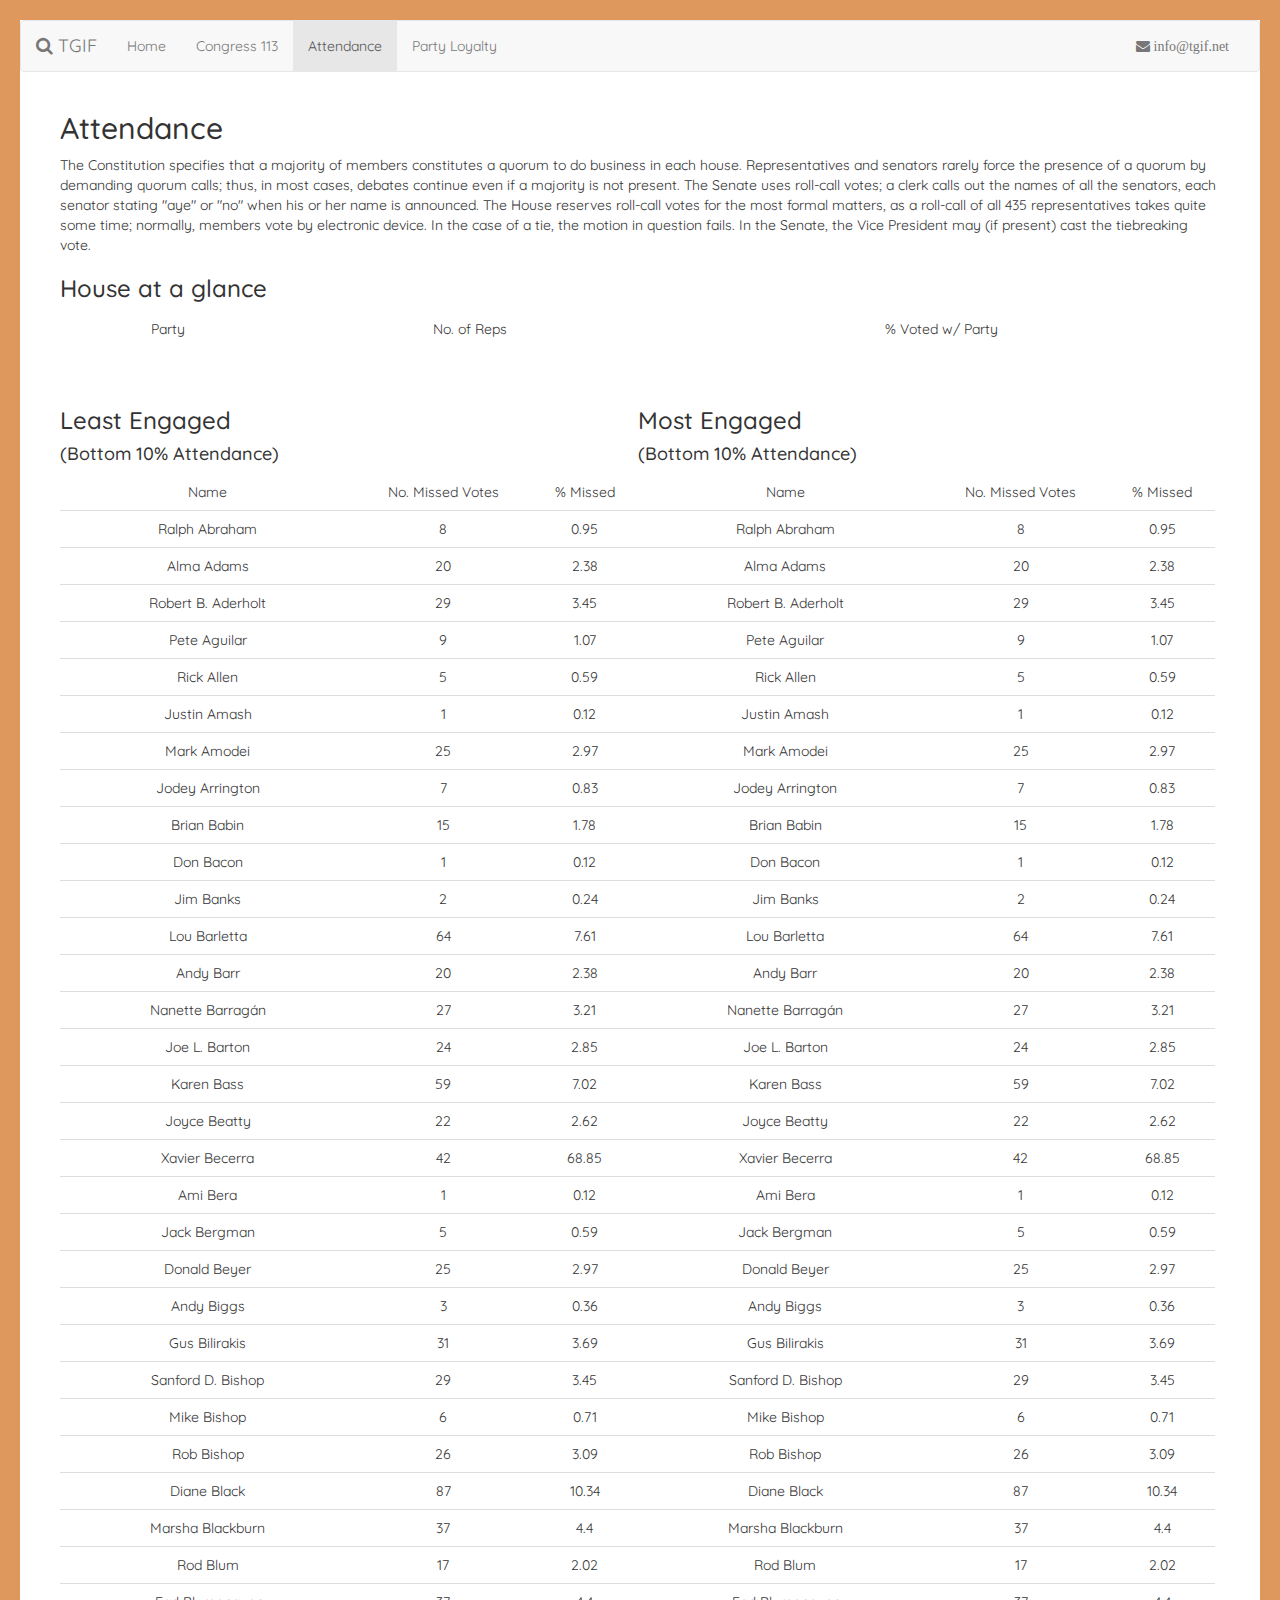
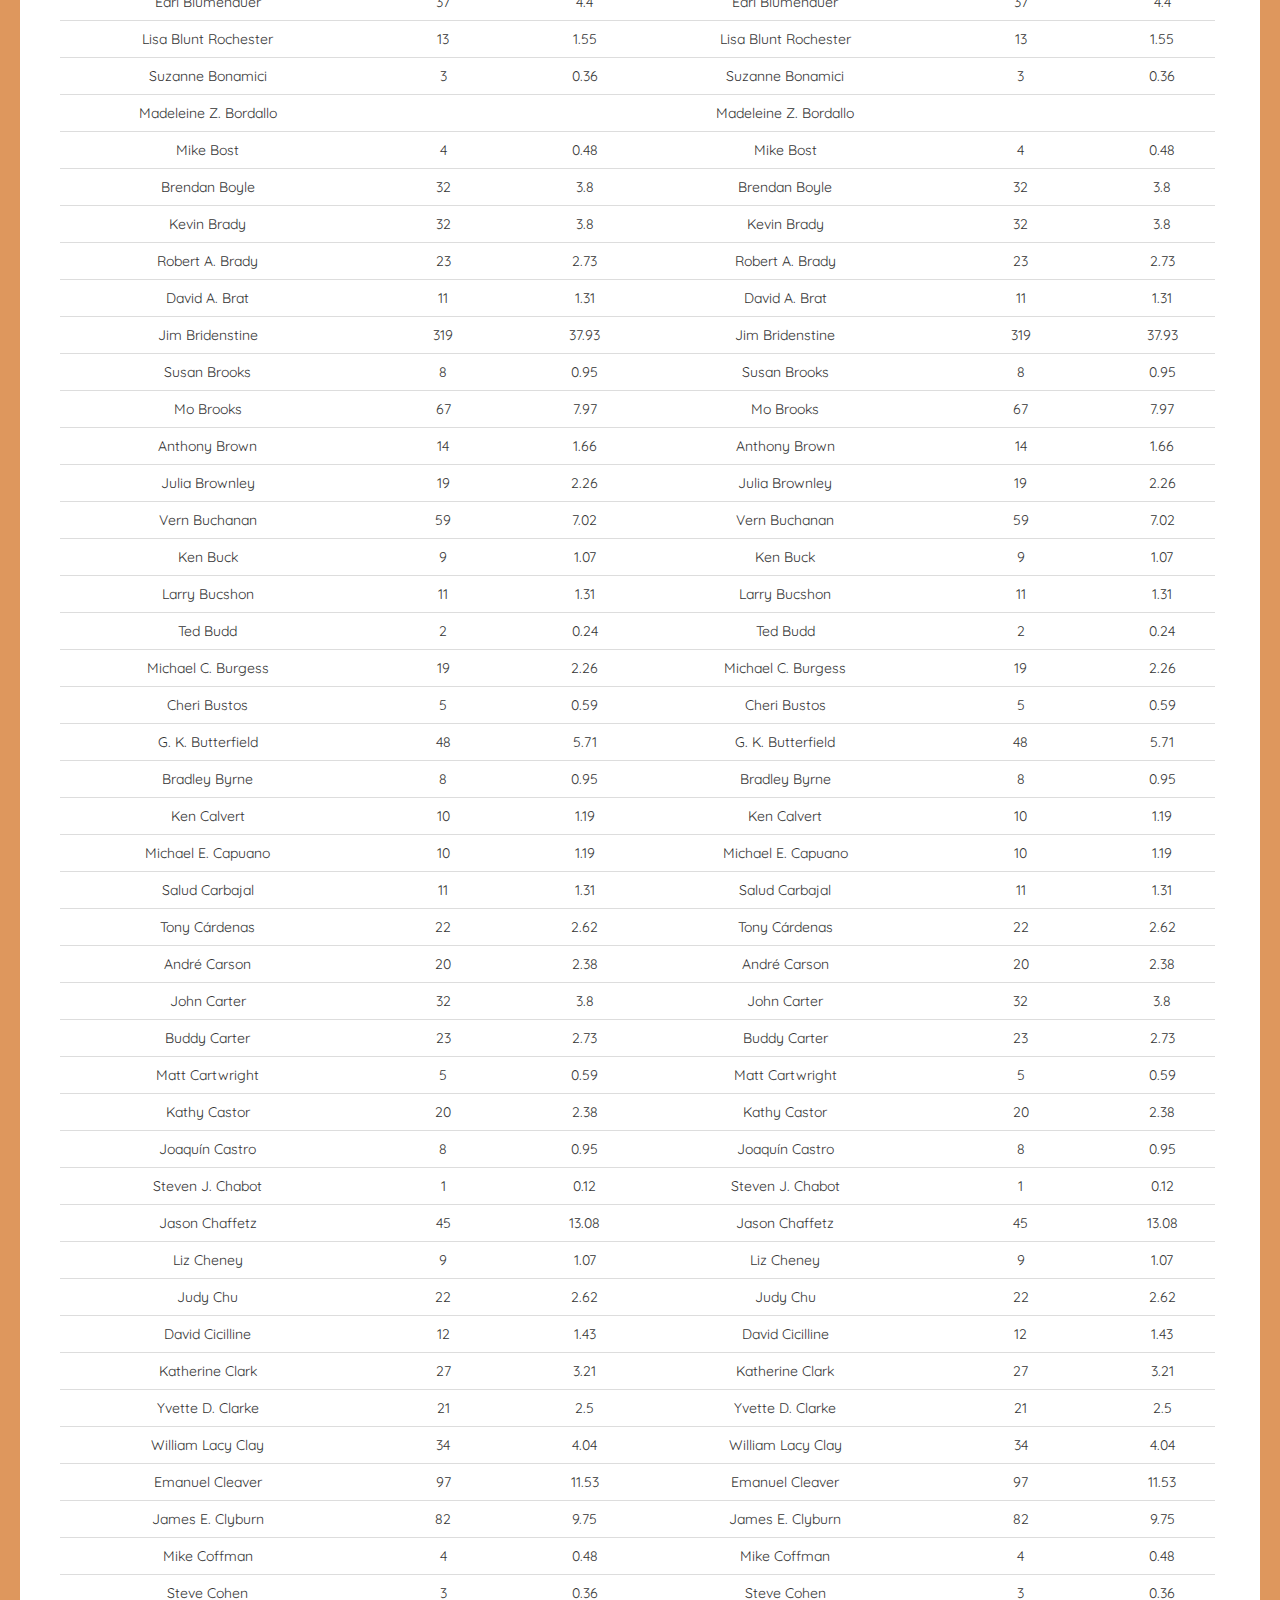
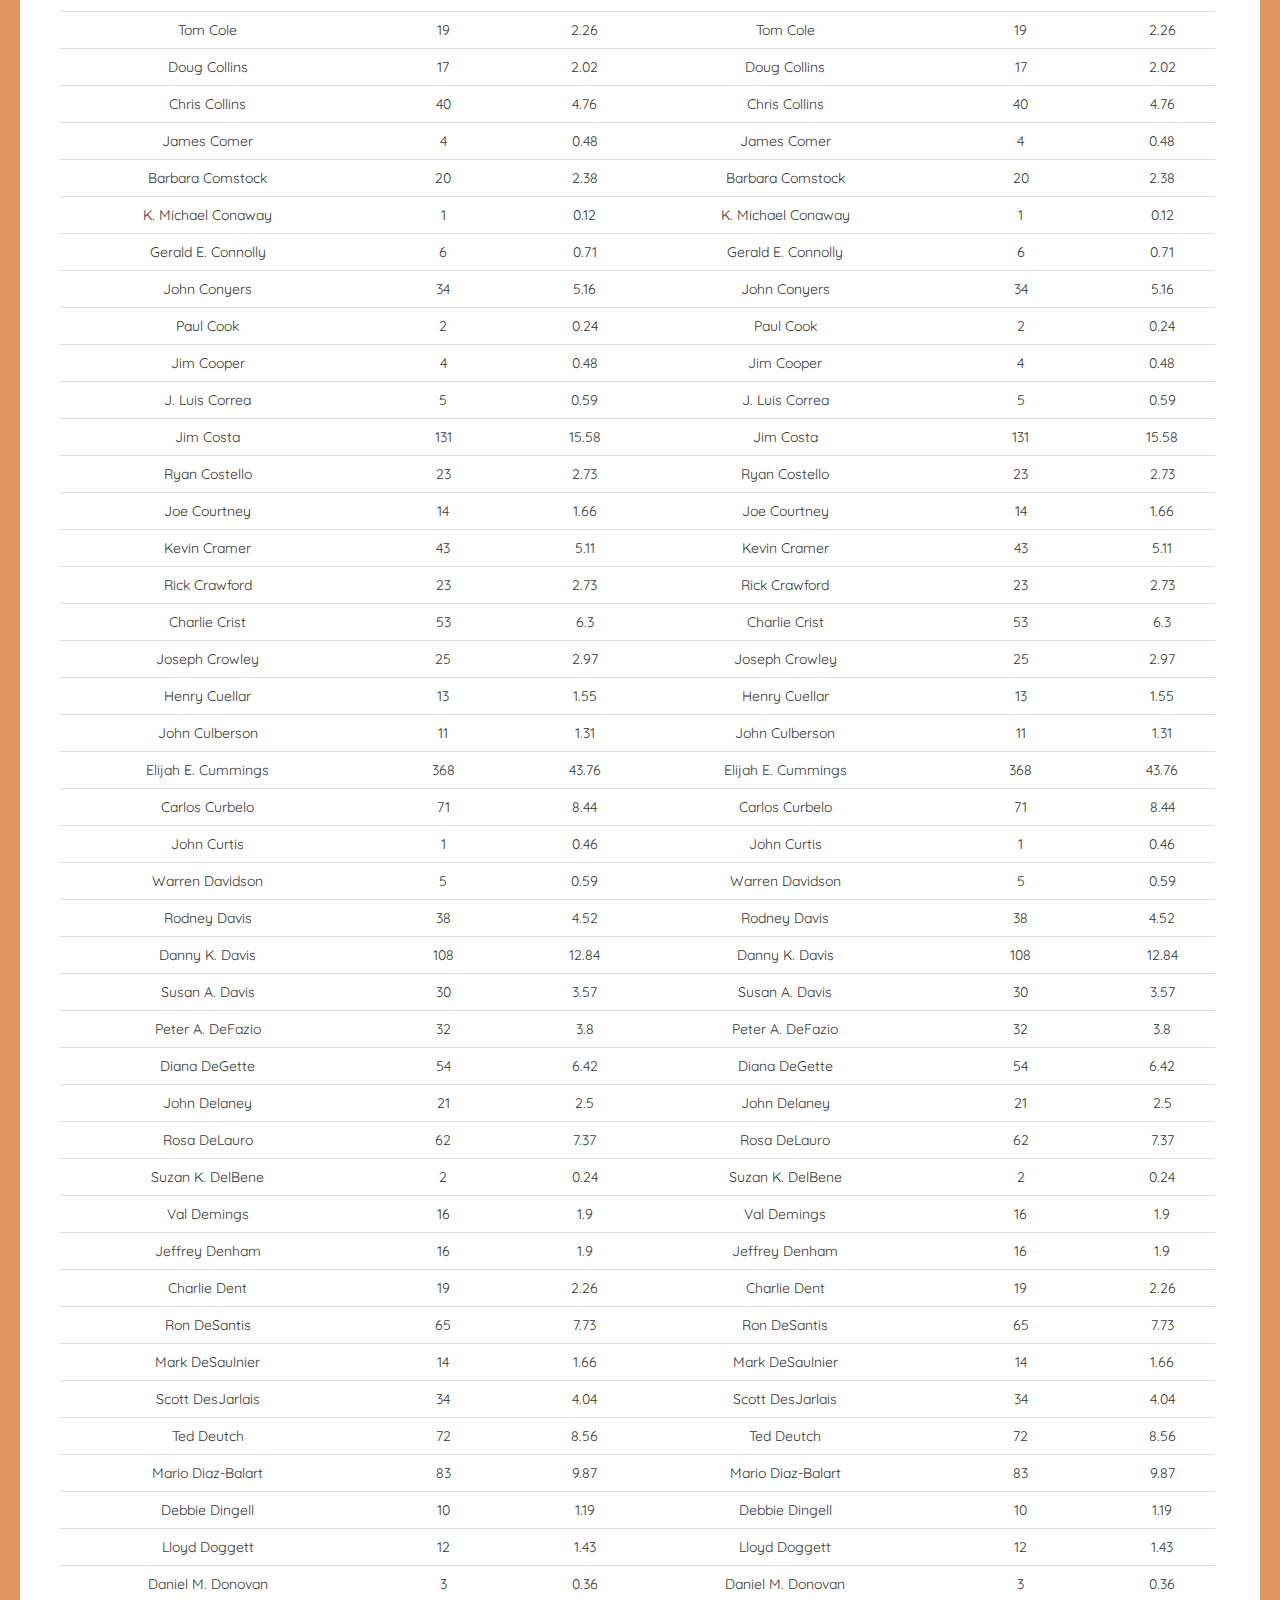
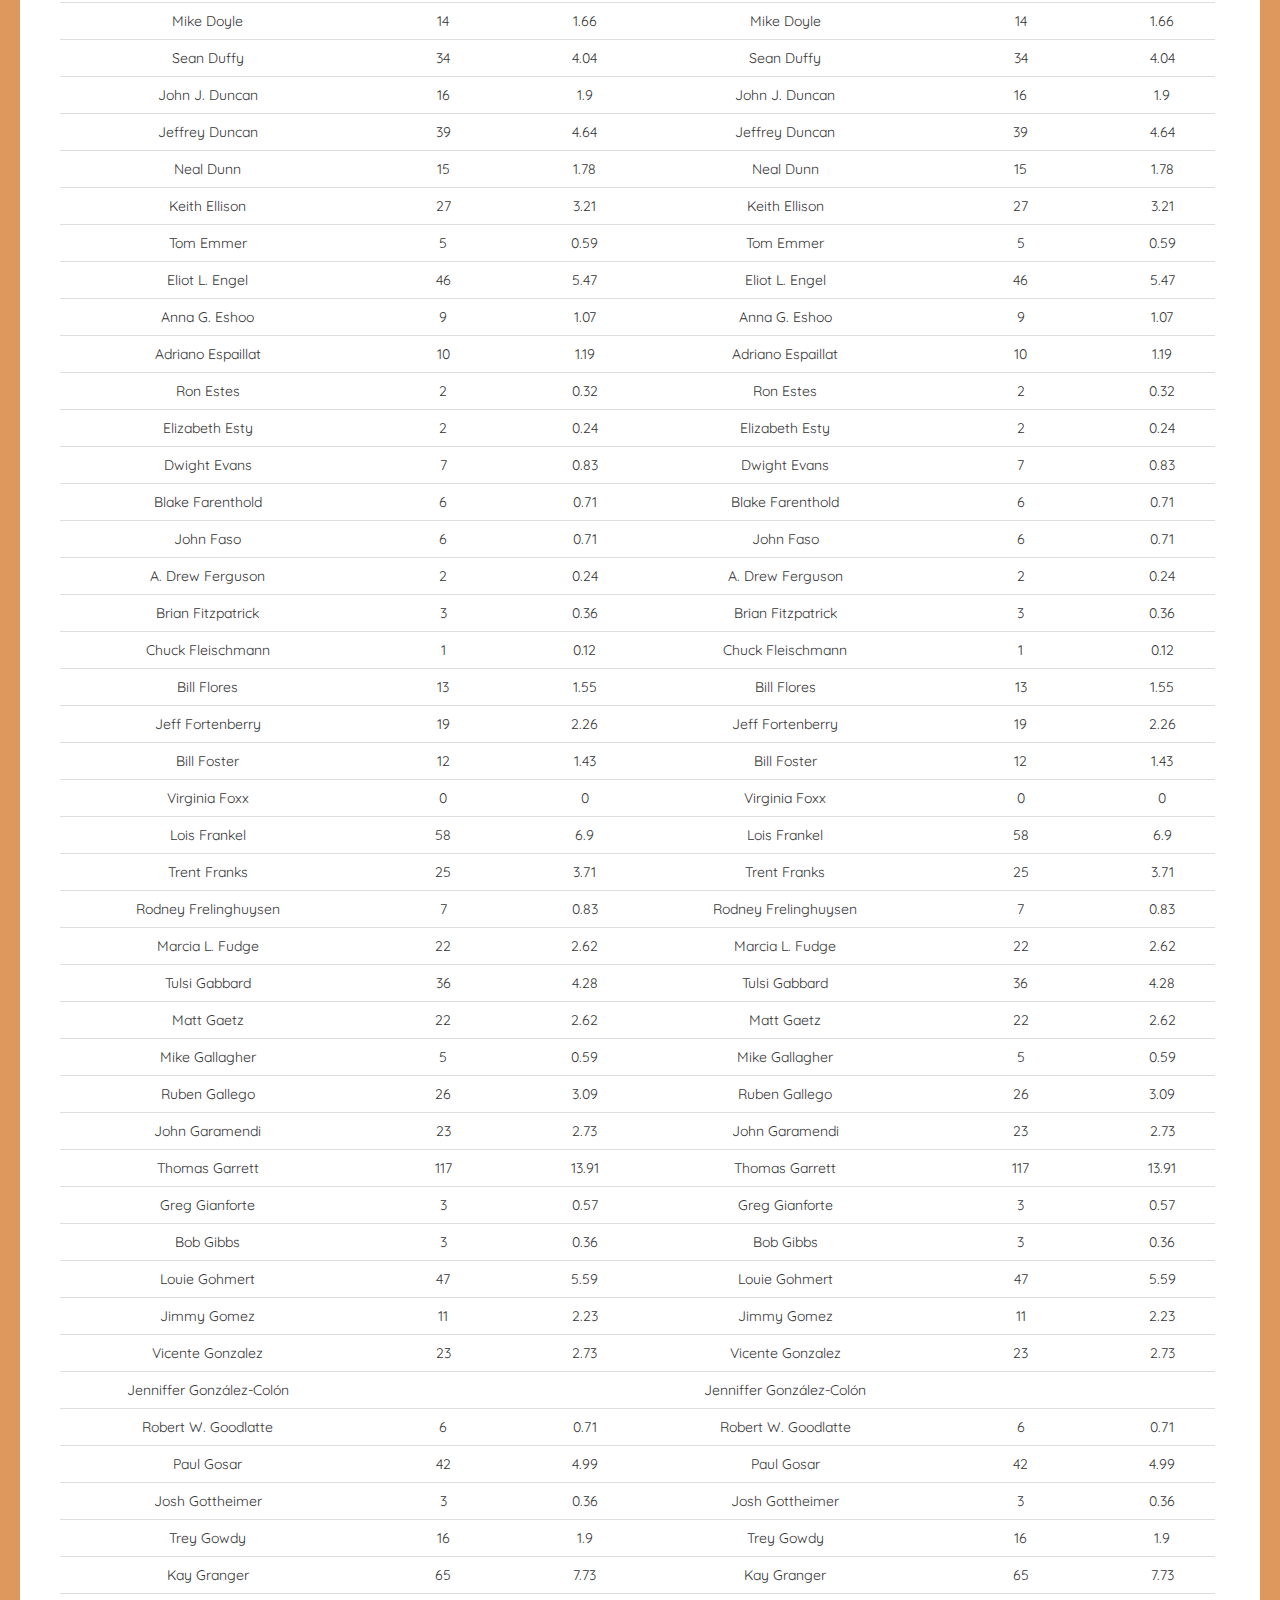
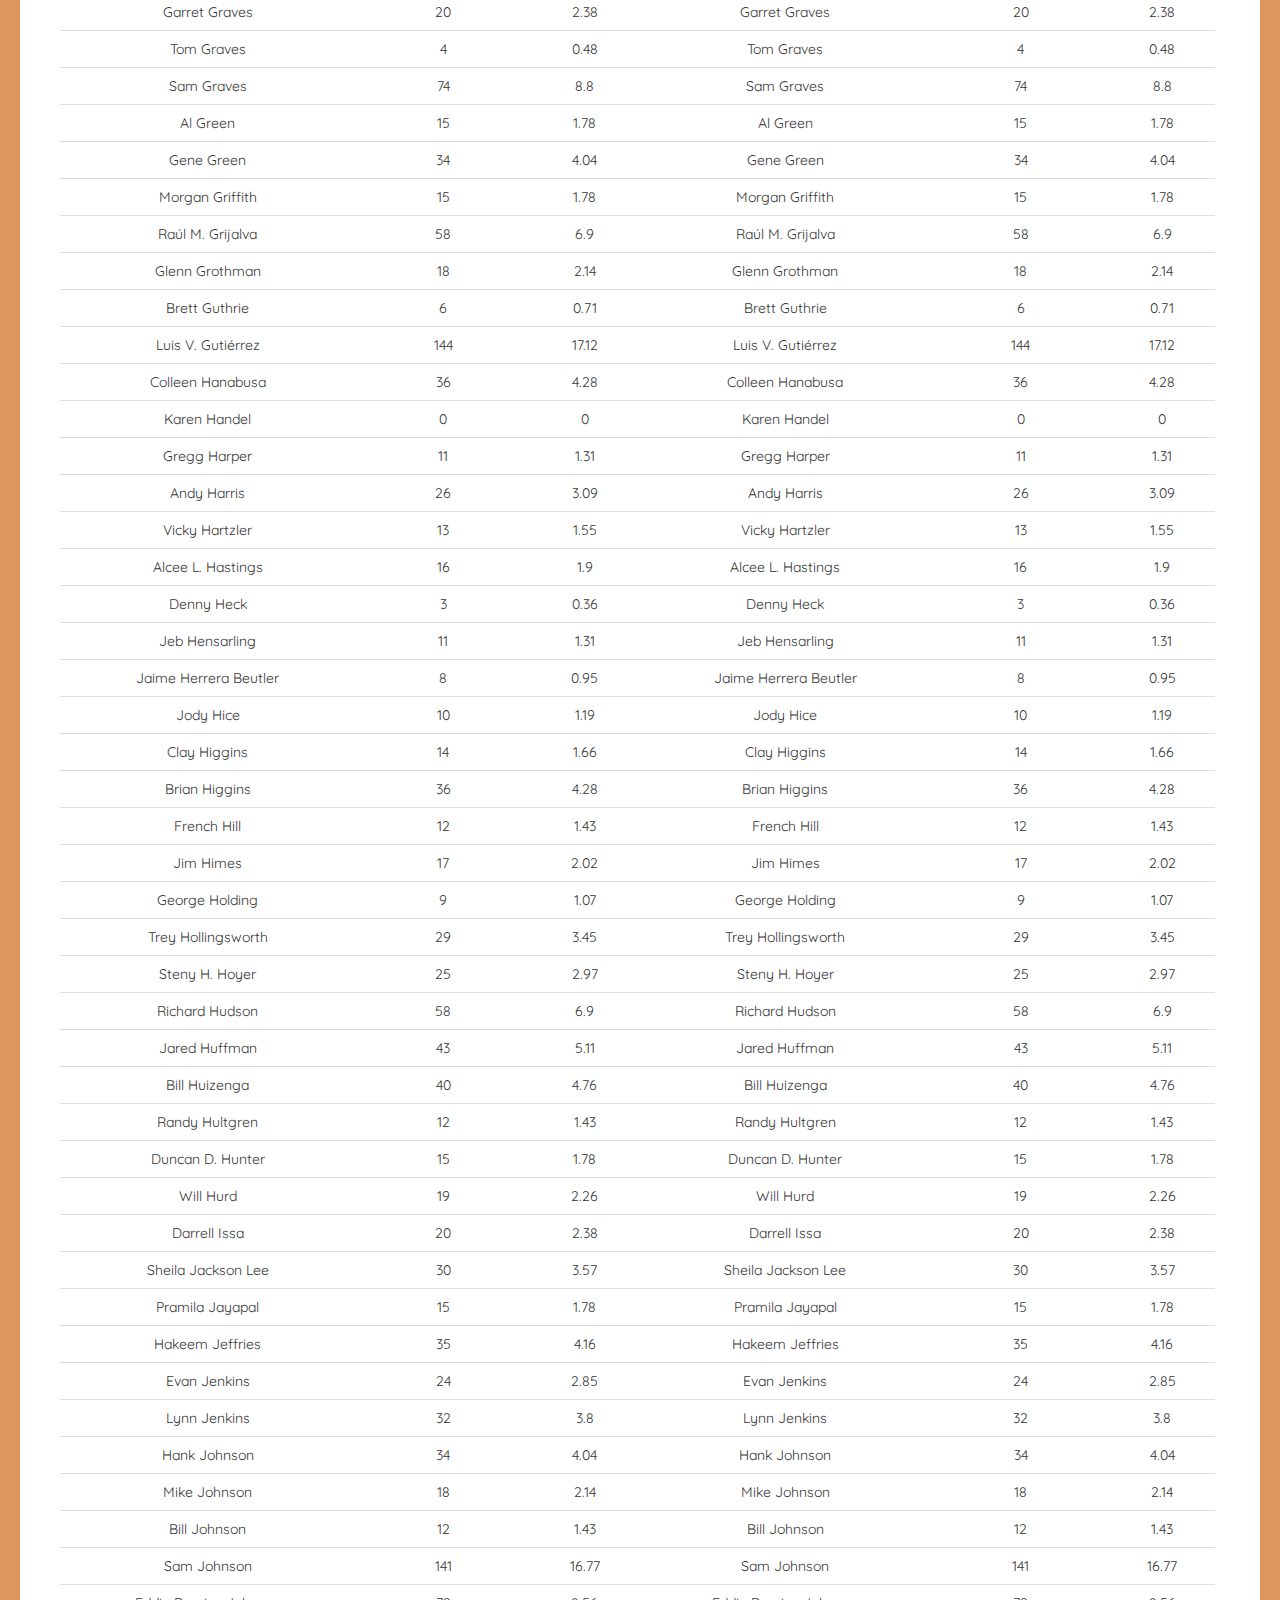
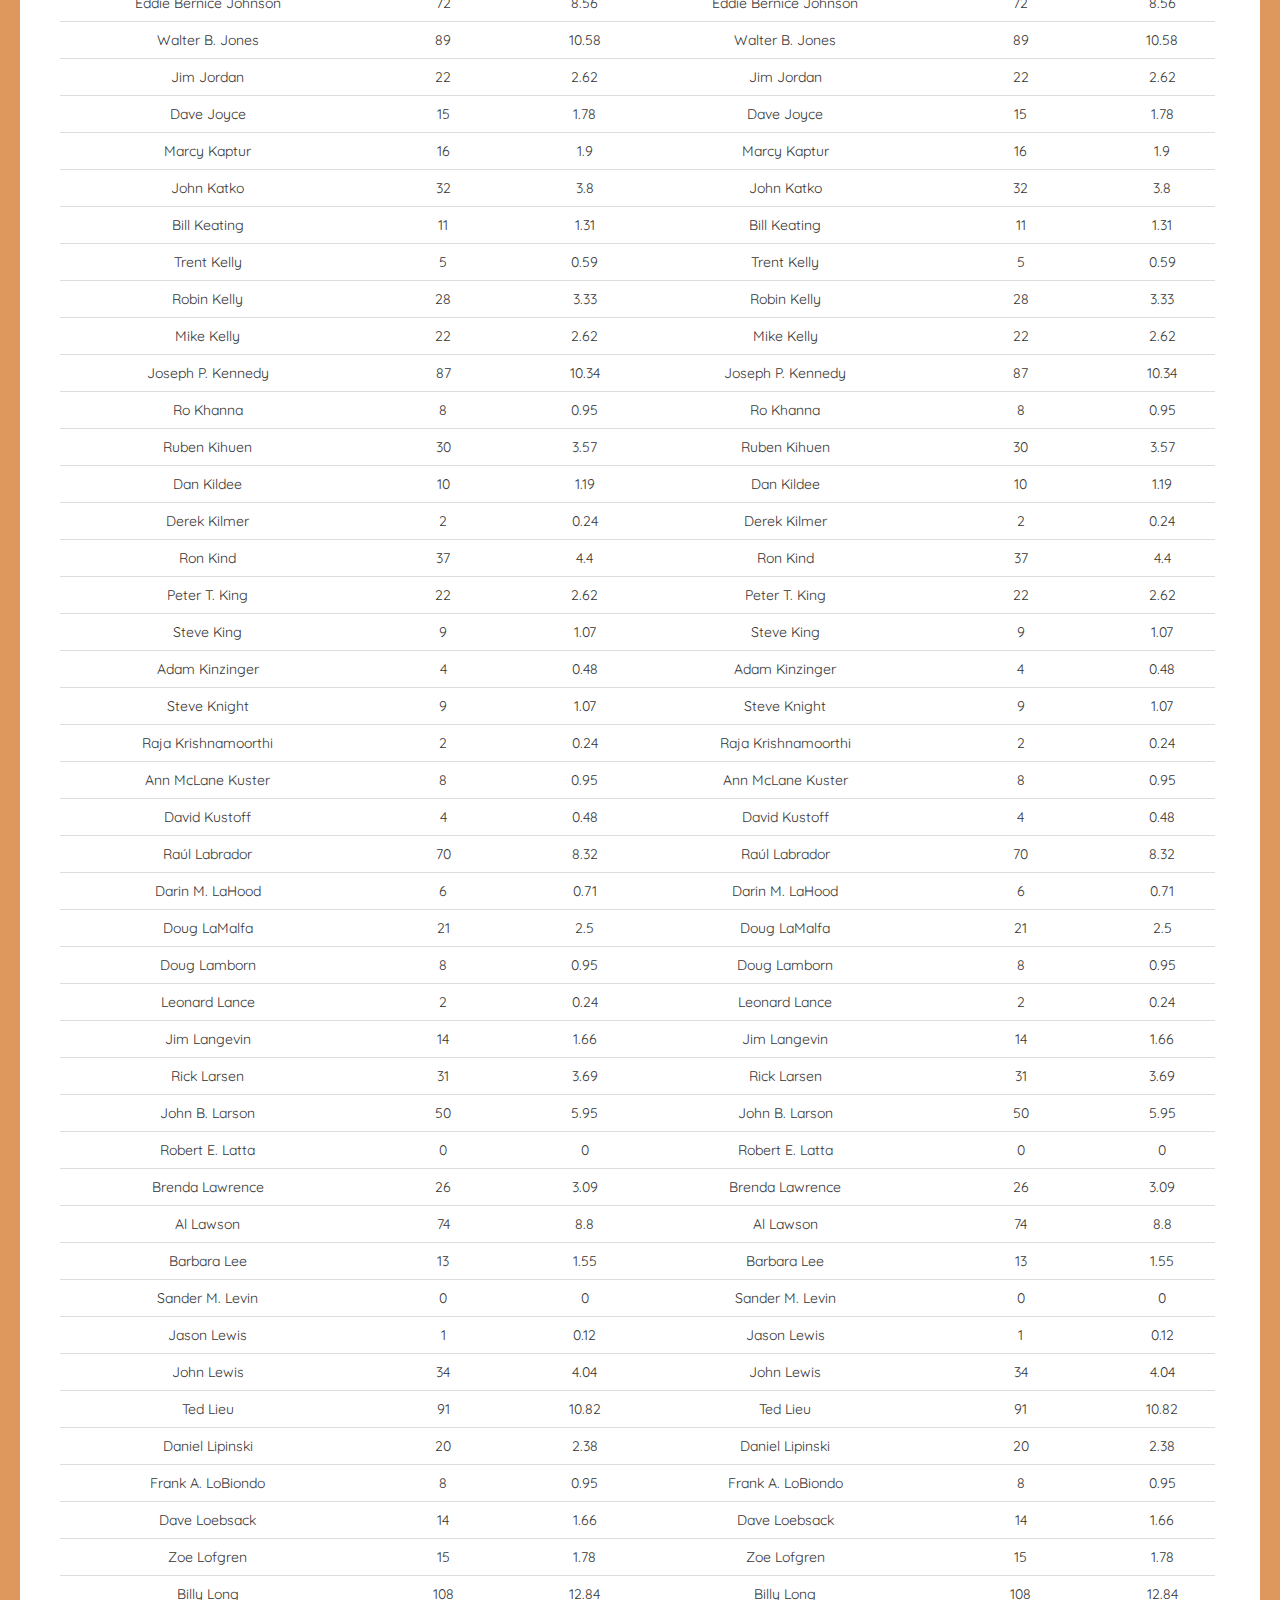
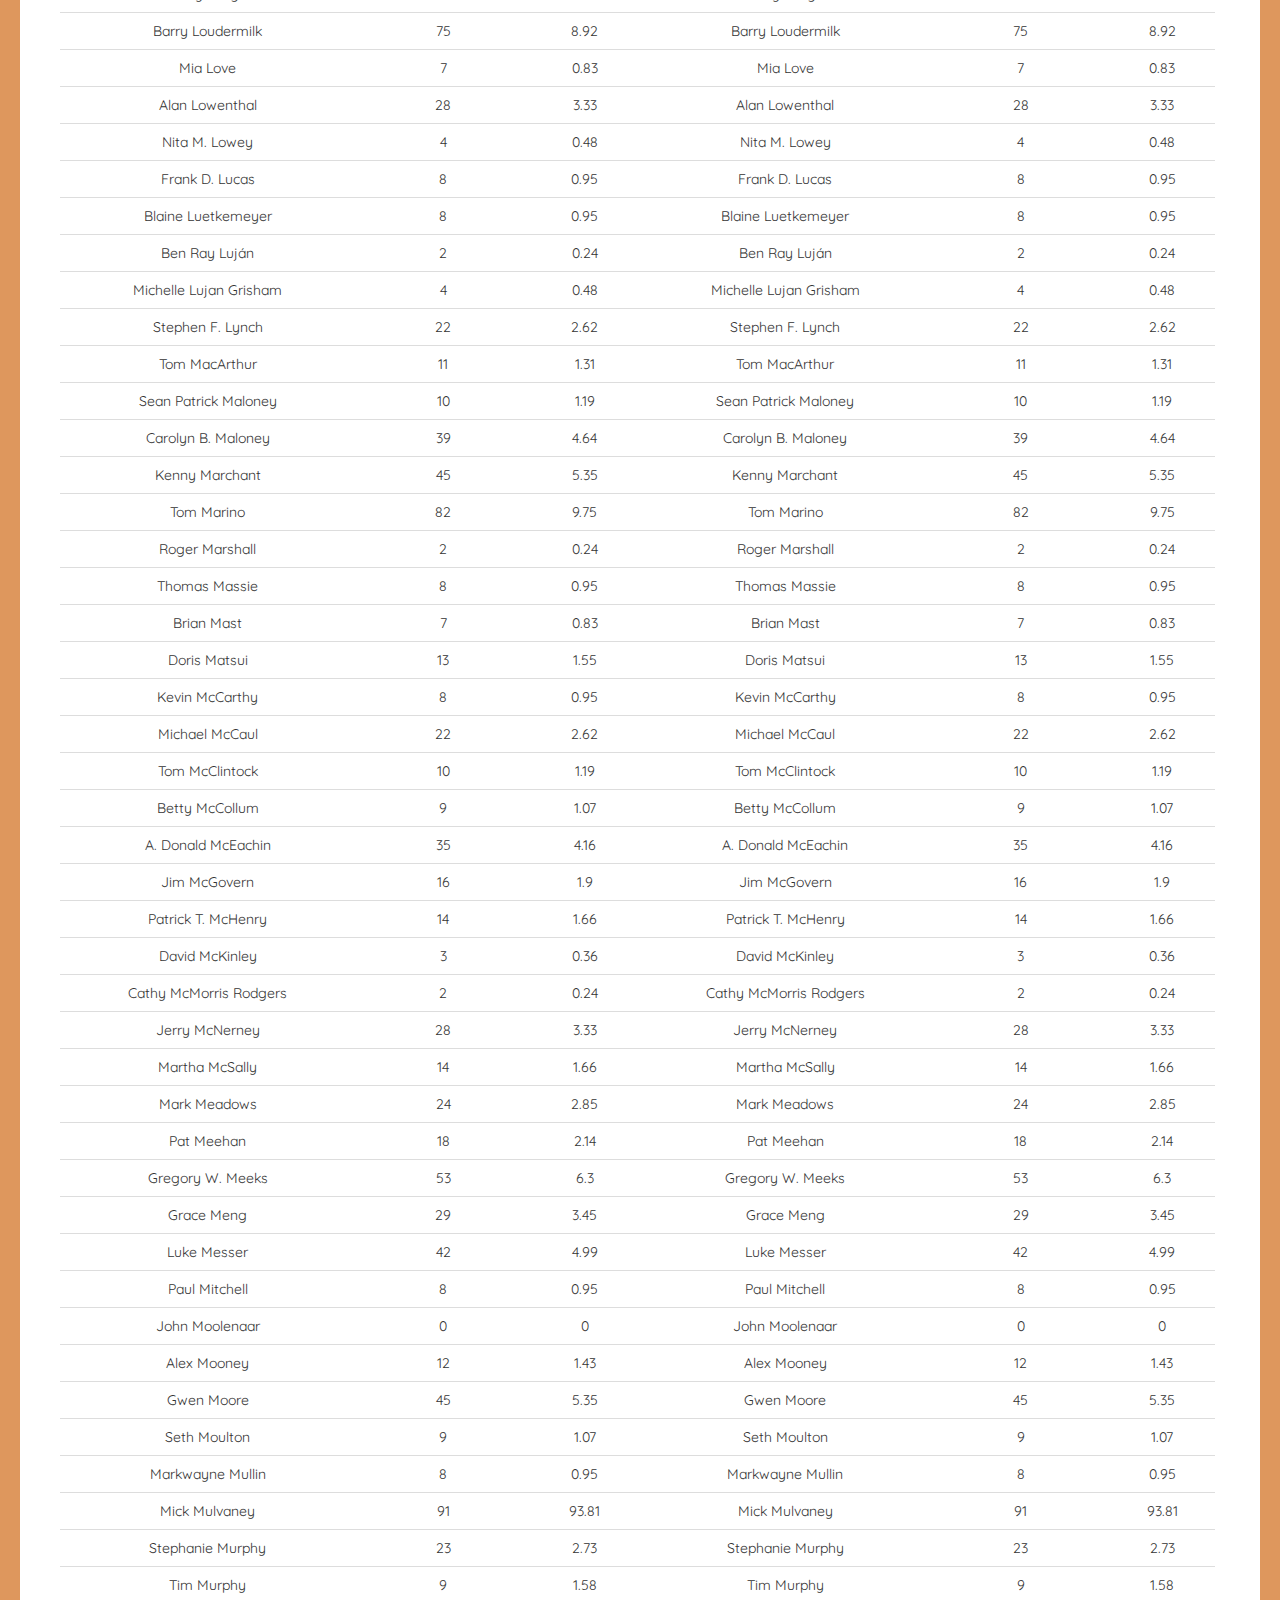
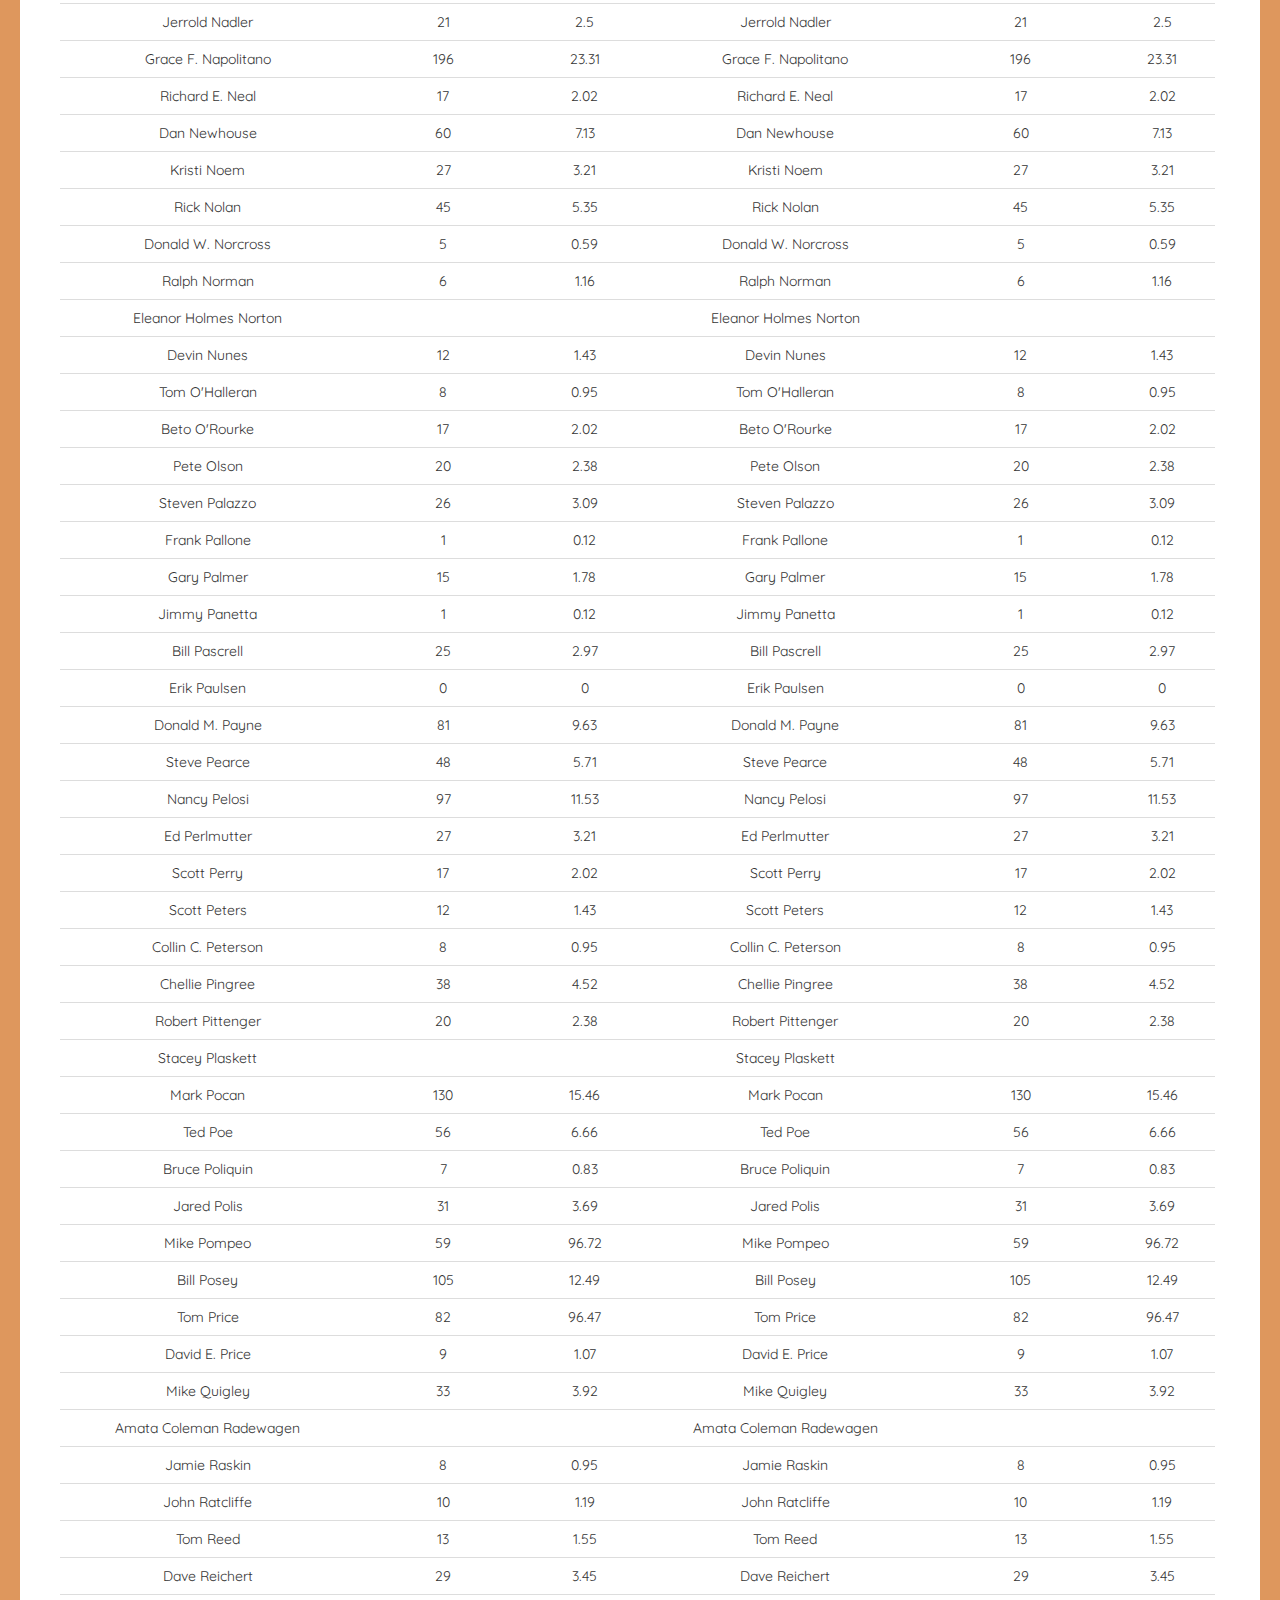
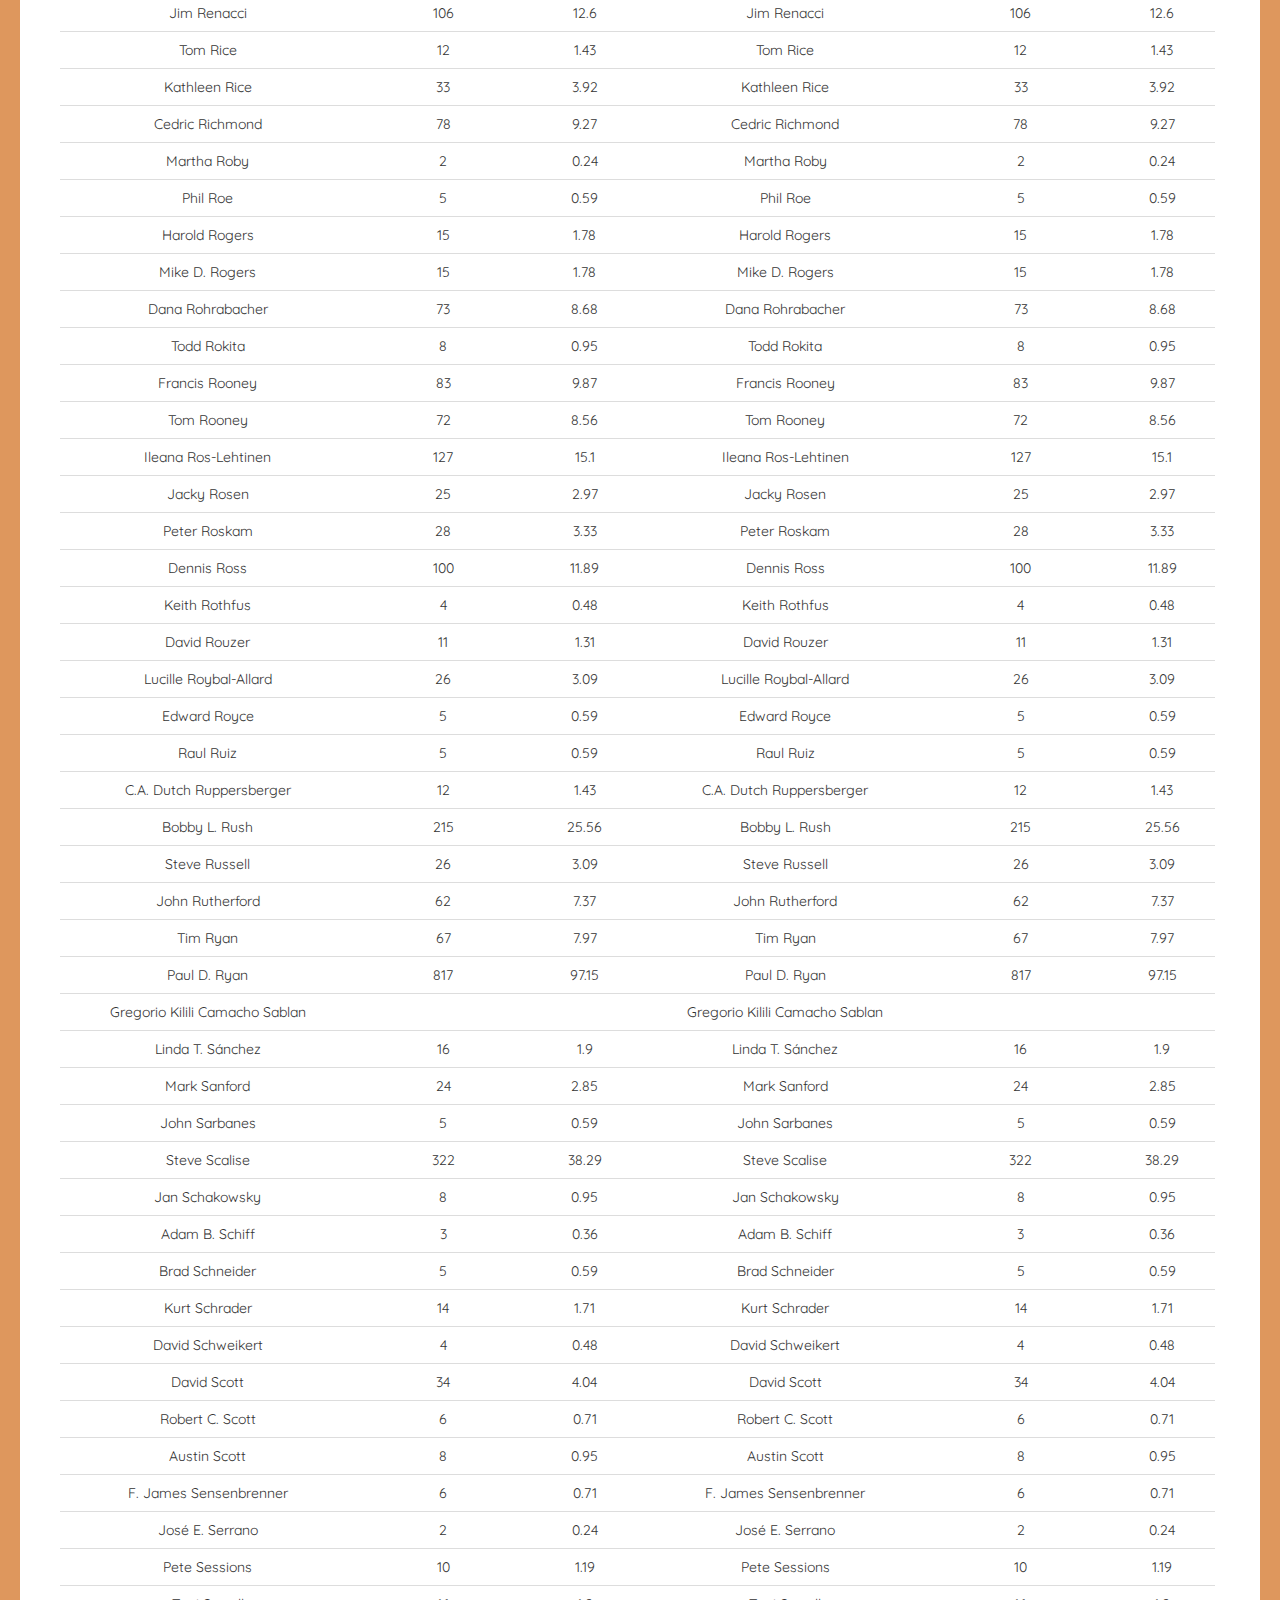
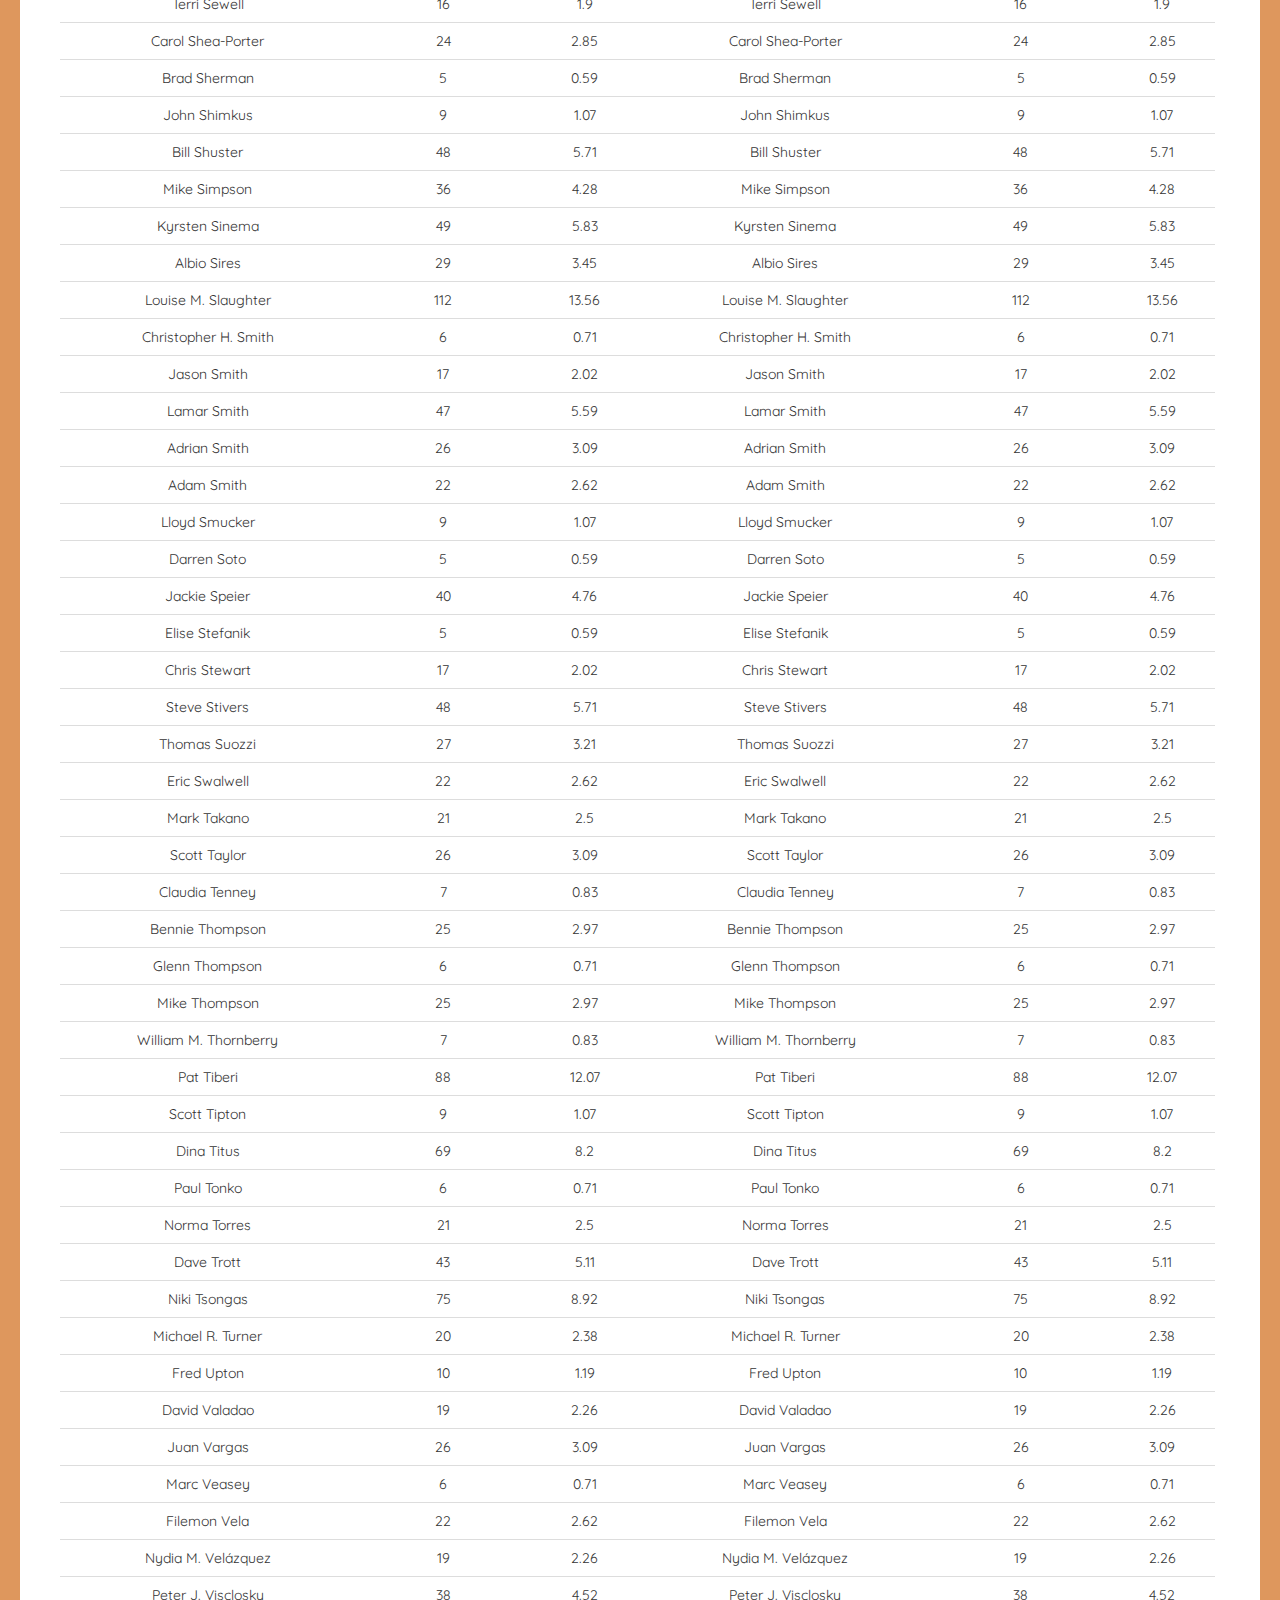
<file: house-attendance.html>
<!DOCTYPE html>
<html lang="en">

<head>
    <meta name="viewport" content="width=device-width, initial-scale=1">
    <title>House Attendance</title>
    <link rel="stylesheet" type="text/css" href="https://maxcdn.bootstrapcdn.com/bootstrap/3.3.5/css/bootstrap.min.css">
    <link rel="stylesheet" type="text/css" href="stylesheets/main.css">
    <link rel="stylesheet" href="http://maxcdn.bootstrapcdn.com/font-awesome/4.4.0/css/font-awesome.min.css">
    <link rel="icon" href="images/logo.png">
    <link href="https://fonts.googleapis.com/css?family=Quicksand" rel="stylesheet">

</head>

<header>
    <!--    NAV BAR    -->
    <nav class="navbar navbar-default">
        <div class="container-fluid">
            <!-- Brand and toggle get grouped for better mobile display -->
            <div class="navbar-header">
                <button type="button" class="navbar-toggle collapsed" data-toggle="collapse" data-target="#bs-example-navbar-collapse-1" aria-expanded="false">
                        <span class="sr-only">Toggle navigation</span>
                        <span class="icon-bar"></span>
                        <span class="icon-bar"></span>
                        <span class="icon-bar"></span>
                    </button>
                <a href="index.html" class="navbar-brand"><i class="fa fa-search" aria-hidden="true"></i> TGIF</a>
            </div>

            <!-- Collect the nav links, forms, and other content for toggling -->
            <div class="collapse navbar-collapse" id="bs-example-navbar-collapse-1">

                <ul class="nav navbar-nav">
                    <li><a href="index.html">Home</a></li>
                    <li class="nav-item dropdown">
                        <a class="nav-link dropdown-toggle" href="#" id="navbarDropdown" role="button" data-toggle="dropdown" aria-haspopup="true" aria-expanded="false">Congress 113</a>
                        <ul class="dropdown-menu" aria-labelledby="navbarDropdown">
                            <li><a class="dropdown-item" href="senate.html">Senate</a></li>
                            <li class="dropdown-divider"></li>
                            <li><a class="dropdown-item" href="house.html">House</a>
                        </ul>
                        </li>
                        <li class="active" class="nav-item dropdown">
                            <a class="nav-link dropdown-toggle" href="senate-attendance.html" id="navbarDropdown" role="button" data-toggle="dropdown" aria-haspopup="true" aria-expanded="false">Attendance</a>
                            <ul class="dropdown-menu" aria-labelledby="navbarDropdown">
                                <li><a class="dropdown-item" href="senate-attendance.html">Senate</a></li>
                                <li class="dropdown-divider"></li>
                                <li class="active"><a class="dropdown-item" href="house-attendance.html">House</a></li>
                            </ul>
                        </li>
                        <li class="nav-item dropdown">
                            <a class="nav-link dropdown-toggle" href="senate-loyalty.html" id="navbarDropdown" role="button" data-toggle="dropdown" aria-haspopup="true" aria-expanded="false">Party Loyalty</a>
                            <ul class="dropdown-menu" aria-labelledby="navbarDropdown">
                                <li><a class="dropdown-item" href="senate-loyalty.html">Senate</a></li>
                                <li class="dropdown-divider"></li>
                                <li><a class="dropdown-item" href="house-loyalty.html">House</a></li>
                            </ul>
                        </li>
                </ul>
                <ul class="nav navbar-nav navbar-right">
                    <li><a href="#" class="fa fa-envelope"> info@tgif.net</a></li>
                    <!--        <li><a href="#">Login <i class="fa fa-user"></i></a></li>-->
                </ul>
            </div>
            <!-- /.navbar-collapse -->
        </div>
        <!-- /.container-fluid -->
    </nav>
</header>

<!--   CONTENT   -->

<body>
    <div class="text">
        <h2>Attendance</h2>
        <p>The Constitution specifies that a majority of members constitutes a quorum to do business in each house. Representatives and senators rarely force the presence of a quorum by demanding quorum calls; thus, in most cases, debates continue even if a majority is not present. The Senate uses roll-call votes; a clerk calls out the names of all the senators, each senator stating "aye" or "no" when his or her name is announced. The House reserves roll-call votes for the most formal matters, as a roll-call of all 435 representatives takes quite some time; normally, members vote by electronic device. In the case of a tie, the motion in question fails. In the Senate, the Vice President may (if present) cast the tiebreaking vote.
        </p>
        <h3>House at a glance</h3>
        <table class="table">
            <thead>
                <tr>
                    <td>Party</td>
                    <td>No. of Reps</td>
                    <td>% Voted w/ Party</td>
                </tr>
            </thead>
            <tbody id="at-a-glance">

            </tbody>

        </table>

<!--<hr>-->

        <div class="container">
            <div class="floatLeft">
                <h3>Least Engaged</h3>
                <h4>(Bottom 10% Attendance)</h4>
                <table class="table">
                    <thead>
                        <tr>
                            <td>Name</td>
                            <td>No. Missed Votes</td>
                            <td>% Missed</td>
                        </tr>
                    </thead>
                    <tbody id="least">

                    </tbody>
                </table>
            </div>
            <div class="floatRight">
                <h3>Most Engaged</h3>
                <h4>(Bottom 10% Attendance)</h4>
                <table class="table">
                    <thead>
                        <tr>
                            <td>Name</td>
                            <td>No. Missed Votes</td>
                            <td>% Missed</td>
                        </tr>
                    </thead>
                    <tbody id="most">

                    </tbody>
                </table>
            </div>
        </div>
    </div>

    <!--    LINK TO BOOTSTRAP    -->
    <script src="https://code.jquery.com/jquery-3.3.1.js"></script>
    <script src="https://maxcdn.bootstrapcdn.com/bootstrap/3.3.5/js/bootstrap.min.js"></script>
    
    <scripts src="json-senate-data.js"></scripts>
    <script src="js/json-statistics.js"></script>
    <script src="js/house-most.js"></script>
    <script src="js/house-least.js"></script>
    <script src="js/most-engaged.js"></script>
</body>

</html>
</file>
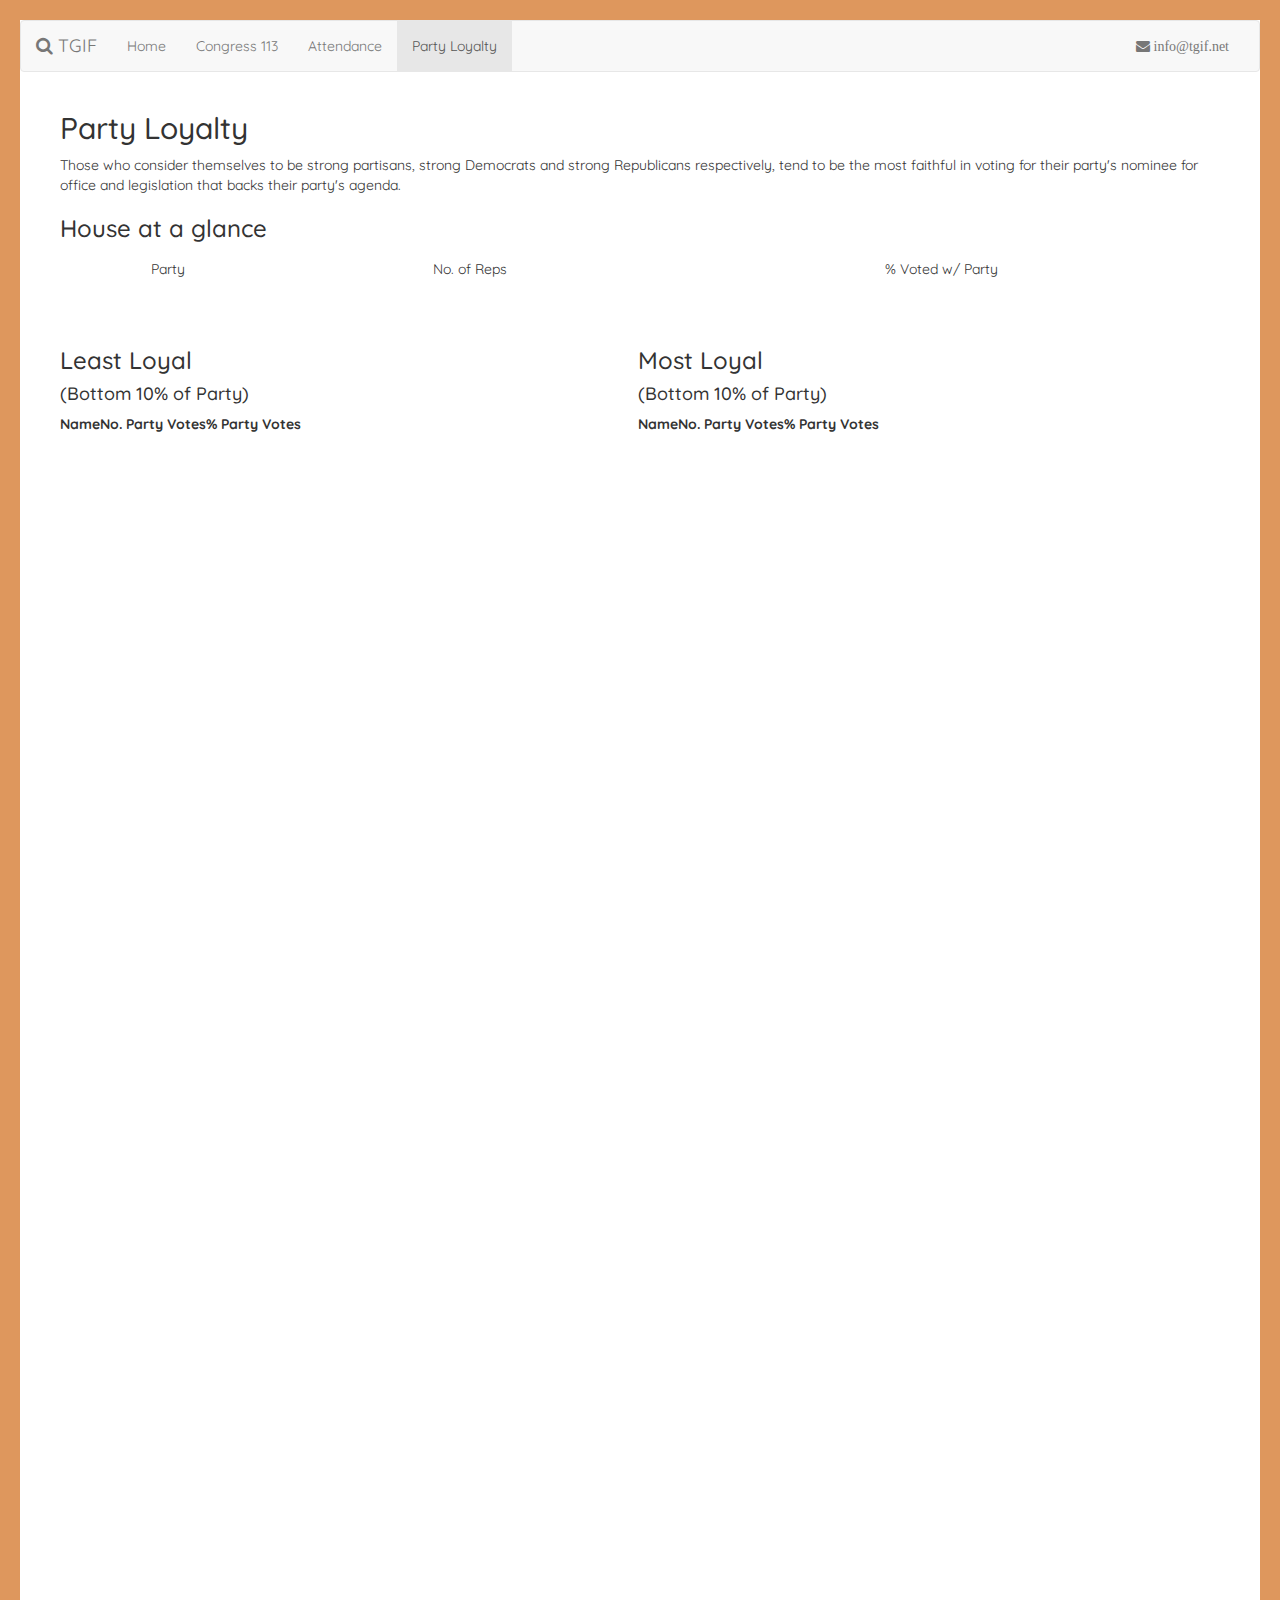
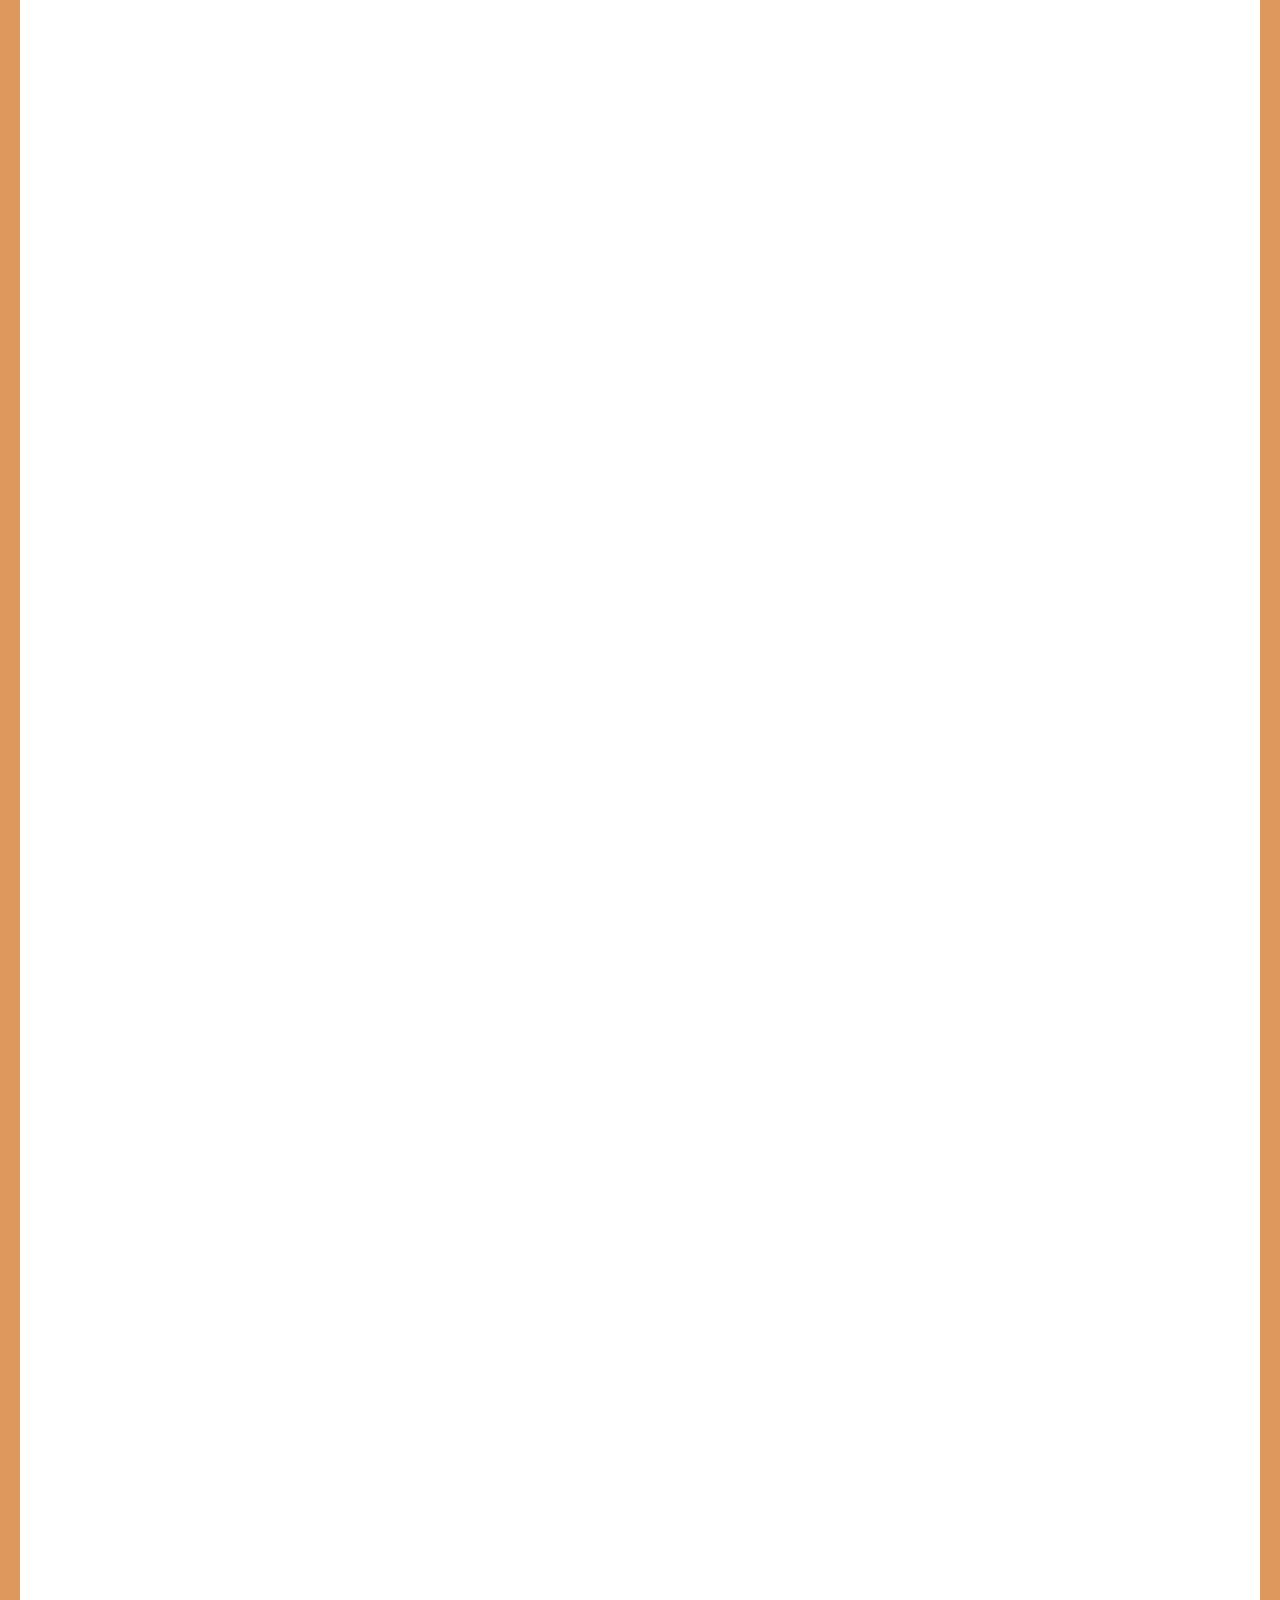
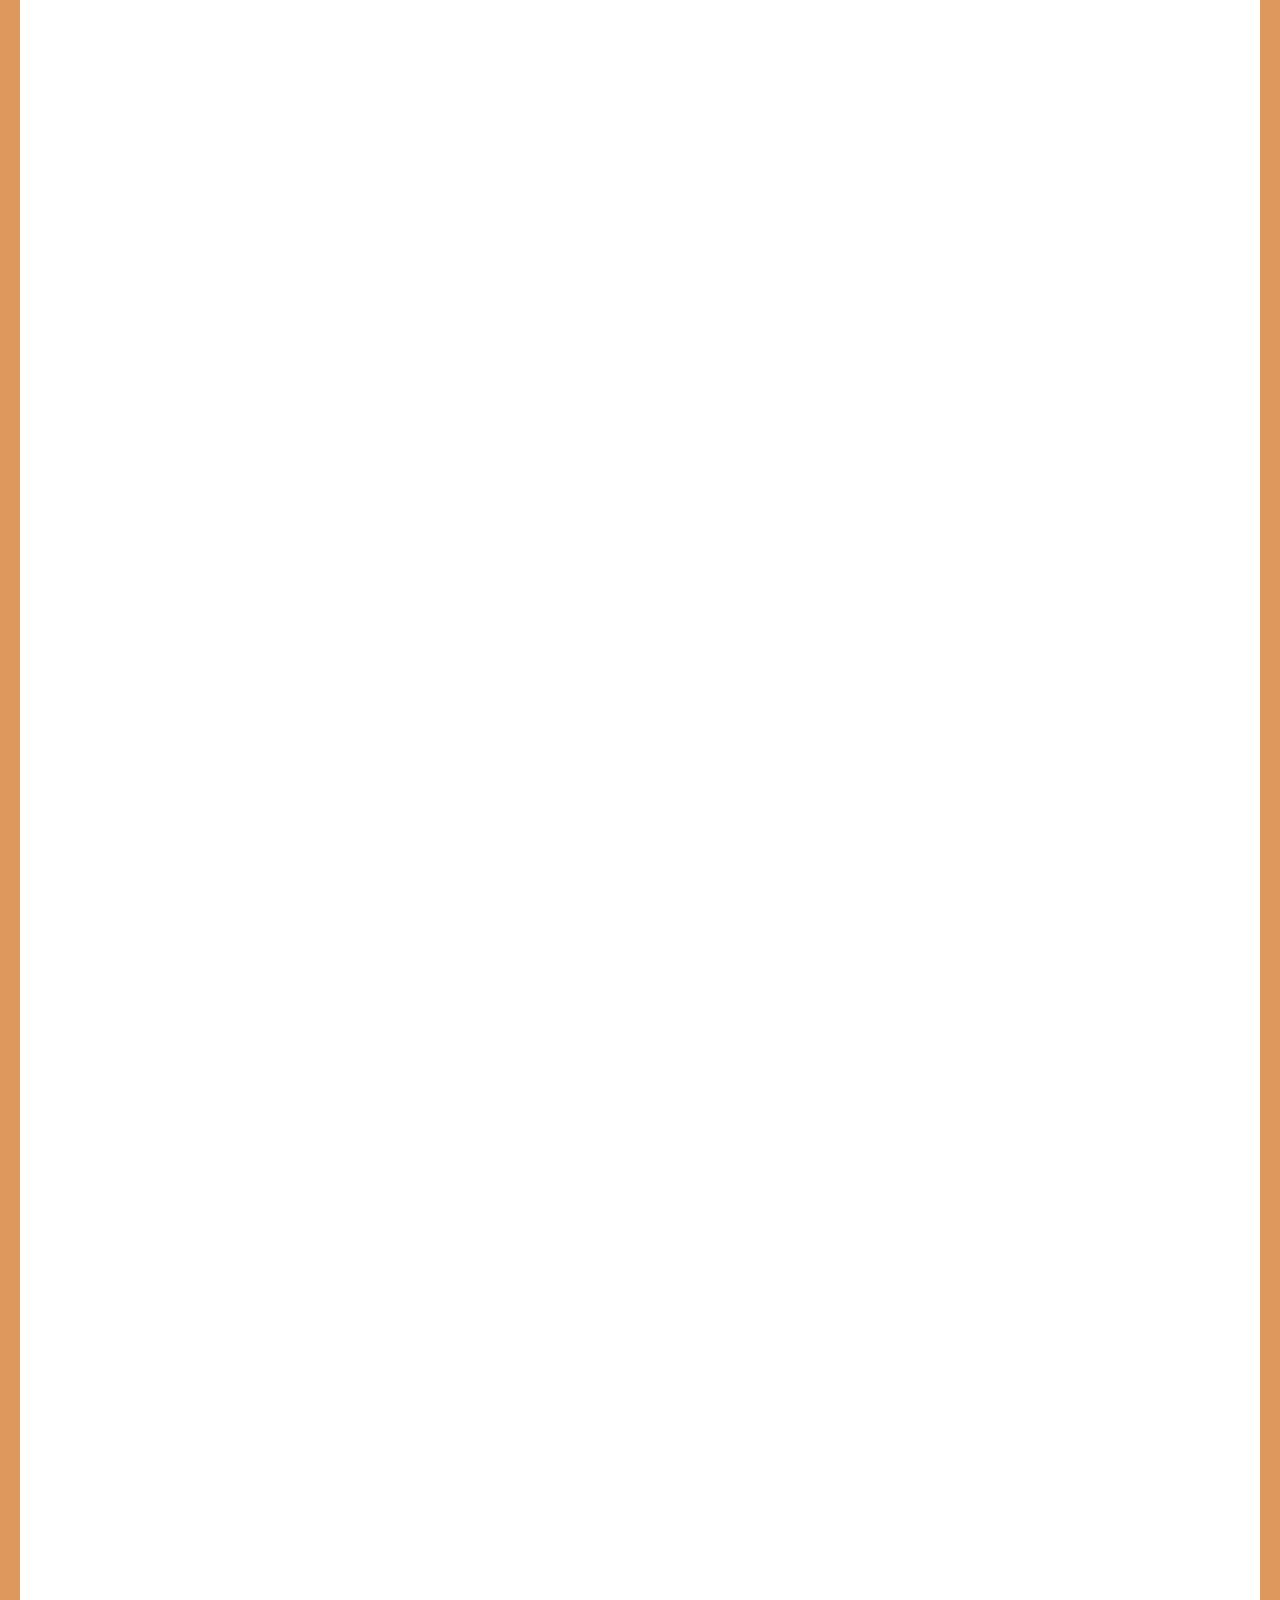
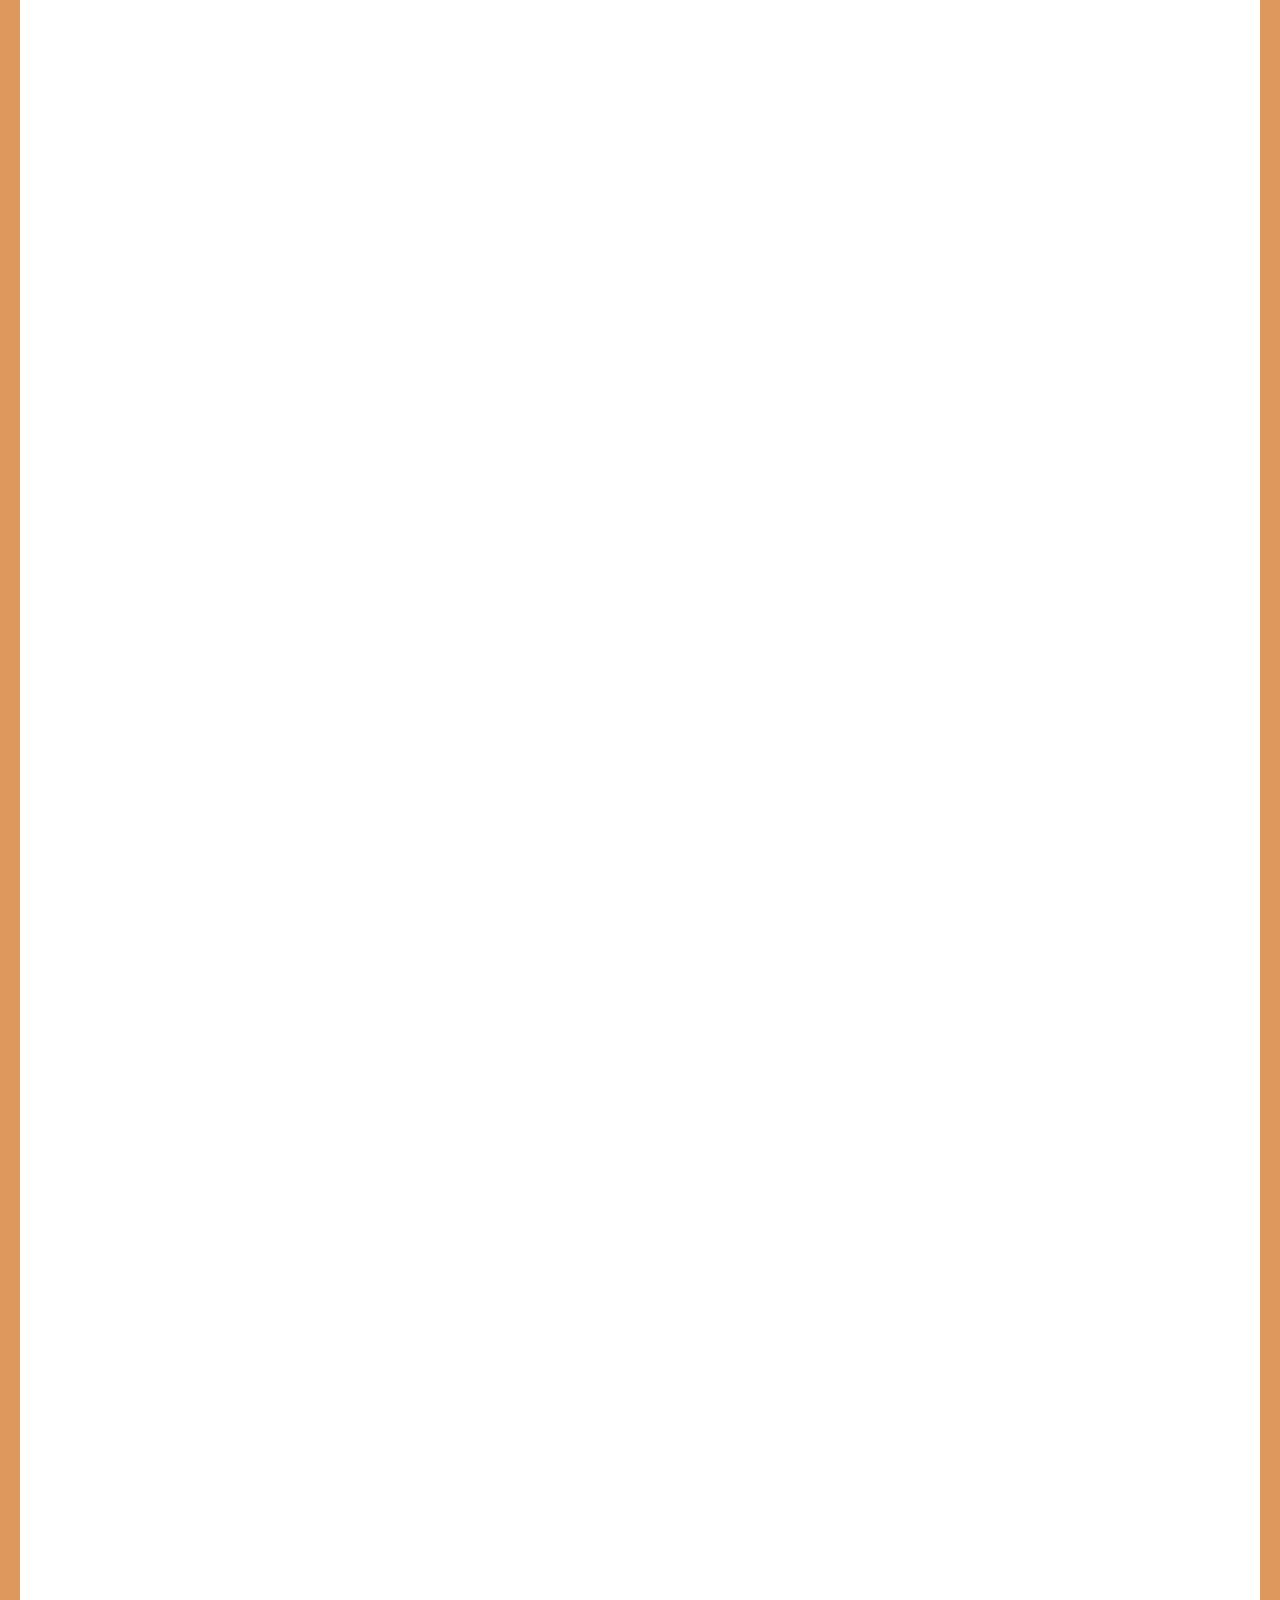
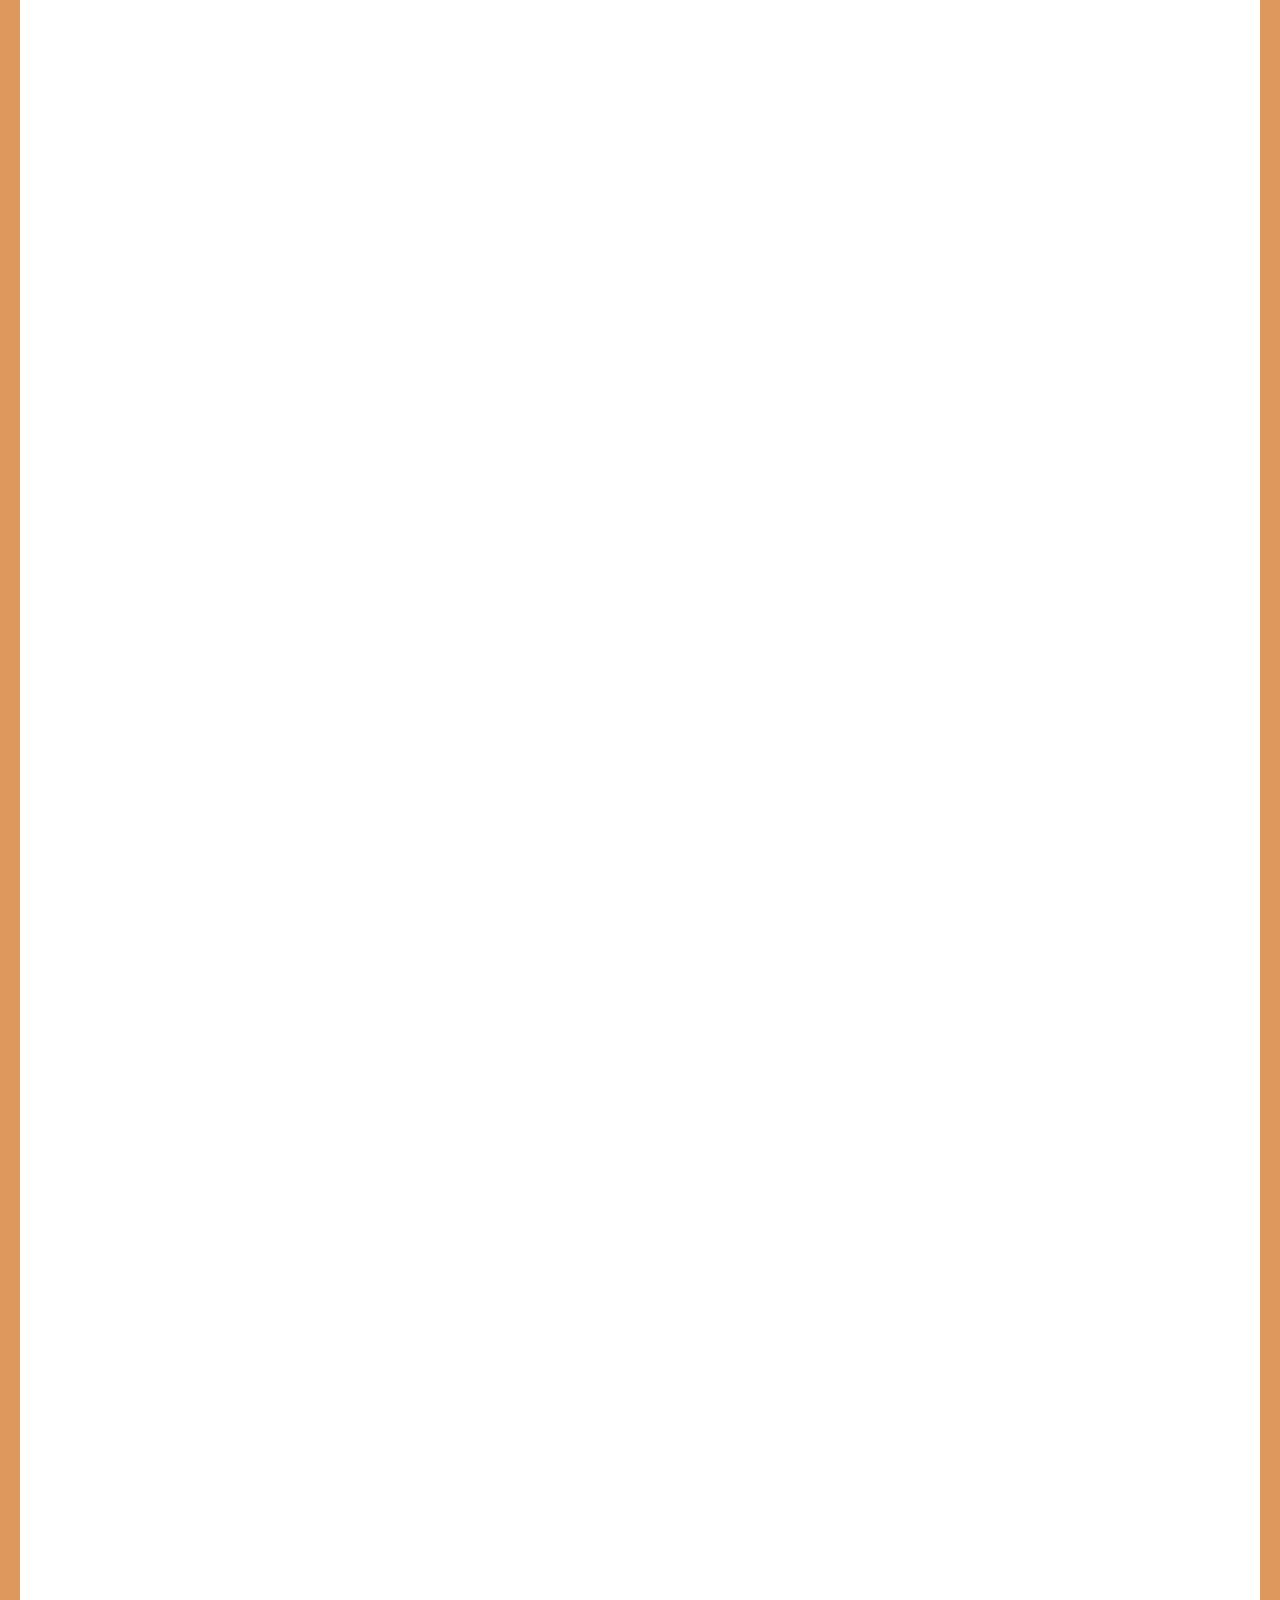
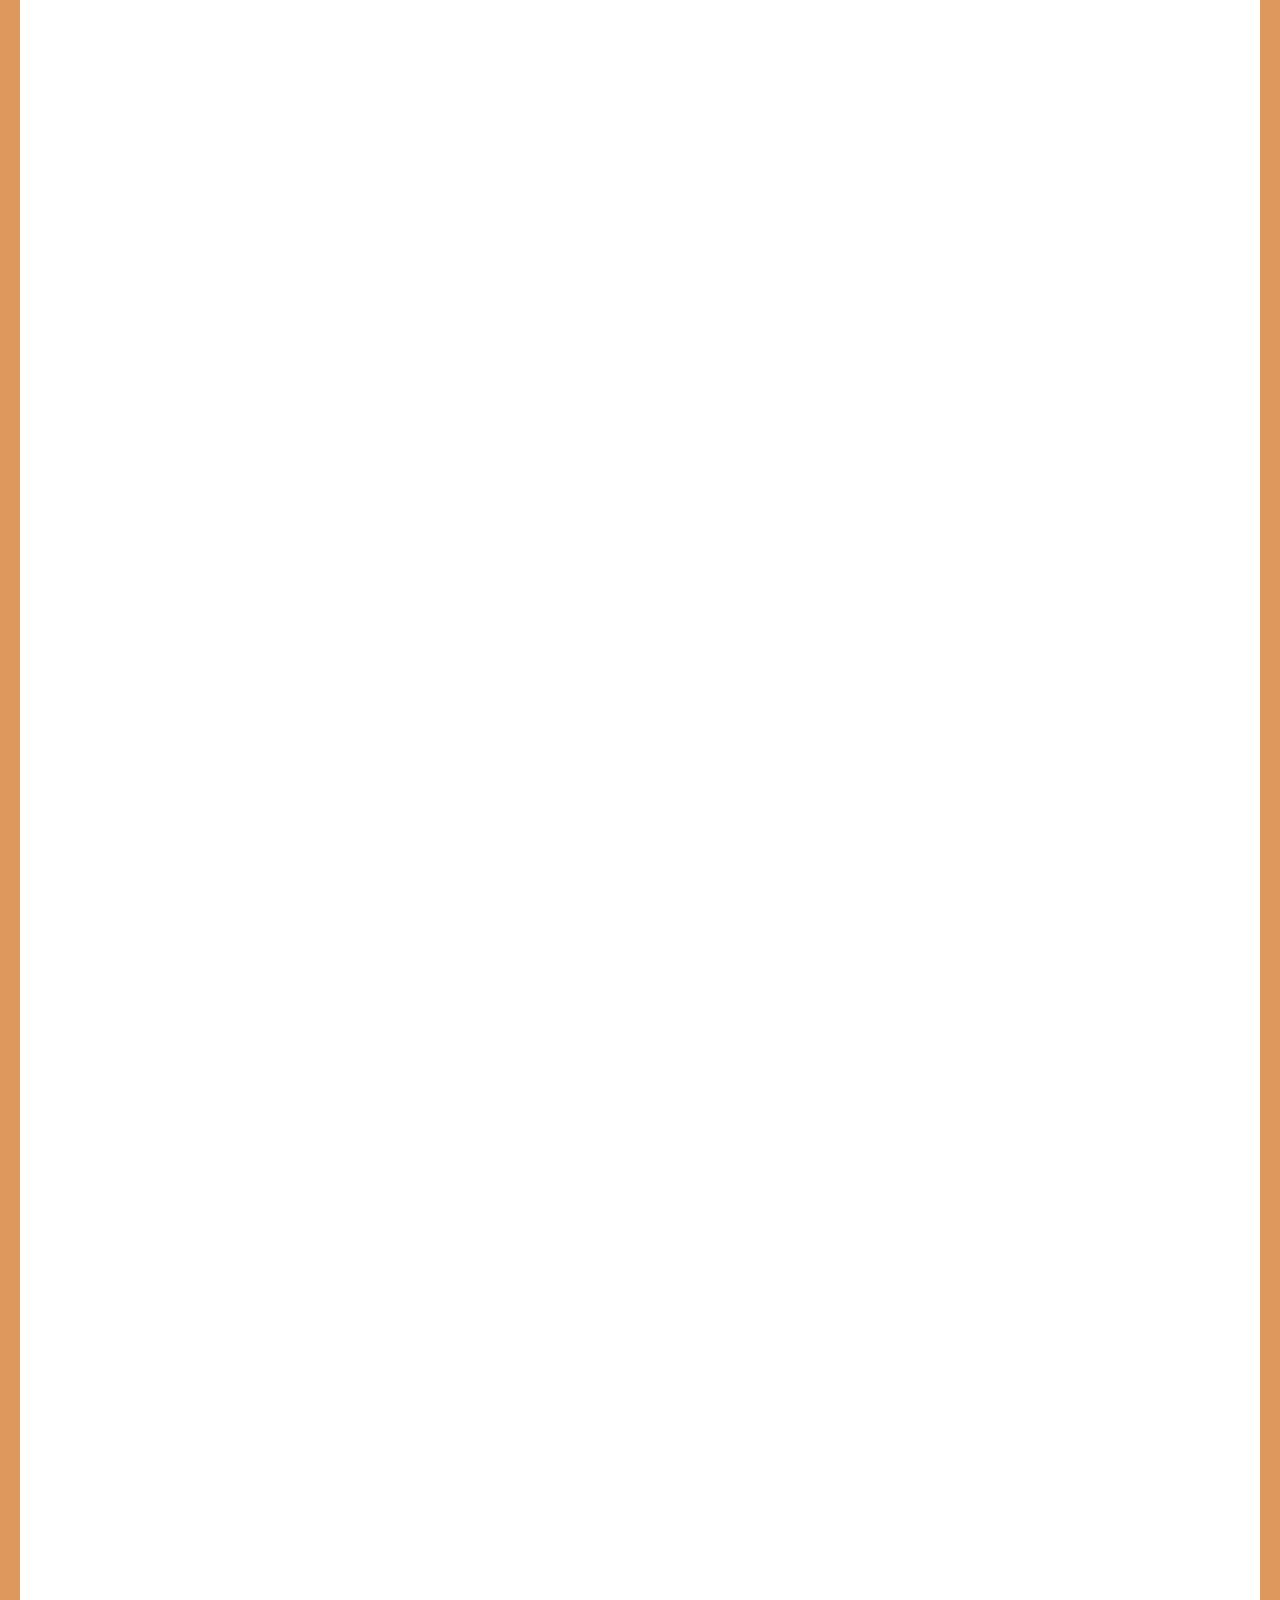
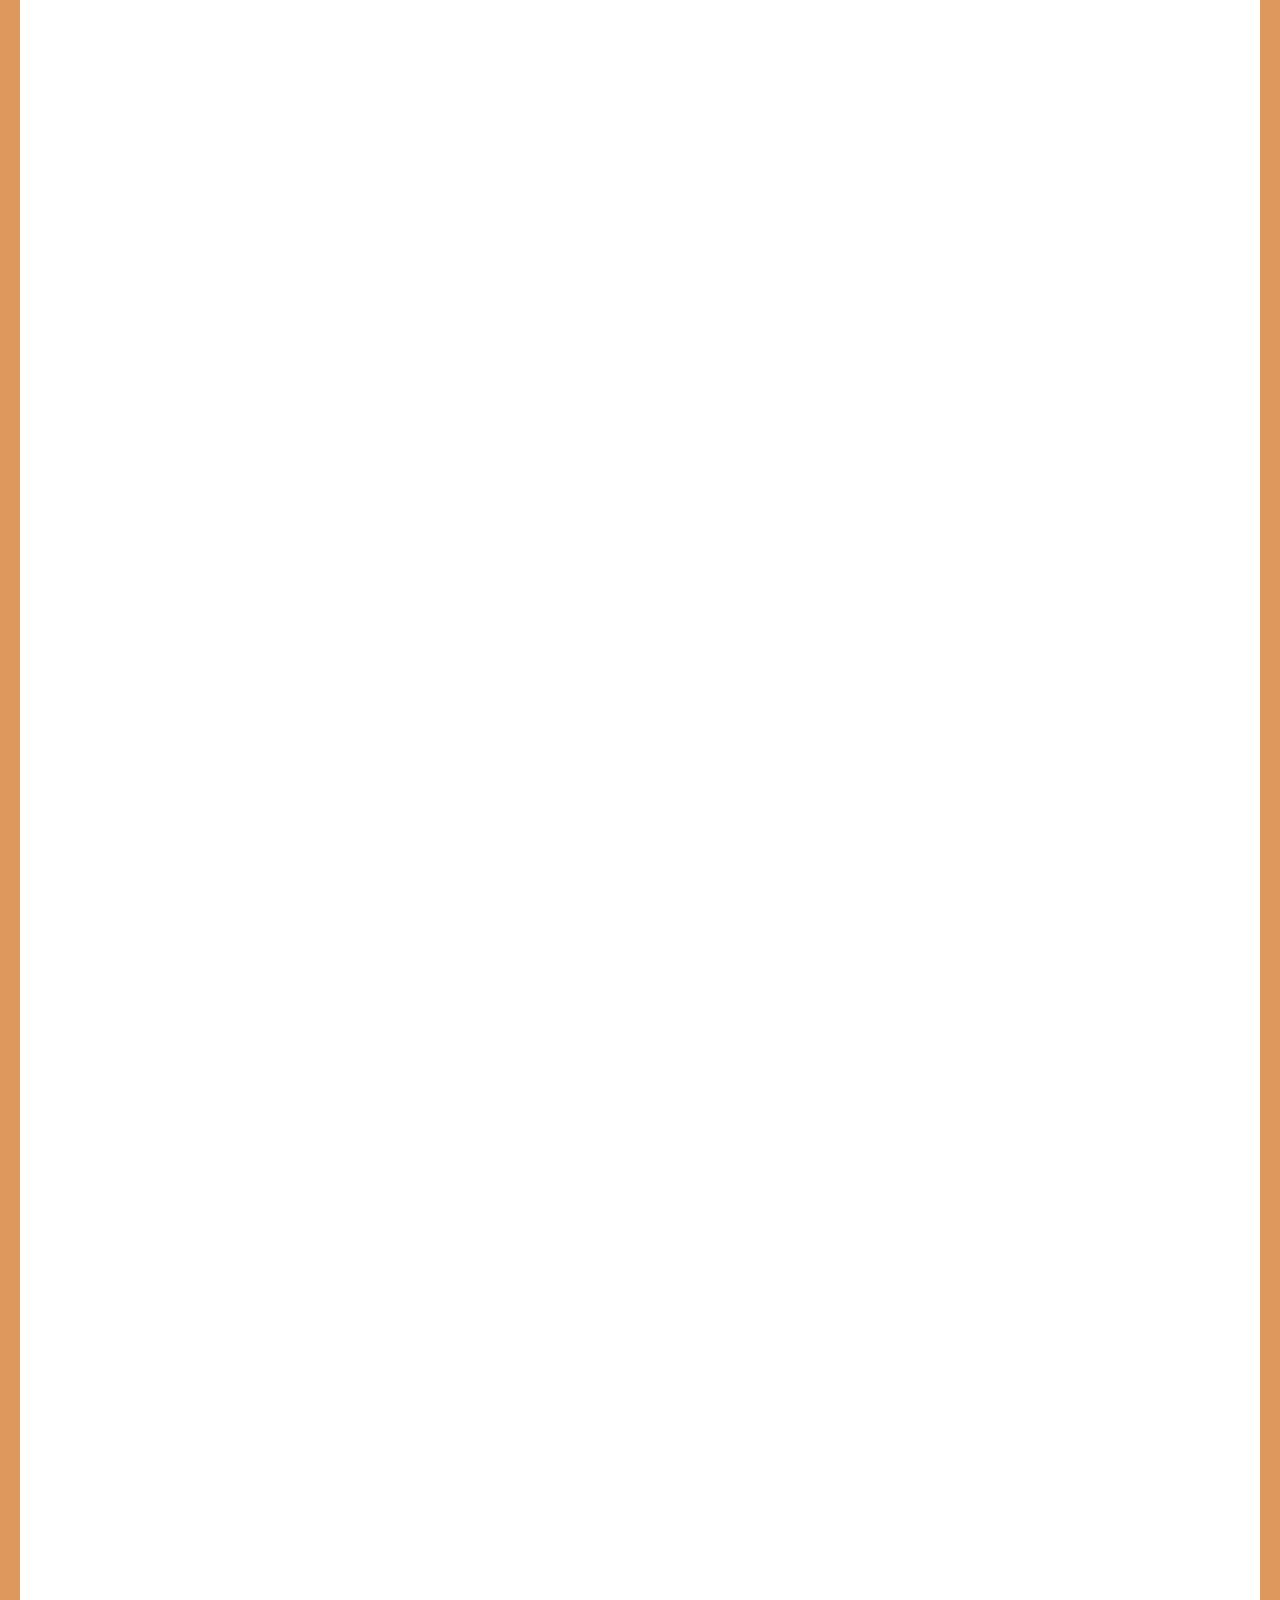
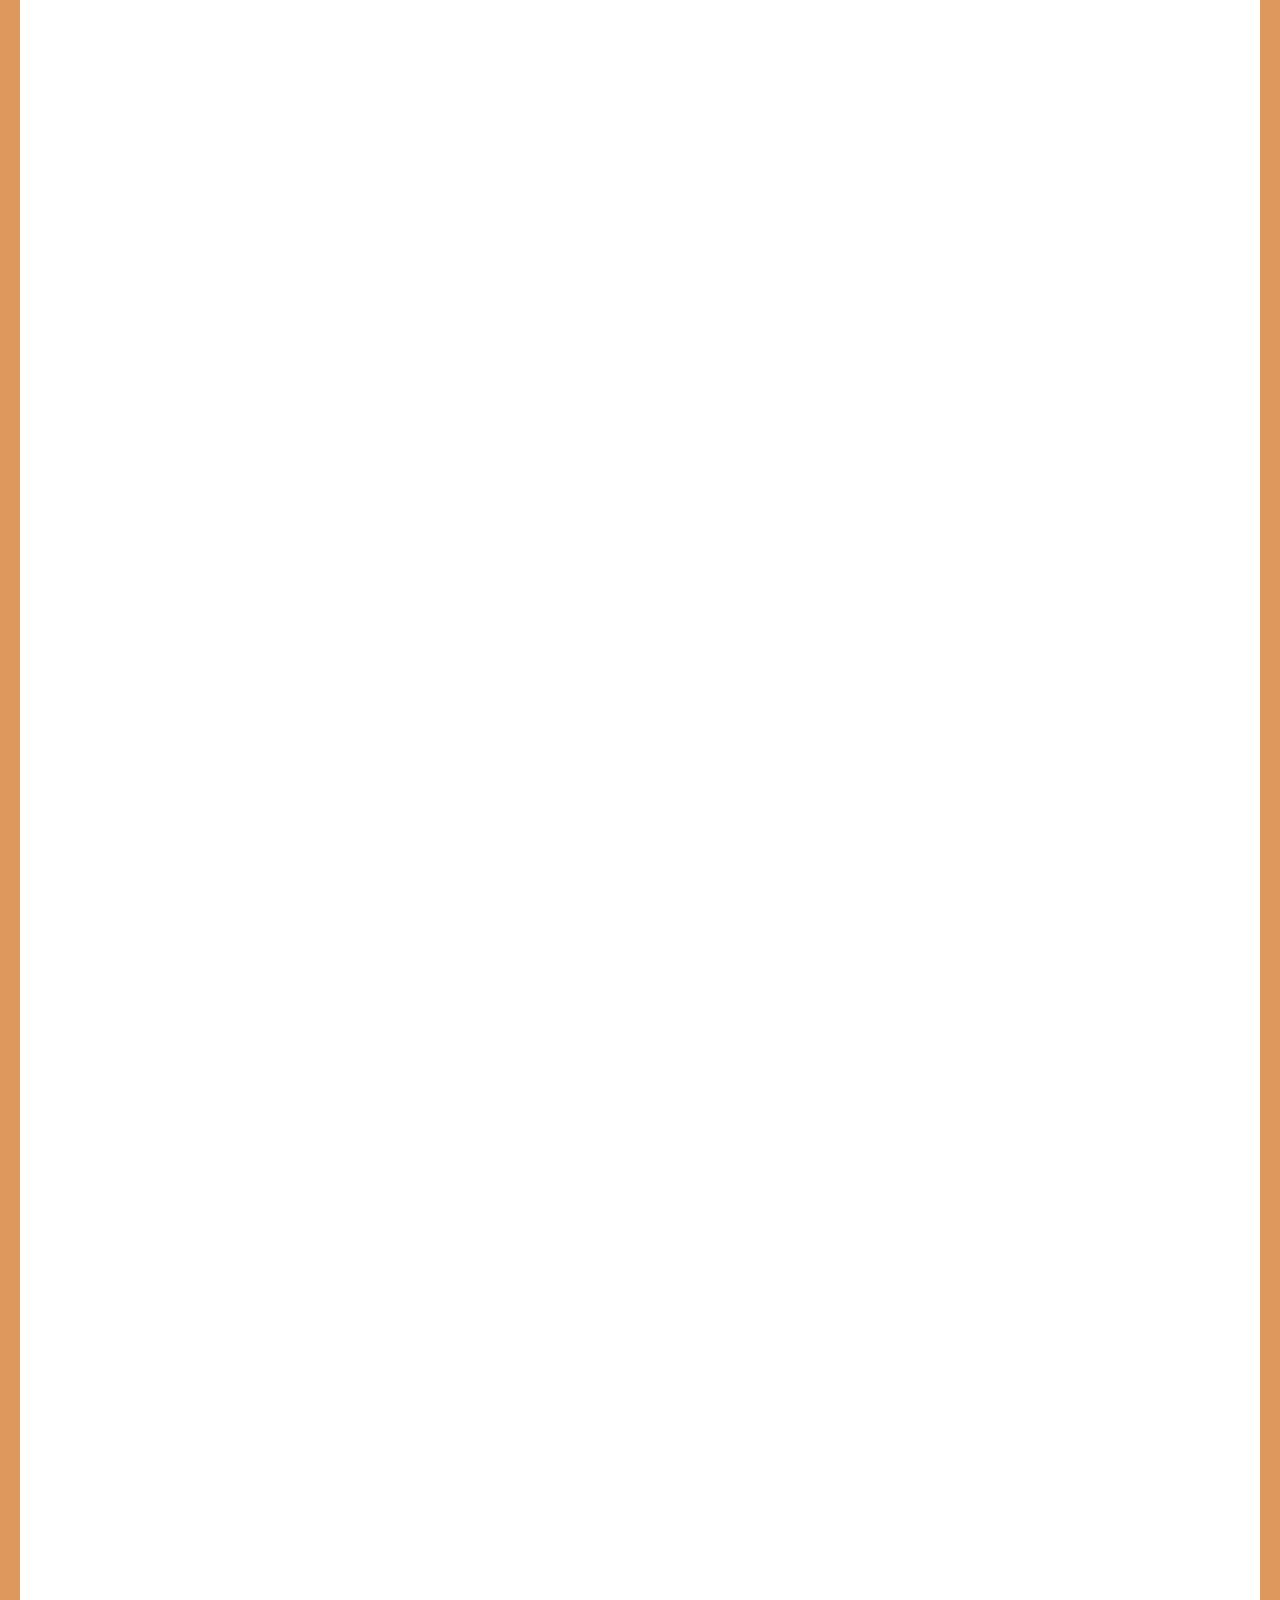
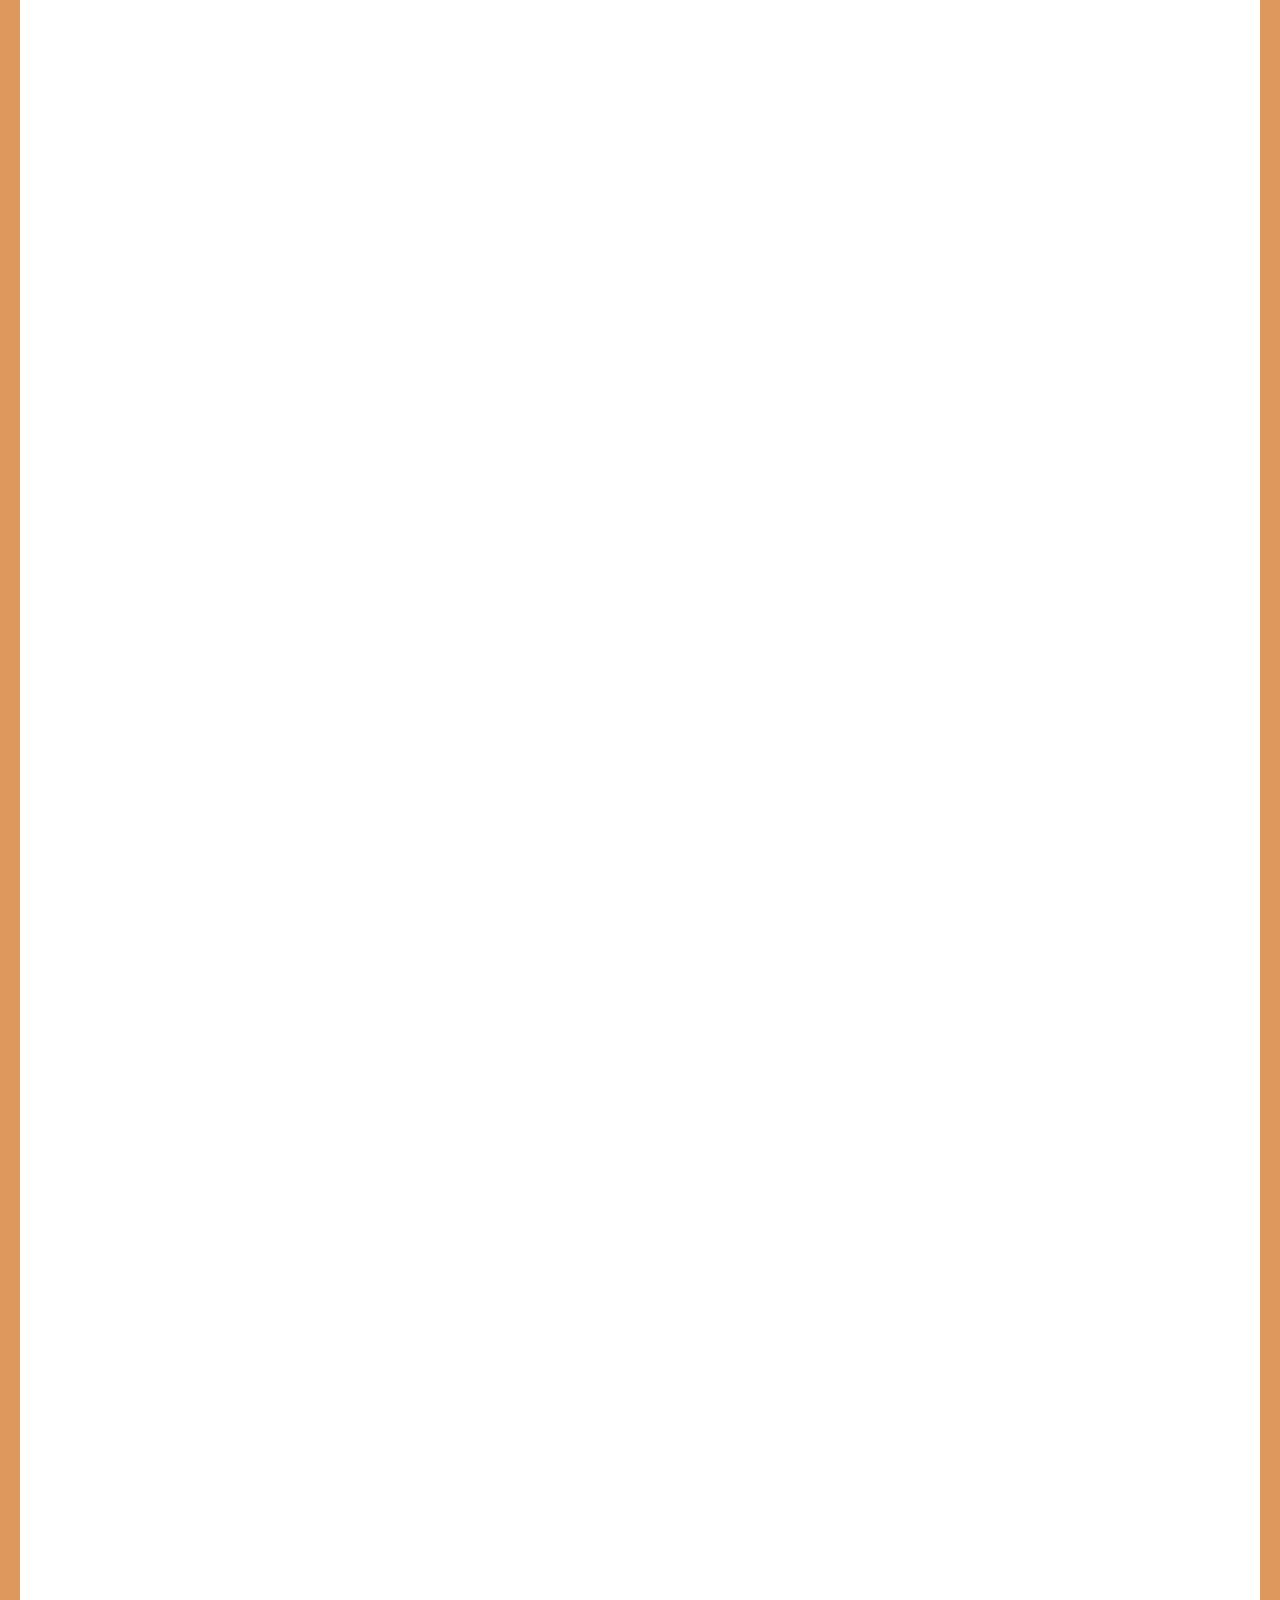
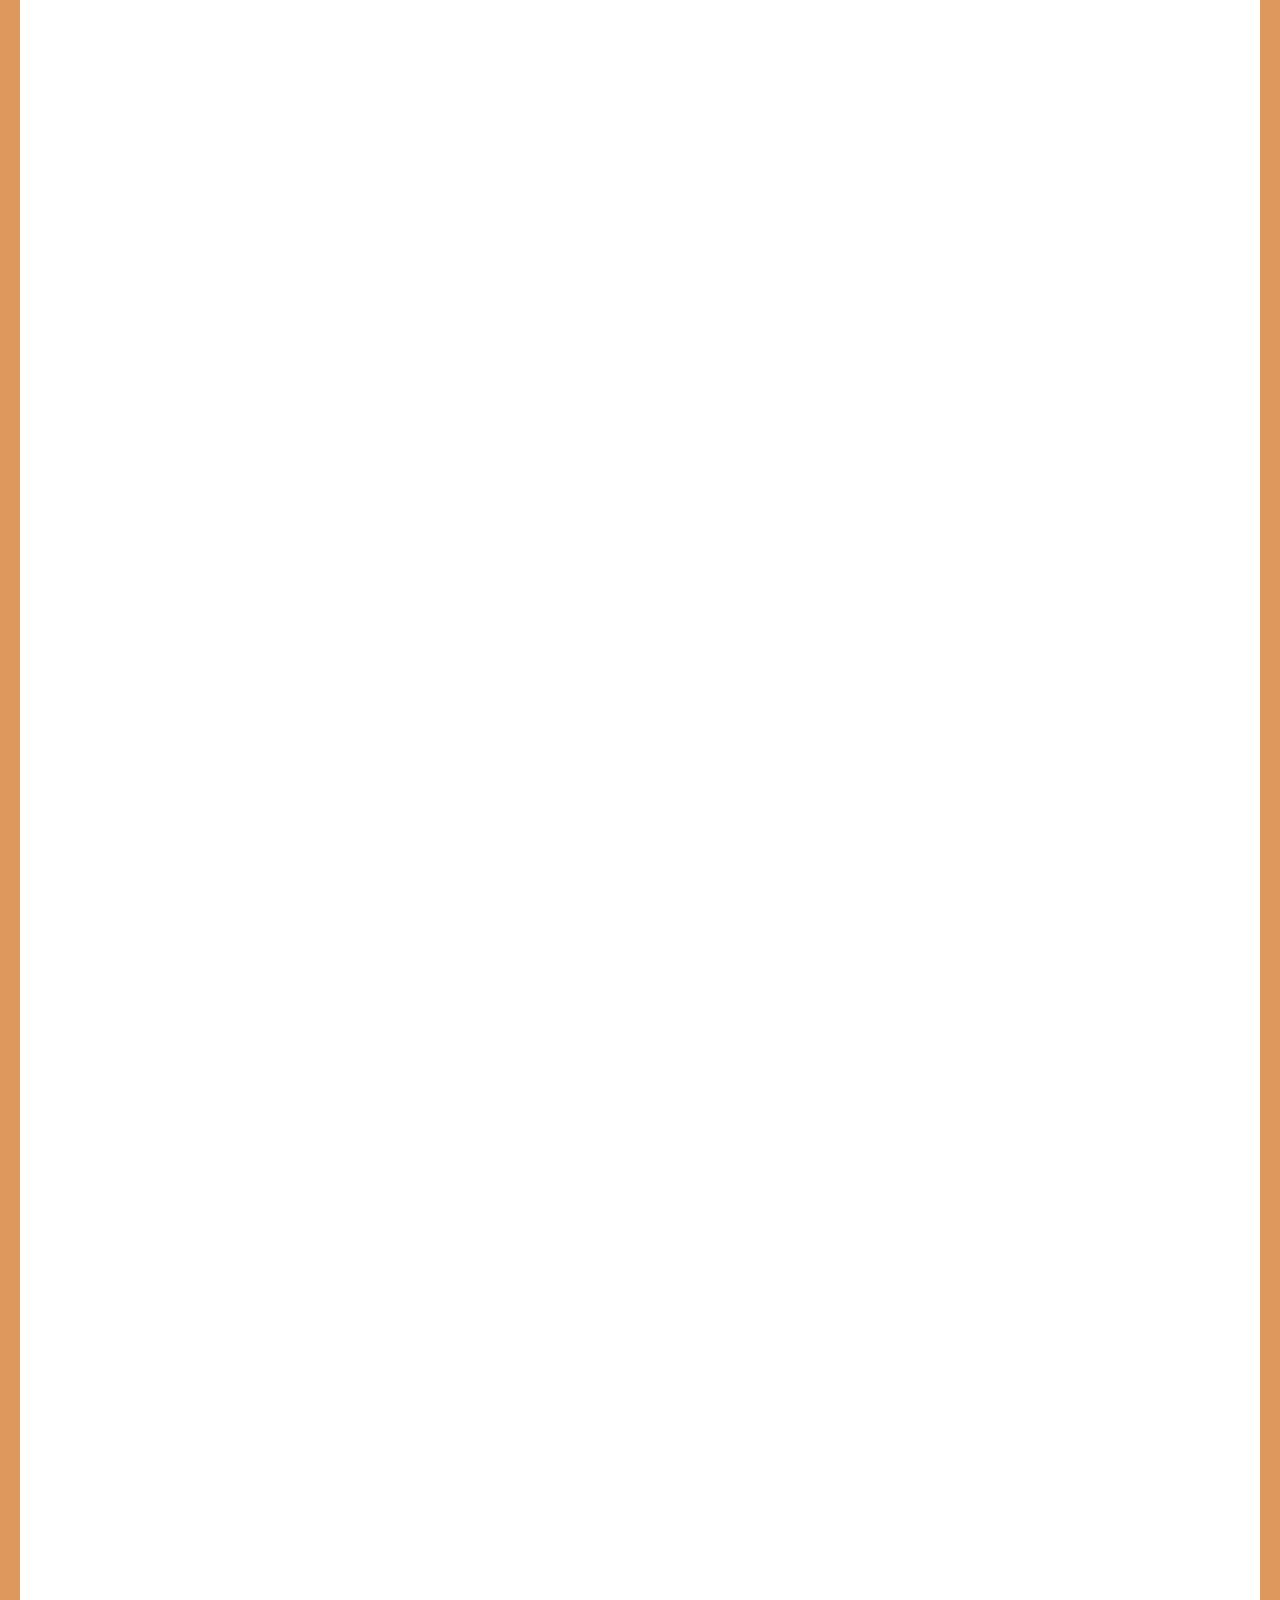
<file: house-loyalty.html>
<!DOCTYPE html>
<html lang="en">

<head>
    <meta name="viewport" content="width=device-width, initial-scale=1">
    <title>House Loyalty</title>
    <link rel="stylesheet" type="text/css" href="https://maxcdn.bootstrapcdn.com/bootstrap/3.3.5/css/bootstrap.min.css">
    <link rel="stylesheet" type="text/css" href="stylesheets/main.css">
    <link rel="stylesheet" href="http://maxcdn.bootstrapcdn.com/font-awesome/4.4.0/css/font-awesome.min.css">
    <link rel="icon" href="images/logo.png">
    <link href="https://fonts.googleapis.com/css?family=Quicksand" rel="stylesheet">

</head>

<header>
     <!--    NAV BAR    -->
        <nav class="navbar navbar-default">
            <div class="container-fluid">
                <!-- Brand and toggle get grouped for better mobile display -->
                <div class="navbar-header">
                    <button type="button" class="navbar-toggle collapsed" data-toggle="collapse" data-target="#bs-example-navbar-collapse-1" aria-expanded="false">
                        <span class="sr-only">Toggle navigation</span>
                        <span class="icon-bar"></span>
                        <span class="icon-bar"></span>
                        <span class="icon-bar"></span>
                    </button>
                    <a href="index.html" class="navbar-brand"><i class="fa fa-search" aria-hidden="true"></i> TGIF</a>
                </div>

                <!-- Collect the nav links, forms, and other content for toggling -->
                <div class="collapse navbar-collapse" id="bs-example-navbar-collapse-1">

                    <ul class="nav navbar-nav">
                        <li><a href="index.html">Home</a></li>
                        <li class="nav-item dropdown">
                            <a class="nav-link dropdown-toggle" href="#" id="navbarDropdown" role="button" data-toggle="dropdown" aria-haspopup="true" aria-expanded="false">Congress 113</a>
                            <ul class="dropdown-menu" aria-labelledby="navbarDropdown">
                                <li><a class="dropdown-item" href="senate.html">Senate</a></li>
                                <li class="dropdown-divider"></li>
                                <li><a class="dropdown-item" href="house.html">House</a>
                            </ul>
                        </li>
                        <li class="nav-item dropdown">
                            <a class="nav-link dropdown-toggle" href="senate-attendance.html" id="navbarDropdown" role="button" data-toggle="dropdown" aria-haspopup="true" aria-expanded="false">Attendance</a>
                            <ul class="dropdown-menu" aria-labelledby="navbarDropdown">
                                <li><a class="dropdown-item" href="senate-attendance.html">Senate</a></li>
                                <li class="dropdown-divider"></li>
                                <li><a class="dropdown-item" href="house-attendance.html">House</a></li>
                            </ul>
                        </li>
                        <li class="active" class="nav-item dropdown">
                            <a class="nav-link dropdown-toggle" href="senate-loyalty.html" id="navbarDropdown" role="button" data-toggle="dropdown" aria-haspopup="true" aria-expanded="false">Party Loyalty</a>
                            <ul class="dropdown-menu" aria-labelledby="navbarDropdown">
                                <li><a class="dropdown-item" href="senate-loyalty.html">Senate</a></li>
                                <li class="dropdown-divider"></li>
                                <li class="active"><a class="dropdown-item" href="house-loyalty.html">House</a></li>
                            </ul>
                        </li>
                    </ul>
                    <ul class="nav navbar-nav navbar-right">
                        <li><a href="#" class="fa fa-envelope"> info@tgif.net</a></li>
                        <!--        <li><a href="#">Login <i class="fa fa-user"></i></a></li>-->
                    </ul>
                </div>
                <!-- /.navbar-collapse -->
            </div>
            <!-- /.container-fluid -->
        </nav>

</header>

<!--   CONTENT   -->

<body>
    <div class="text">
        <h2>Party Loyalty</h2>
        <p>Those who consider themselves to be strong partisans, strong Democrats and strong Republicans respectively, tend to be the most faithful in voting for their party's nominee for office and legislation that backs their party's agenda.</p>
        <h3>House at a glance</h3>
        <table class="table">
            <thead>
                <tr>
                    <td>Party</td>
                    <td>No. of Reps</td>
                    <td>% Voted w/ Party</td>
                </tr>
            </thead>
            <tbody id="at-a-glance">

            </tbody>
        </table>


<!--        <hr>-->

        <div class="container">
            <div class="floatLeft">
                <h3>Least Loyal</h3>
                <h4>(Bottom 10% of Party)</h4>
                <table>
                    <thead>
                        <tr>
                            <th>Name</th>
                            <th>No. Party Votes</th>
                            <th>% Party Votes</th>
                        </tr>
                    </thead>
                    <tbody id="#">
                    </tbody>
                </table>
            </div>
            <div class="floatRight">
                <h3>Most Loyal</h3>
                <h4>(Bottom 10% of Party)</h4>
                <table>
                    <thead>
                        <tr>
                            <th>Name</th>
                            <th>No. Party Votes</th>
                            <th>% Party Votes</th>
                        </tr>
                    </thead>
                    <tbody id="#">

                    </tbody>
                </table>
            </div>
        </div>
    </div>

    <!--    LINK TO BOOTSTRAP    -->
    <script src="https://code.jquery.com/jquery-3.3.1.js"></script>
    <script src="https://maxcdn.bootstrapcdn.com/bootstrap/3.3.5/js/bootstrap.min.js"></script>
    
    <script src="js/json-statistics.js"></script>
</body>
</html>
</file>
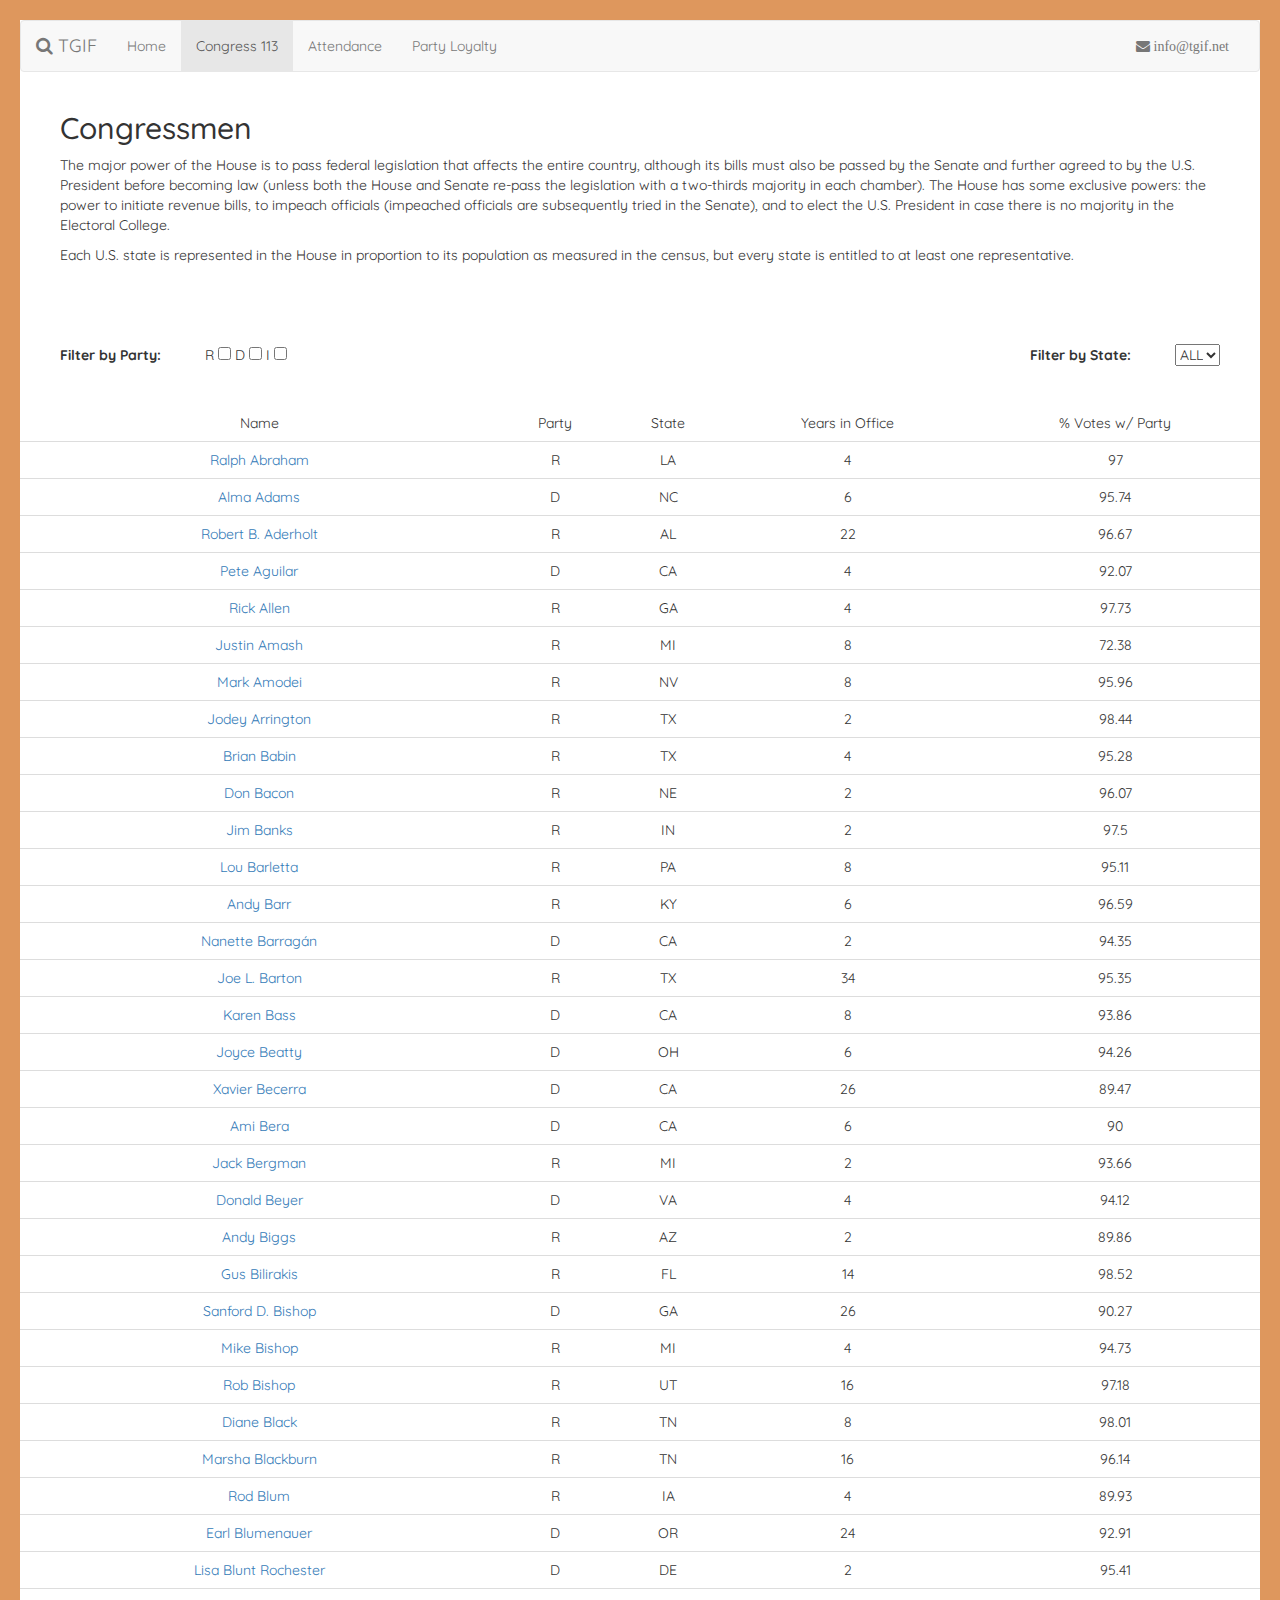
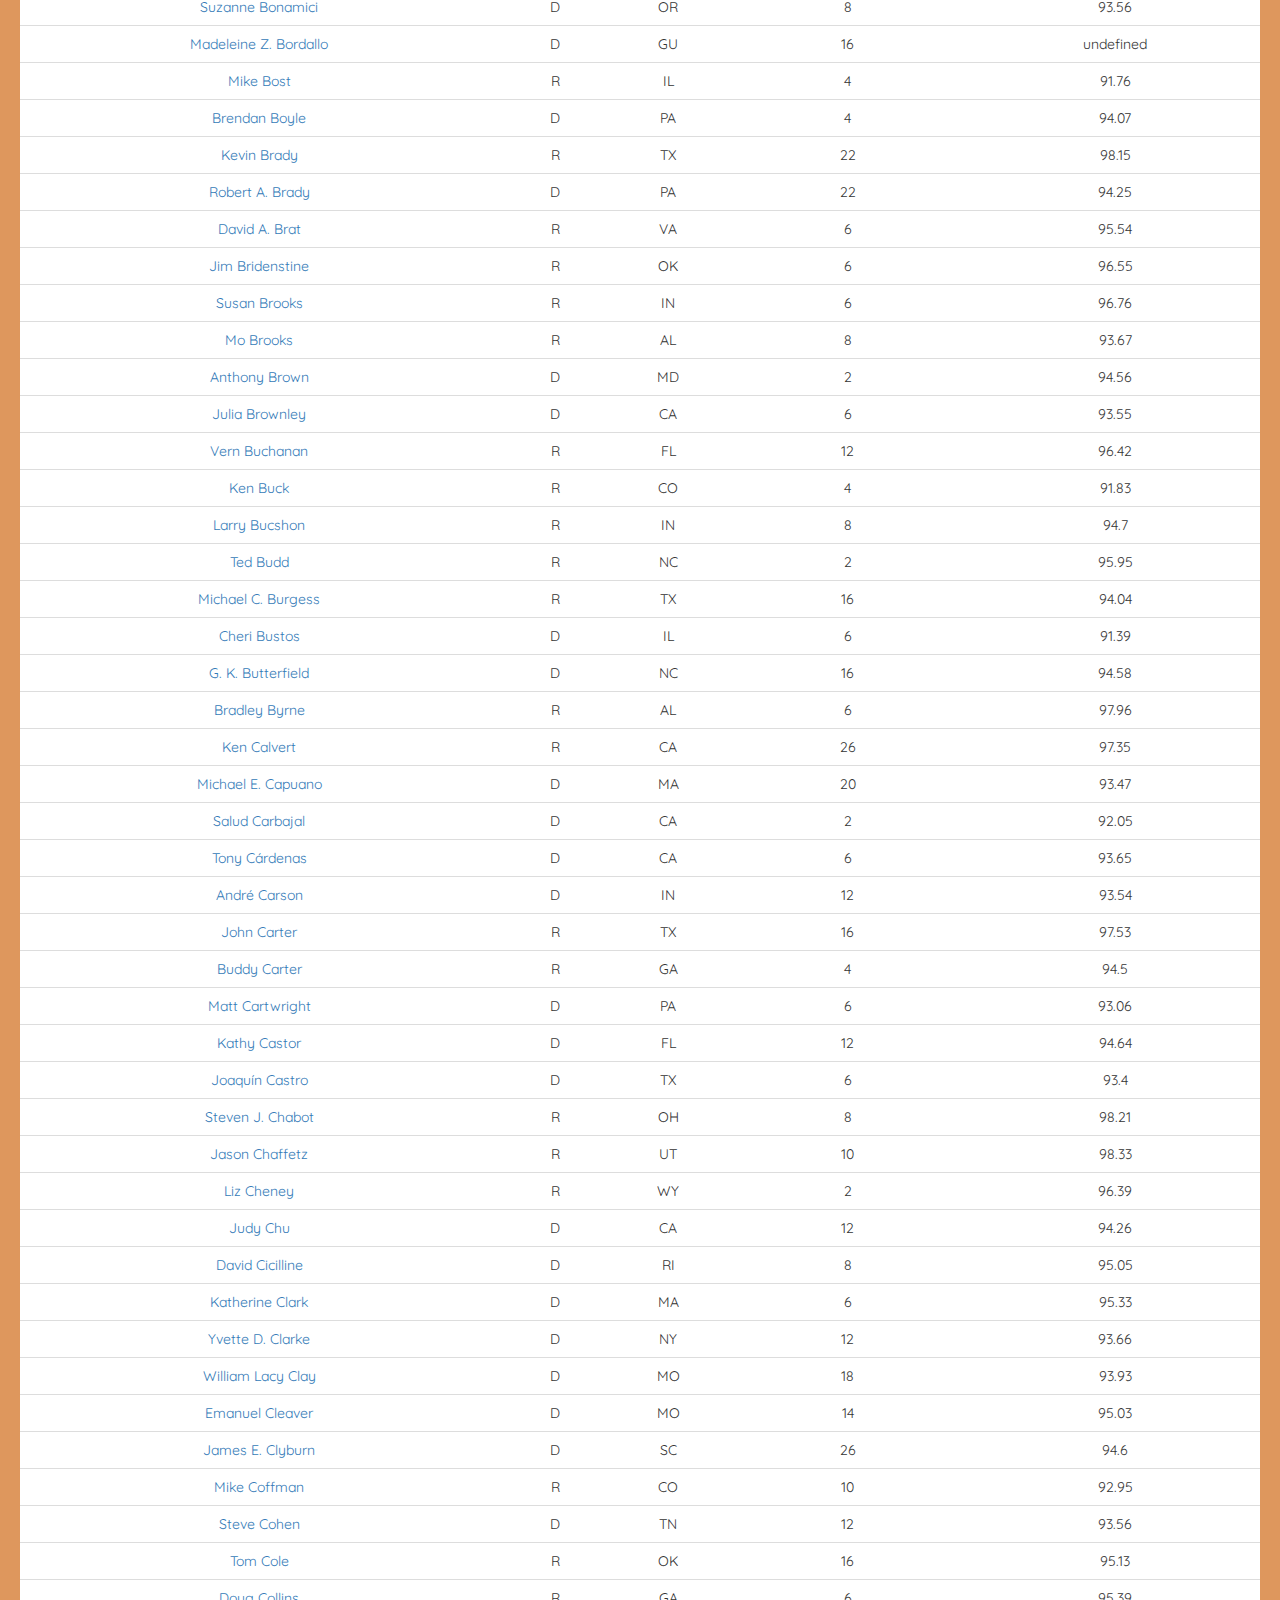
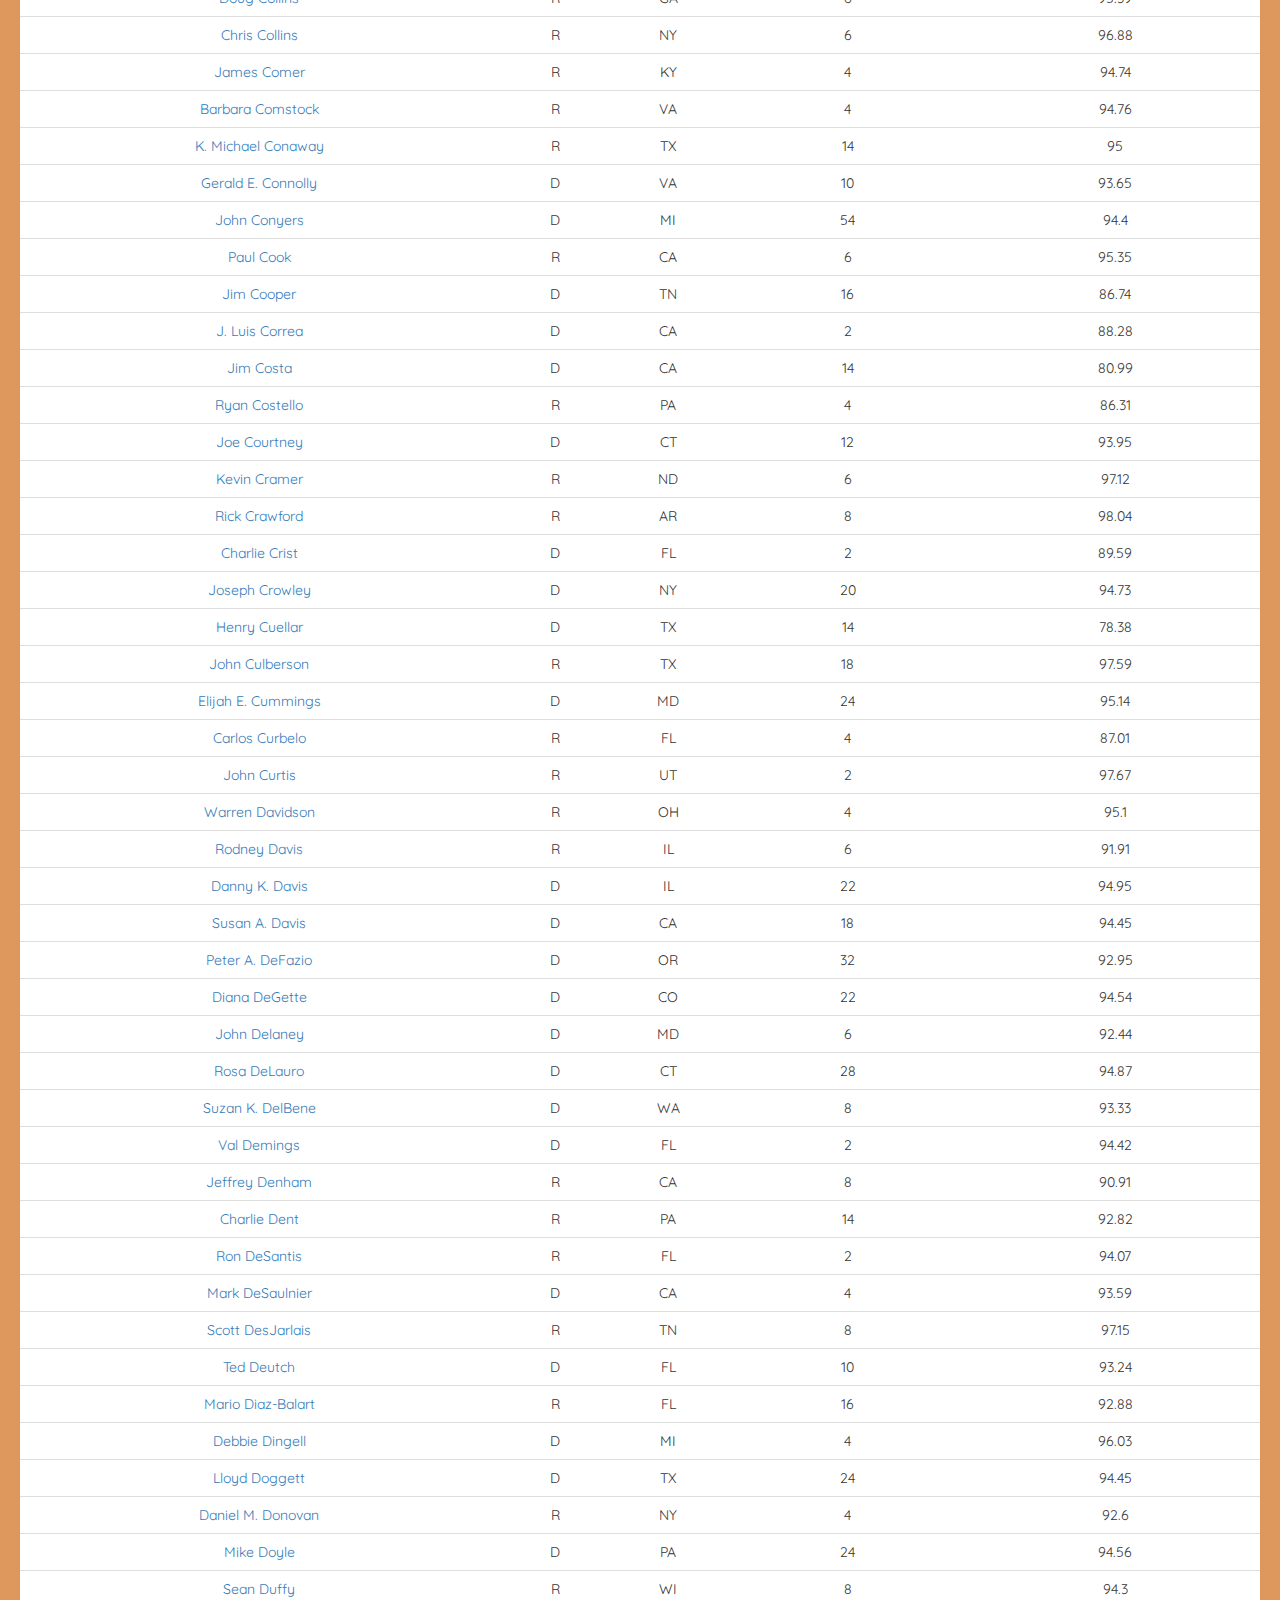
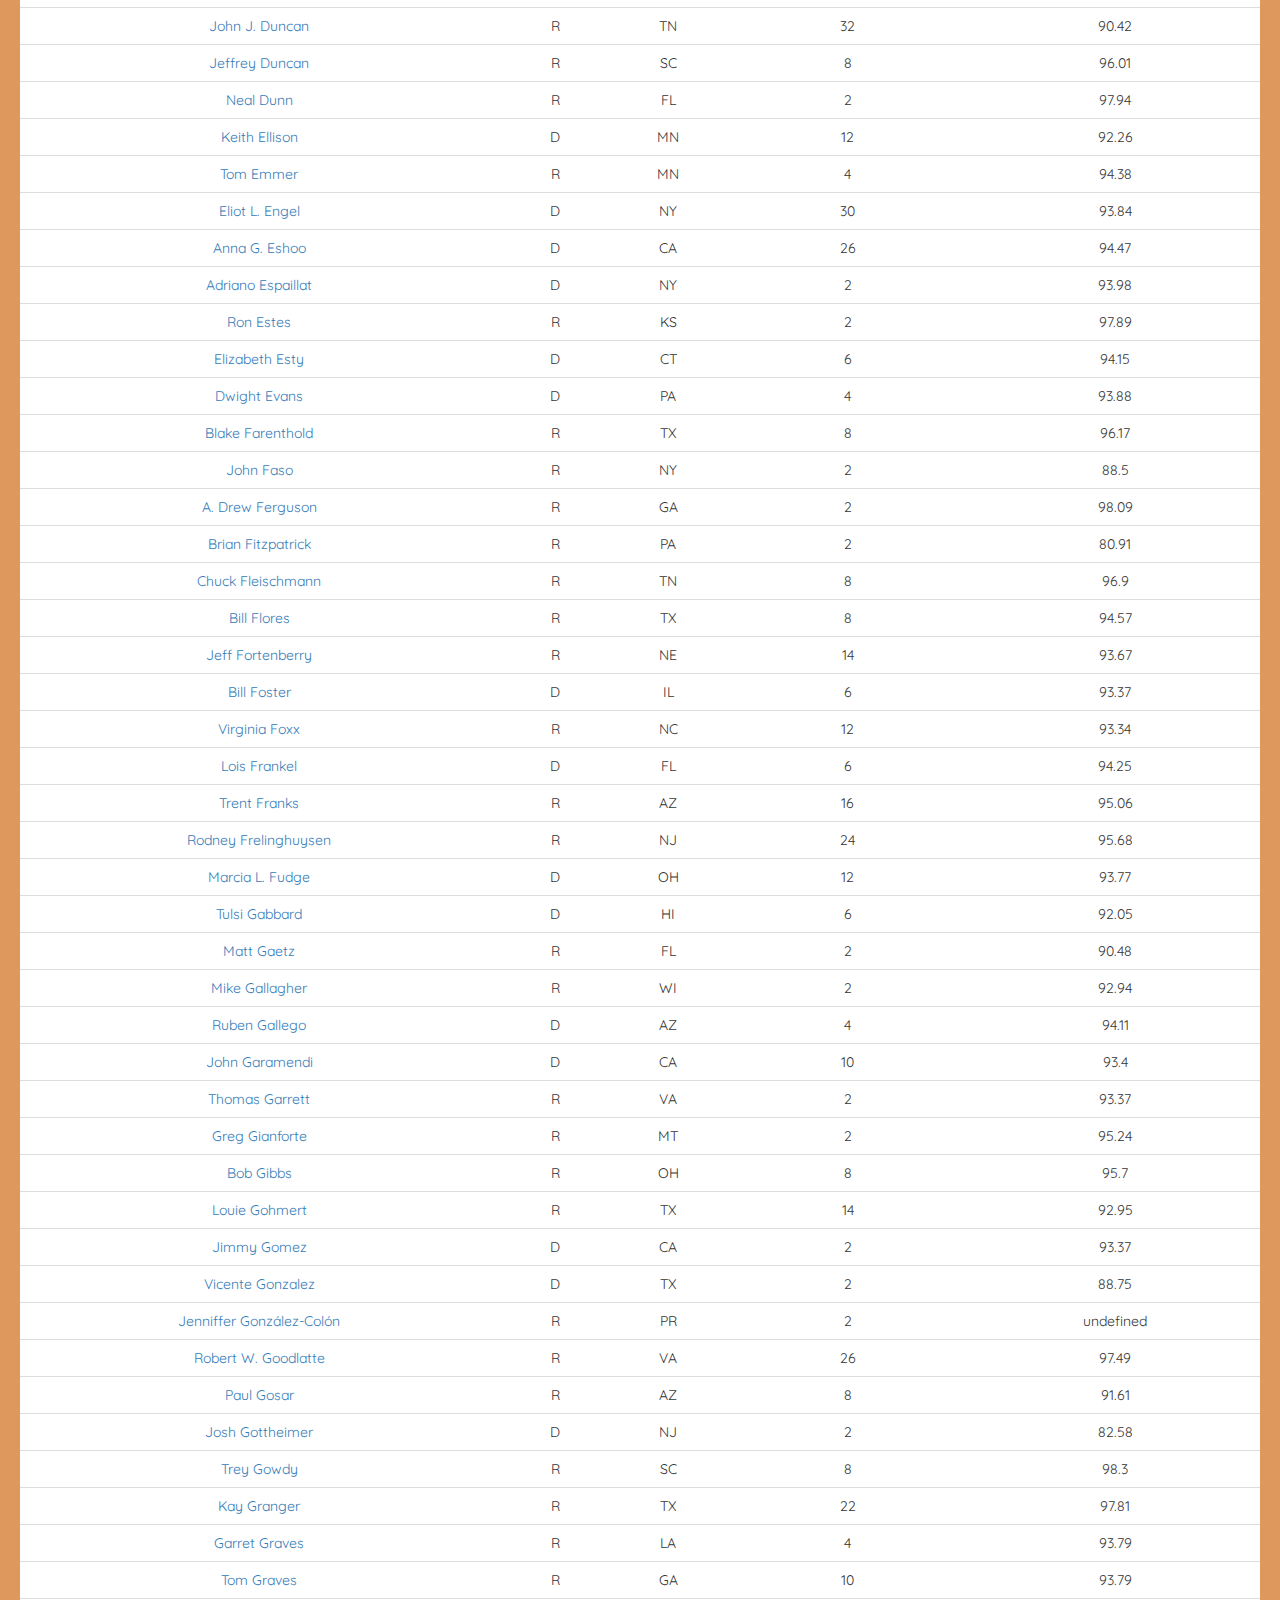
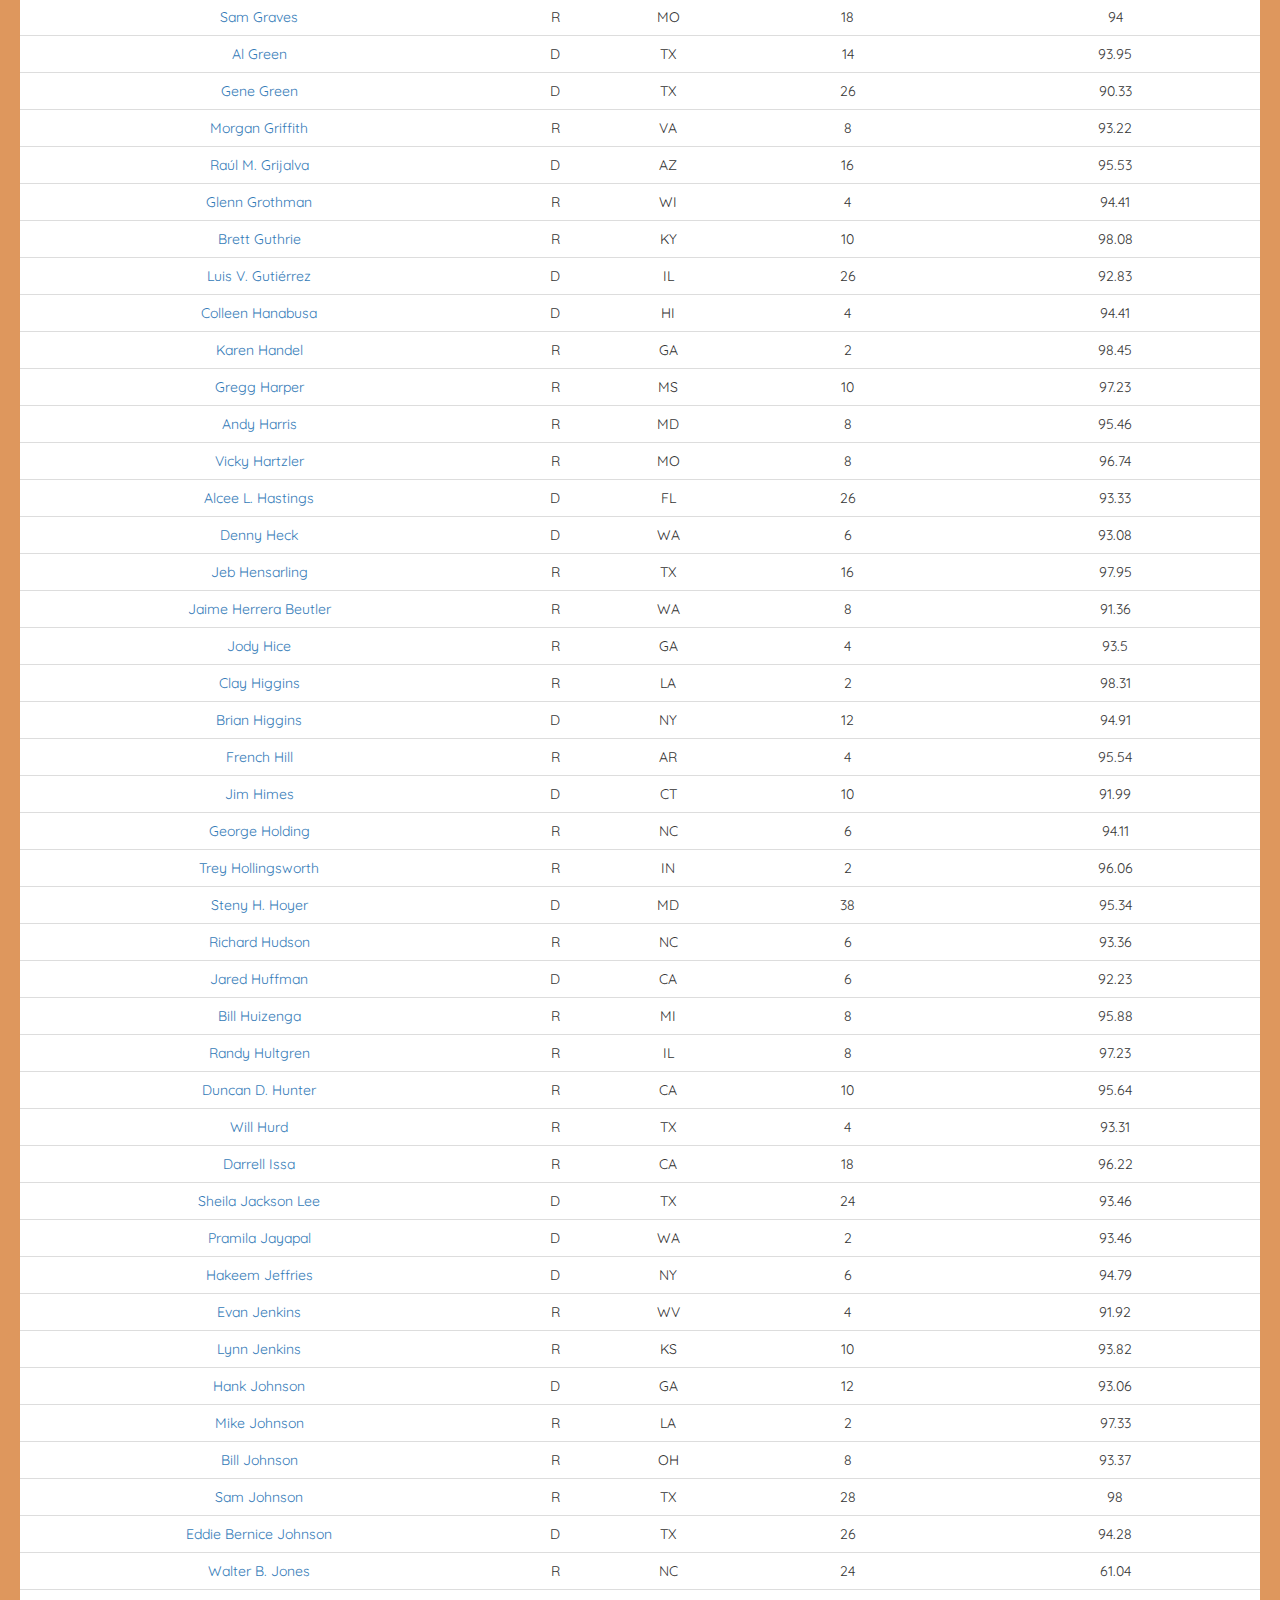
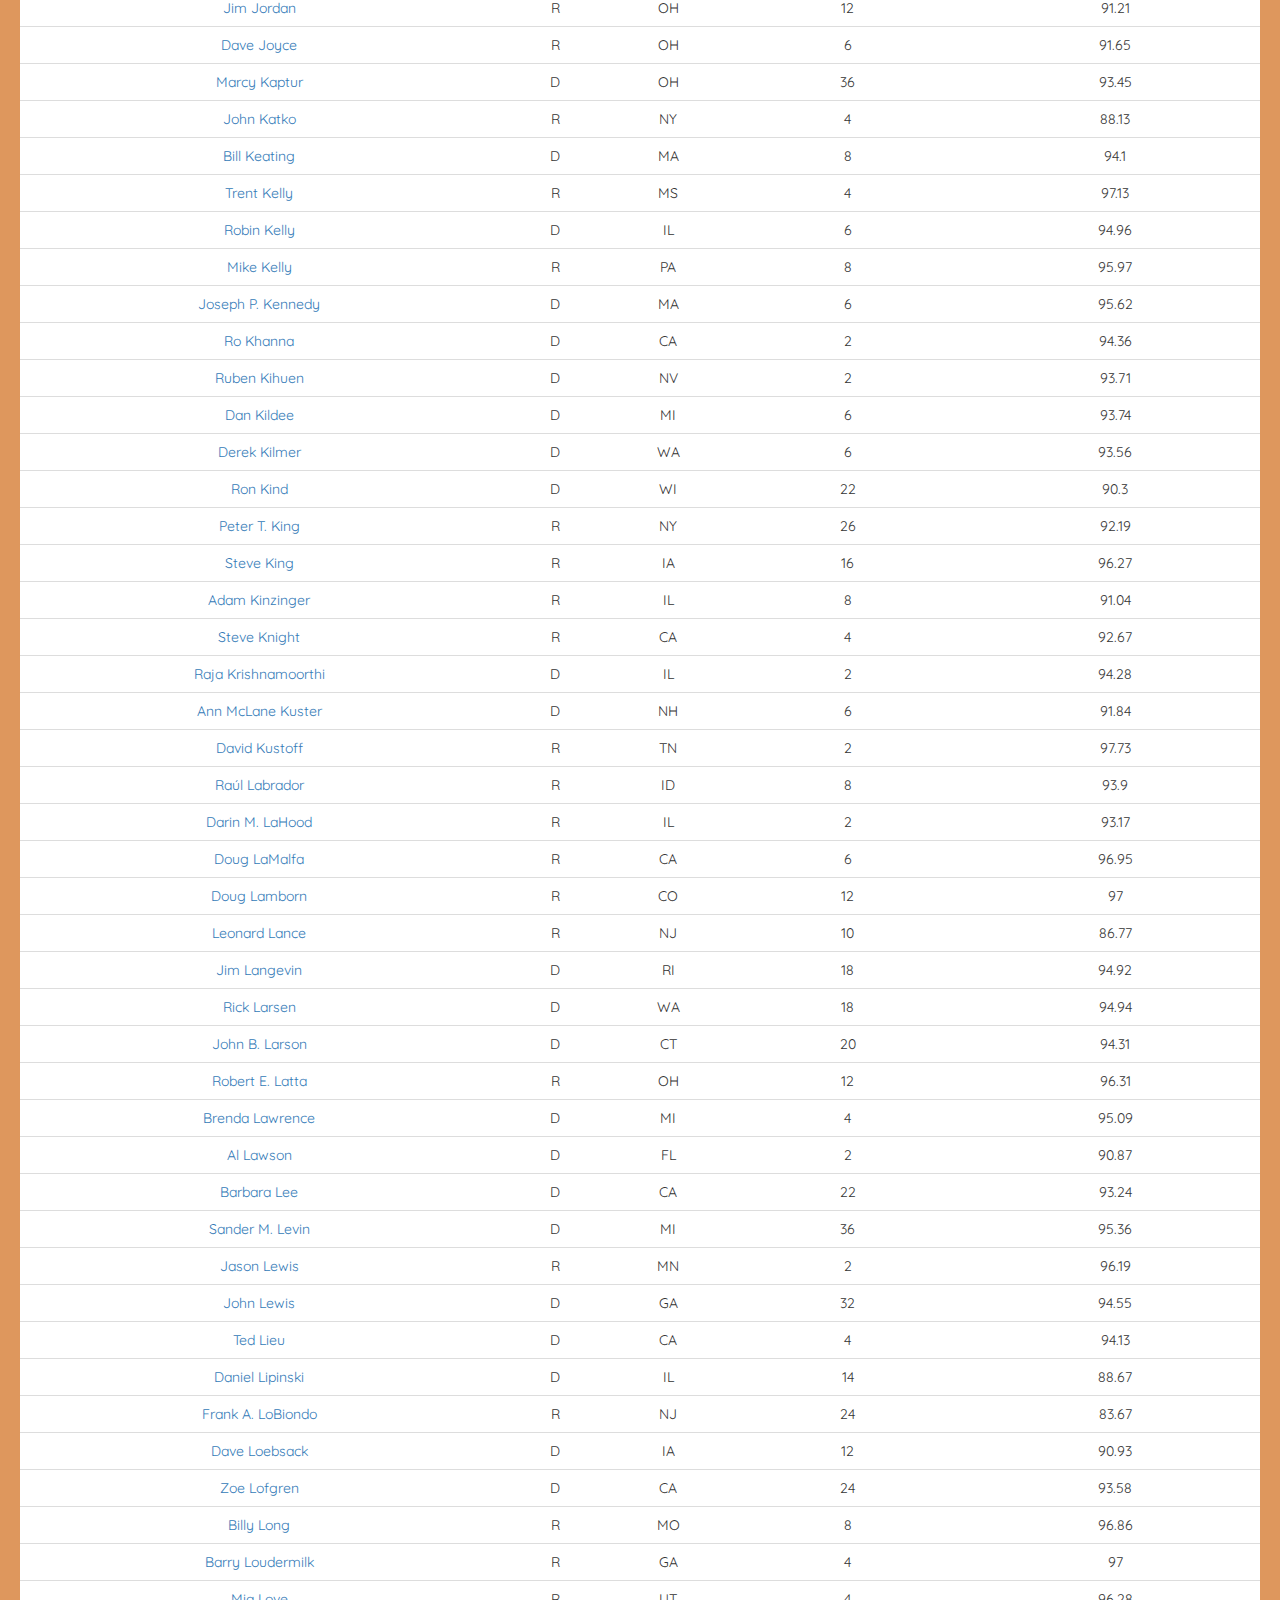
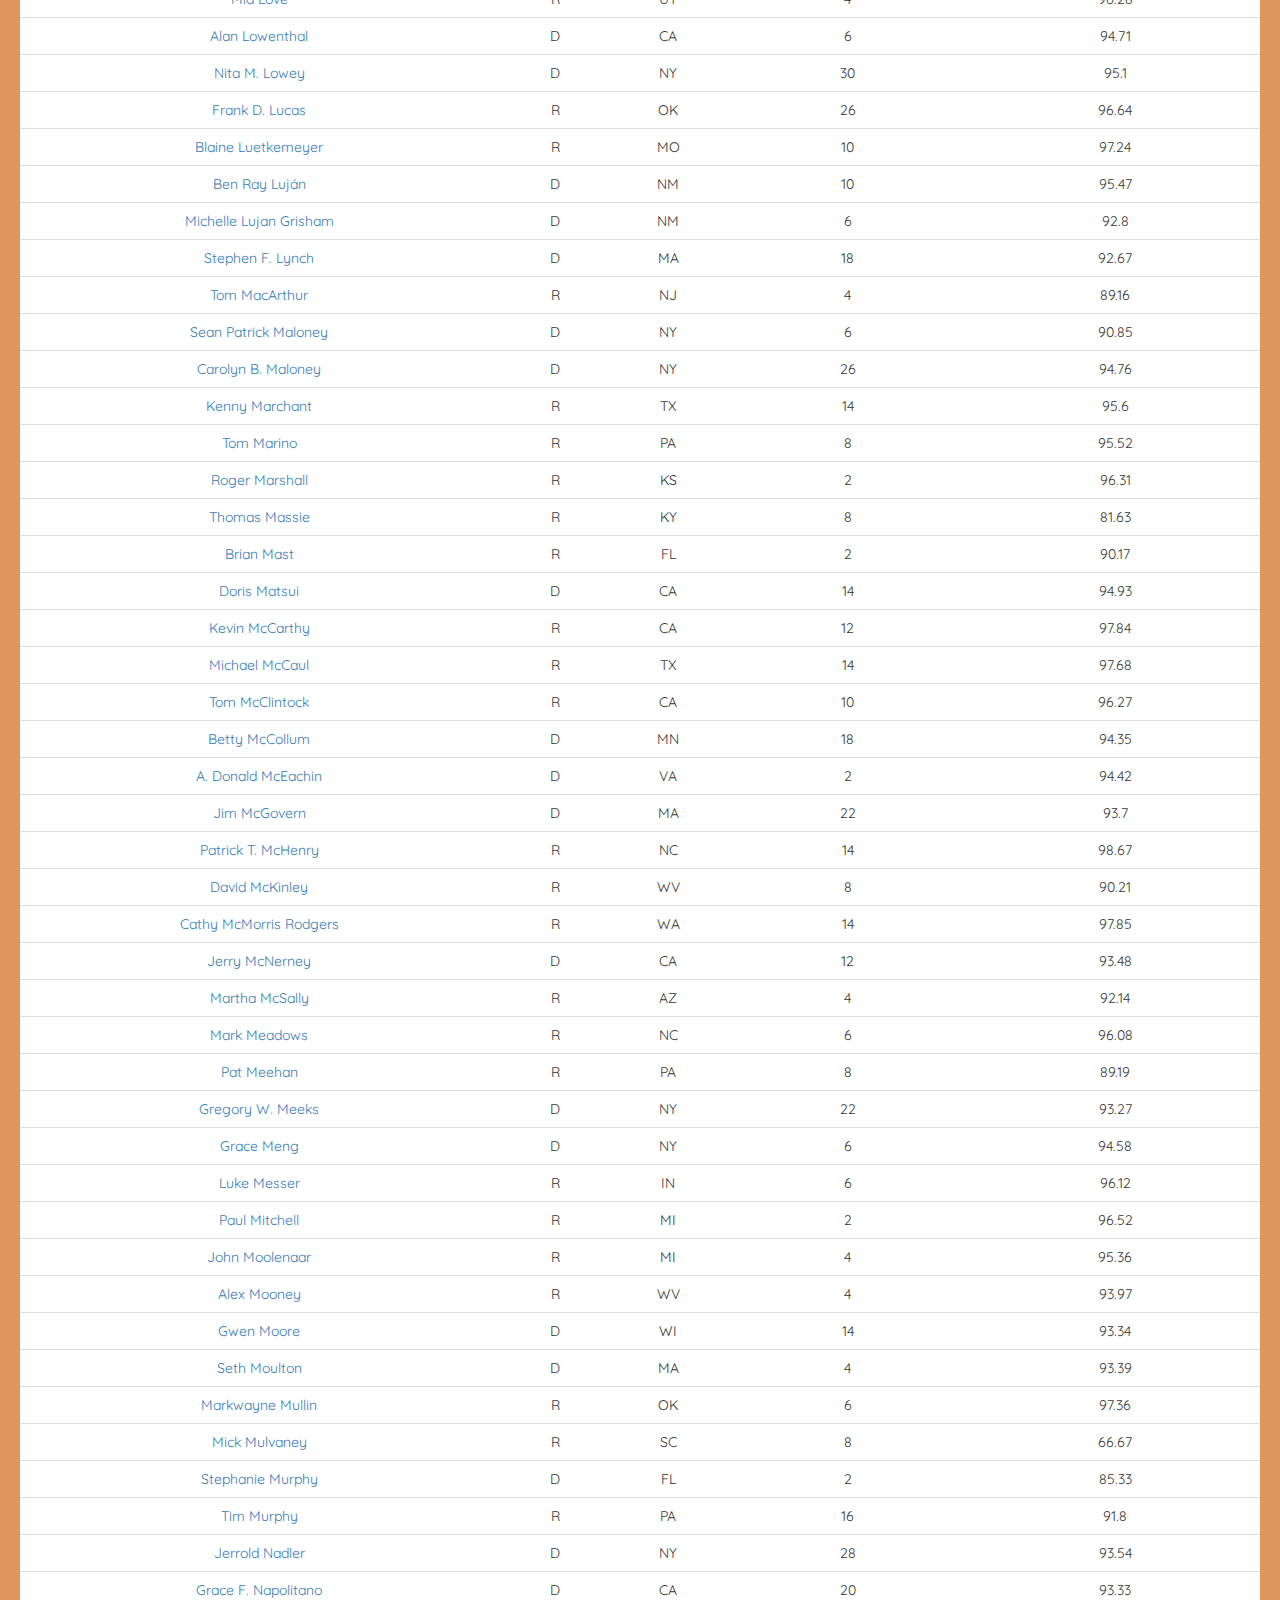
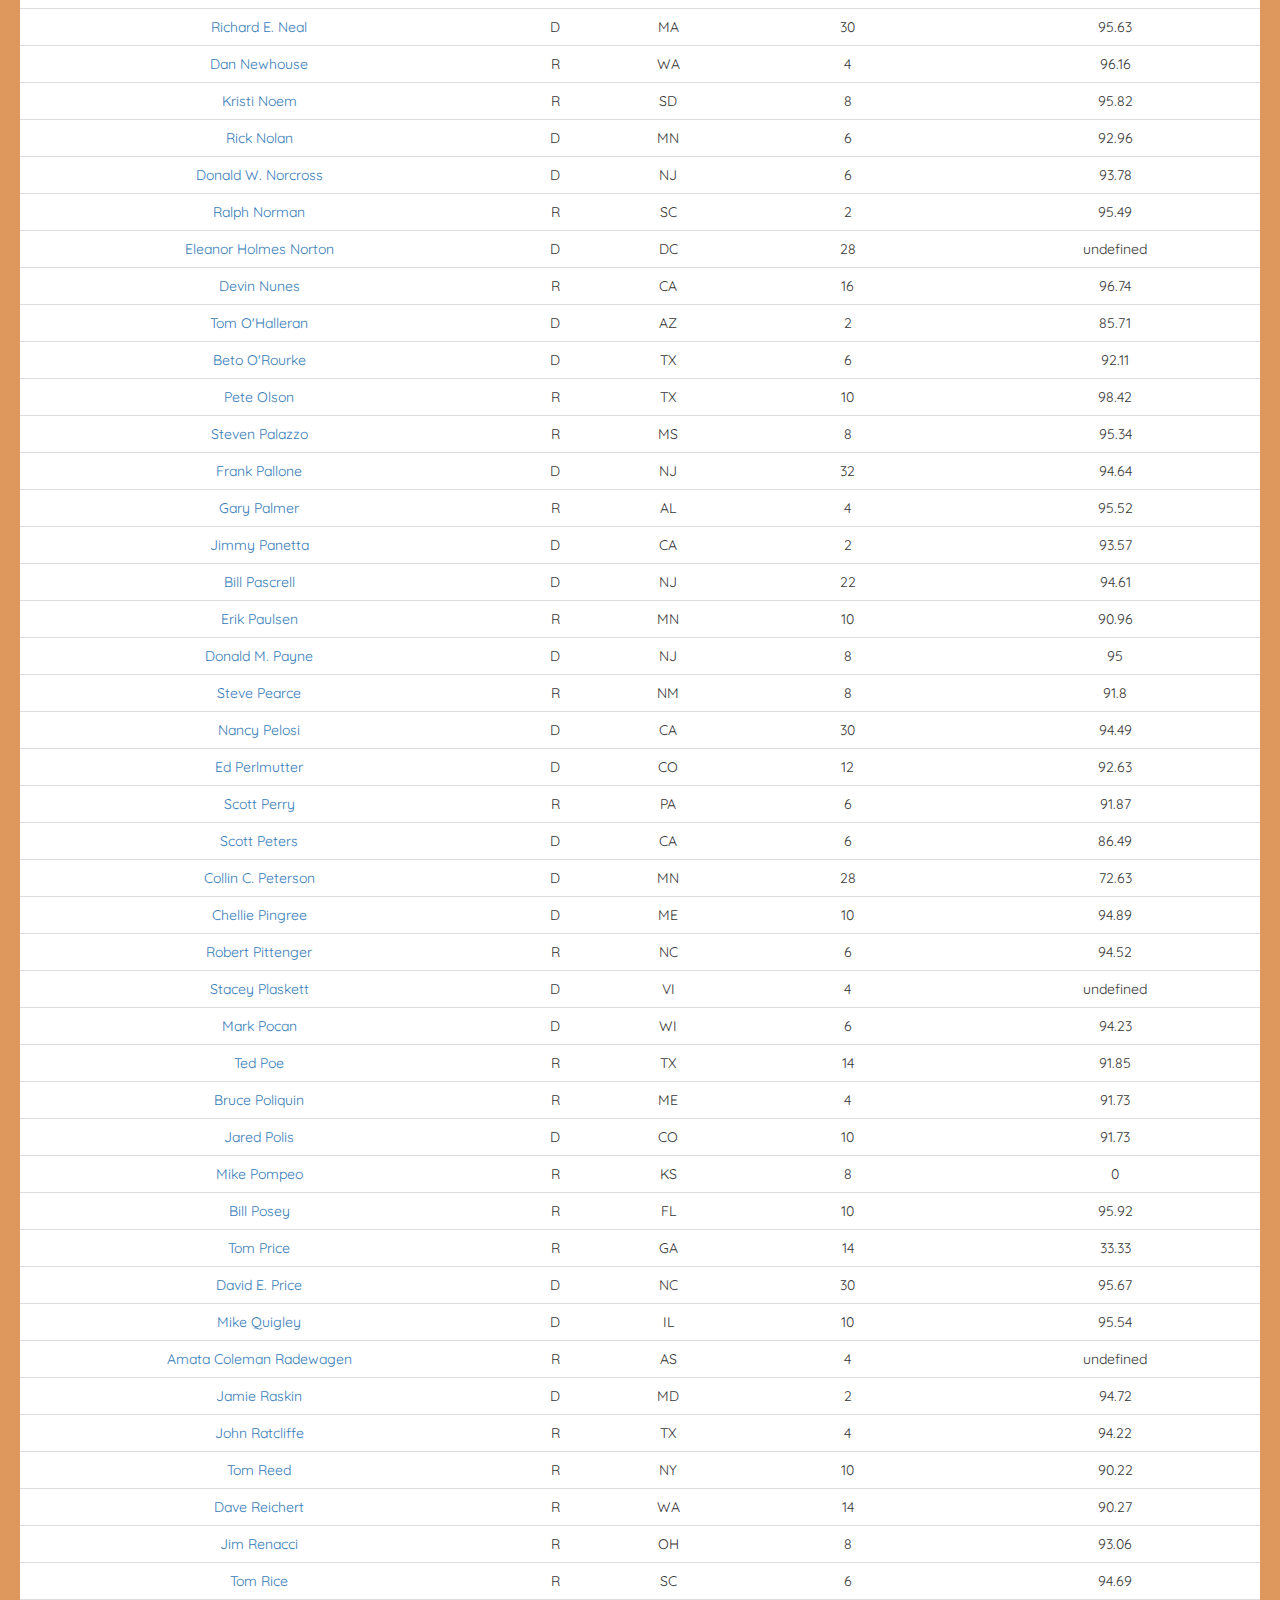
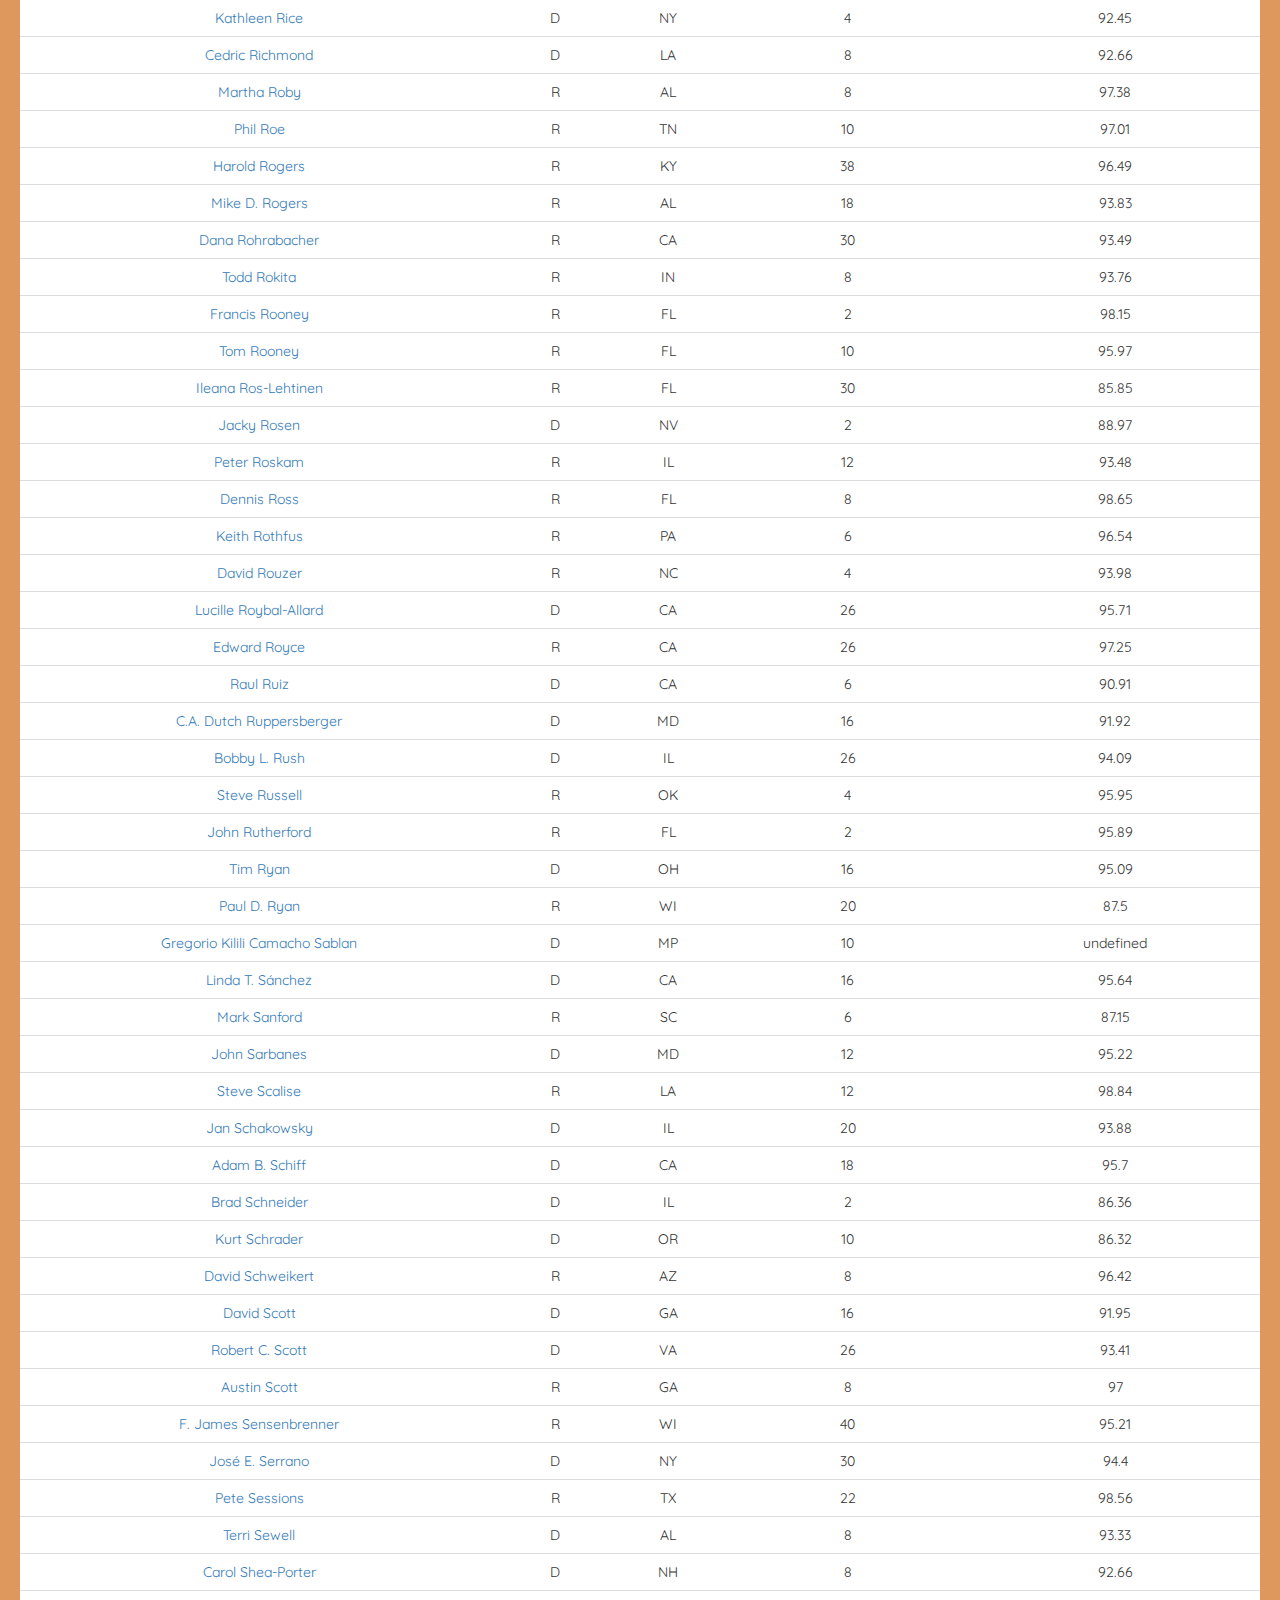
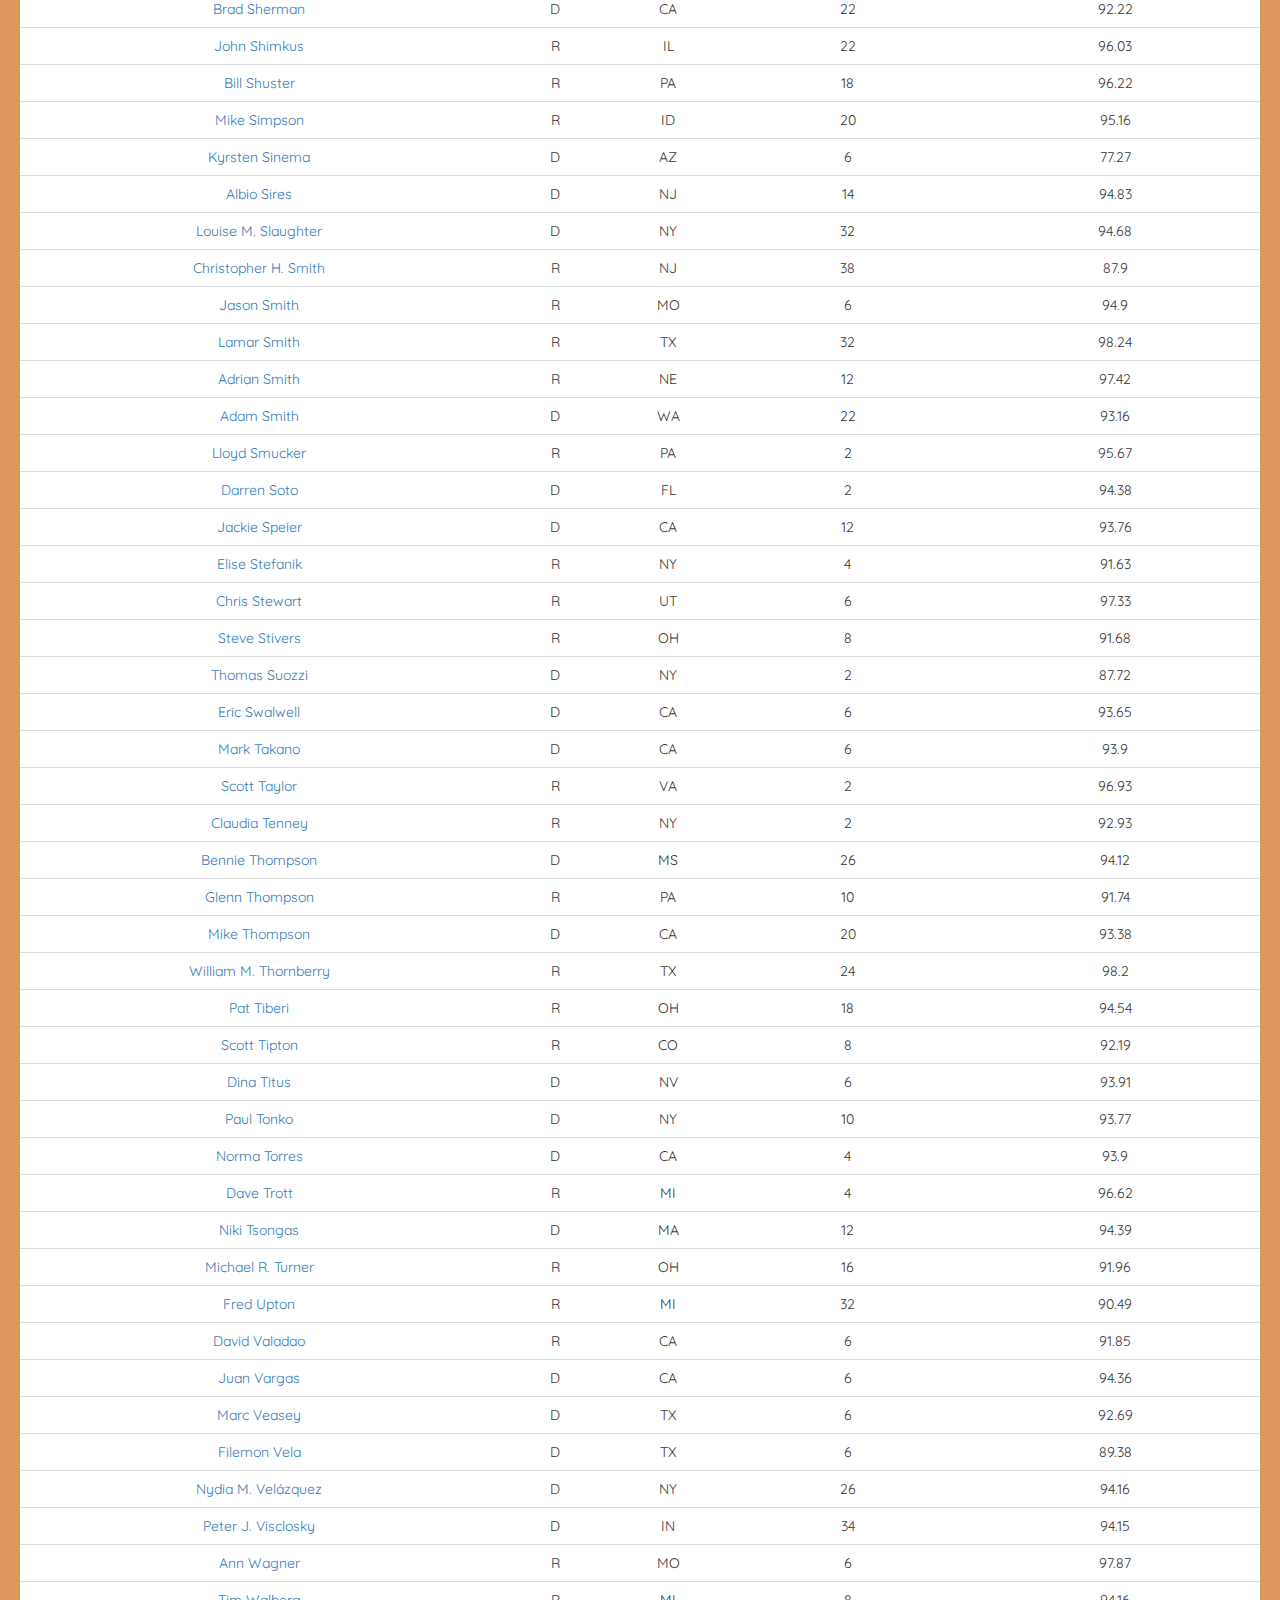
<file: house.html>
<!DOCTYPE html>
<html lang="en">

<head>
    <meta name="viewport" content="width=device-width, initial-scale=1">
    <title>Congressmen</title>
    <link rel="stylesheet" type="text/css" href="https://maxcdn.bootstrapcdn.com/bootstrap/3.3.5/css/bootstrap.min.css">
    <link rel="stylesheet" type="text/css" href="stylesheets/main.css">
    <link rel="stylesheet" href="http://maxcdn.bootstrapcdn.com/font-awesome/4.4.0/css/font-awesome.min.css">
    <link rel="icon" href="images/logo.png">
    <link href="https://fonts.googleapis.com/css?family=Quicksand" rel="stylesheet">
</head>

<body>

    <!-- NAV BAR -->

    <!--    NAV BAR    -->
        <nav class="navbar navbar-default">
            <div class="container-fluid">
                <!-- Brand and toggle get grouped for better mobile display -->
                <div class="navbar-header">
                    <button type="button" class="navbar-toggle collapsed" data-toggle="collapse" data-target="#bs-example-navbar-collapse-1" aria-expanded="false">
                        <span class="sr-only">Toggle navigation</span>
                        <span class="icon-bar"></span>
                        <span class="icon-bar"></span>
                        <span class="icon-bar"></span>
                    </button>
                    <a href="index.html" class="navbar-brand"><i class="fa fa-search" aria-hidden="true"></i> TGIF</a>
                </div>

                <!-- Collect the nav links, forms, and other content for toggling -->
                <div class="collapse navbar-collapse" id="bs-example-navbar-collapse-1">

                    <ul class="nav navbar-nav">
                        <li><a href="index.html">Home</a></li>
                        <li class="active" class="nav-item dropdown">
                            <a class="nav-link dropdown-toggle" href="#" id="navbarDropdown" role="button" data-toggle="dropdown" aria-haspopup="true" aria-expanded="false">Congress 113</a>
                            <ul class="dropdown-menu" aria-labelledby="navbarDropdown">
                                <li><a class="dropdown-item" href="senate.html">Senate</a></li>
                                <li class="dropdown-divider"></li>
                                <li class="active"><a class="dropdown-item" href="house.html">House</a>
                            </ul>
                        </li>
                        <li class="nav-item dropdown">
                            <a class="nav-link dropdown-toggle" href="senate-attendance.html" id="navbarDropdown" role="button" data-toggle="dropdown" aria-haspopup="true" aria-expanded="false">Attendance</a>
                            <ul class="dropdown-menu" aria-labelledby="navbarDropdown">
                                <li><a class="dropdown-item" href="senate-attendance.html">Senate</a></li>
                                <li class="dropdown-divider"></li>
                                <li><a class="dropdown-item" href="house-attendance.html">House</a></li>
                            </ul>
                        </li>
                        <li class="nav-item dropdown">
                            <a class="nav-link dropdown-toggle" href="senate-loyalty.html" id="navbarDropdown" role="button" data-toggle="dropdown" aria-haspopup="true" aria-expanded="false">Party Loyalty</a>
                            <ul class="dropdown-menu" aria-labelledby="navbarDropdown">
                                <li><a class="dropdown-item" href="senate-loyalty.html">Senate</a></li>
                                <li class="dropdown-divider"></li>
                                <li><a class="dropdown-item" href="house-loyalty.html">House</a></li>
                            </ul>
                        </li>
                    </ul>
                    <ul class="nav navbar-nav navbar-right">
                        <li><a href="#" class="fa fa-envelope"> info@tgif.net</a></li>
                        <!--        <li><a href="#">Login <i class="fa fa-user"></i></a></li>-->
                    </ul>
                </div>
                <!-- /.navbar-collapse -->
            </div>
            <!-- /.container-fluid -->
        </nav>

    <!--   CONTENT   -->

    <div class="text">
        <h2>Congressmen</h2>
        <p>The major power of the House is to pass federal legislation that affects the entire country, although its bills must also be passed by the Senate and further agreed to by the U.S. President before becoming law (unless both the House and Senate re-pass the legislation with a two-thirds majority in each chamber). The House has some exclusive powers: the power to initiate revenue bills, to impeach officials (impeached officials are subsequently tried in the Senate), and to elect the U.S. President in case there is no majority in the Electoral College.</p>
        <p>Each U.S. state is represented in the House in proportion to its population as measured in the census, but every state is entitled to at least one representative. </p>
    </div>


    <!--   TABLE    -->

    <table class="table">
        <thead>
            <div class="filtercheckbox">
                <label for="checkboxes">Filter by Party: </label>
                <lable for="checkbox"> R </lable>
                <input id="rep" type="checkbox" name="R">

                <lable for="checkbox"> D </lable>
                <input id="dem" type="checkbox" name="D">

                <lable for="checkbox"> I </lable>
                <input id="ind" type="checkbox" name="I">
            </div>
            <div class="filteroption">
                <label for="dropdown">Filter by State: </label>
                <select id="filter-state" class="filter">
                    <option value="ALL">ALL</option>
                </select>
            </div>
            <tr>
                <td>Name</td>
                <td>Party</td>
                <td>State</td>
                <td>Years in Office</td>
                <td>% Votes w/ Party</td>
            </tr>
        </thead>
        <tbody id="tbody-outlet">
        </tbody>
    </table>

    <!--   FOOTER   -->
<!--
    <footer class="navbar-default navbar-fixed-bottom">
        <div class="container-fluid">
            <span>&#169; 2016 TGIF | All Rights Reserved</span>
        </div>
    </footer>
    
-->
    <!--    LINK TO BOOTSTRAP    -->
    <script src="https://code.jquery.com/jquery-3.3.1.js"></script>
    <script src="https://maxcdn.bootstrapcdn.com/bootstrap/3.3.5/js/bootstrap.min.js"></script>

    <!--    CUSTOM JAVASCRIPT    -->
    <script src="js/json-house-data.js"></script>
    <script src="js/table-data.js"></script>
</body>
</html>
</file>
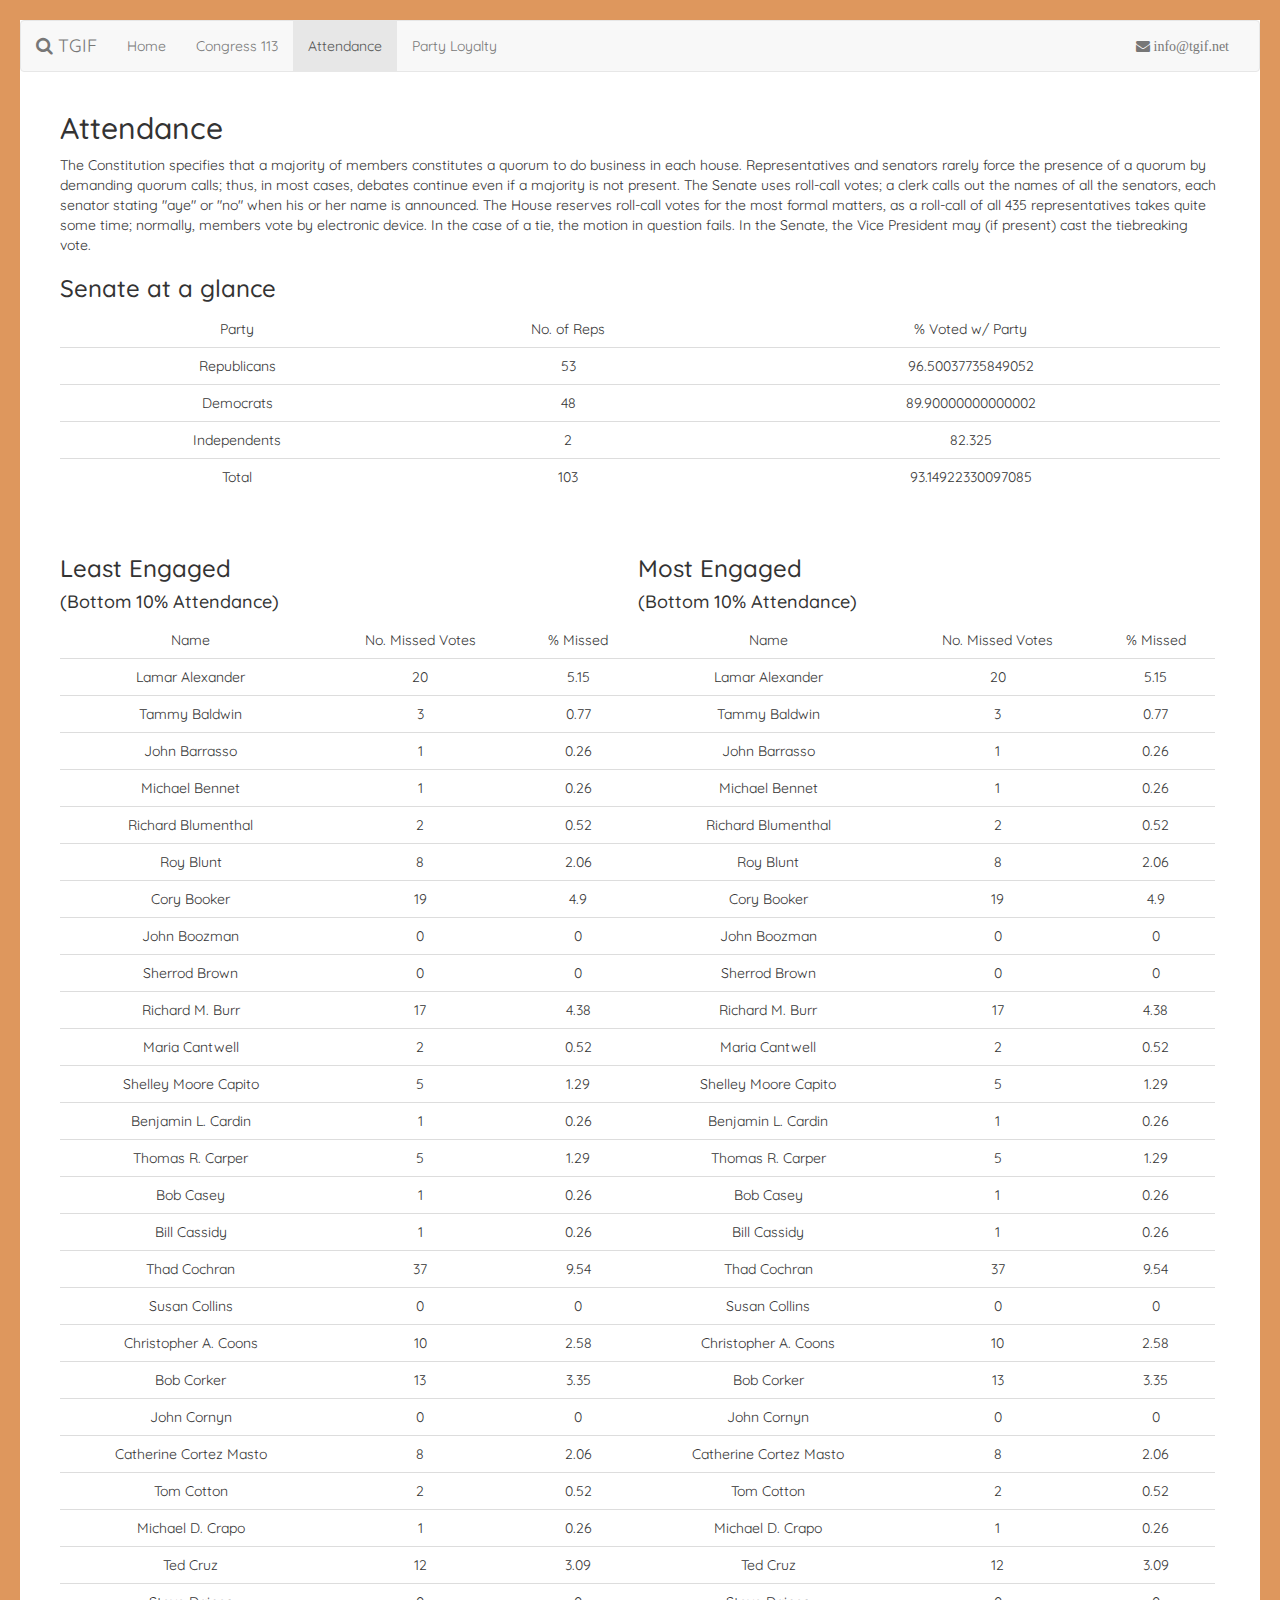
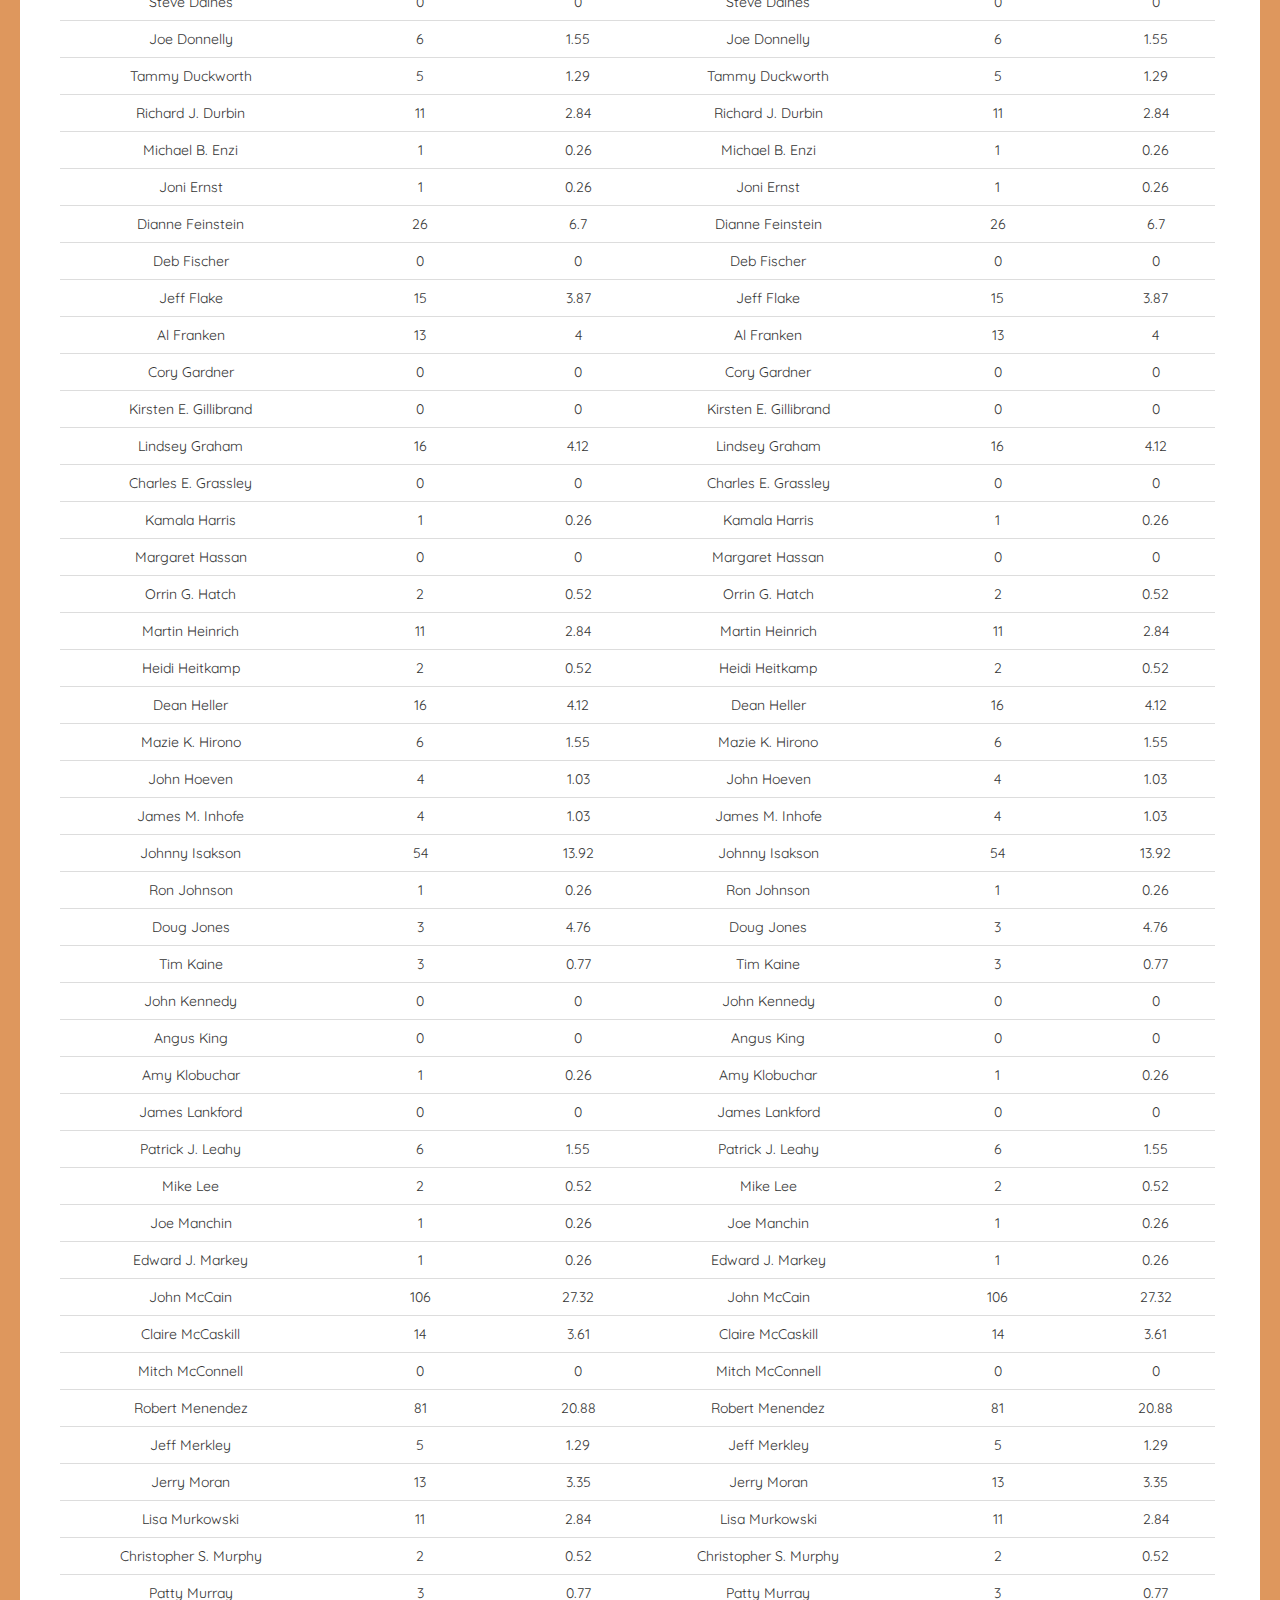
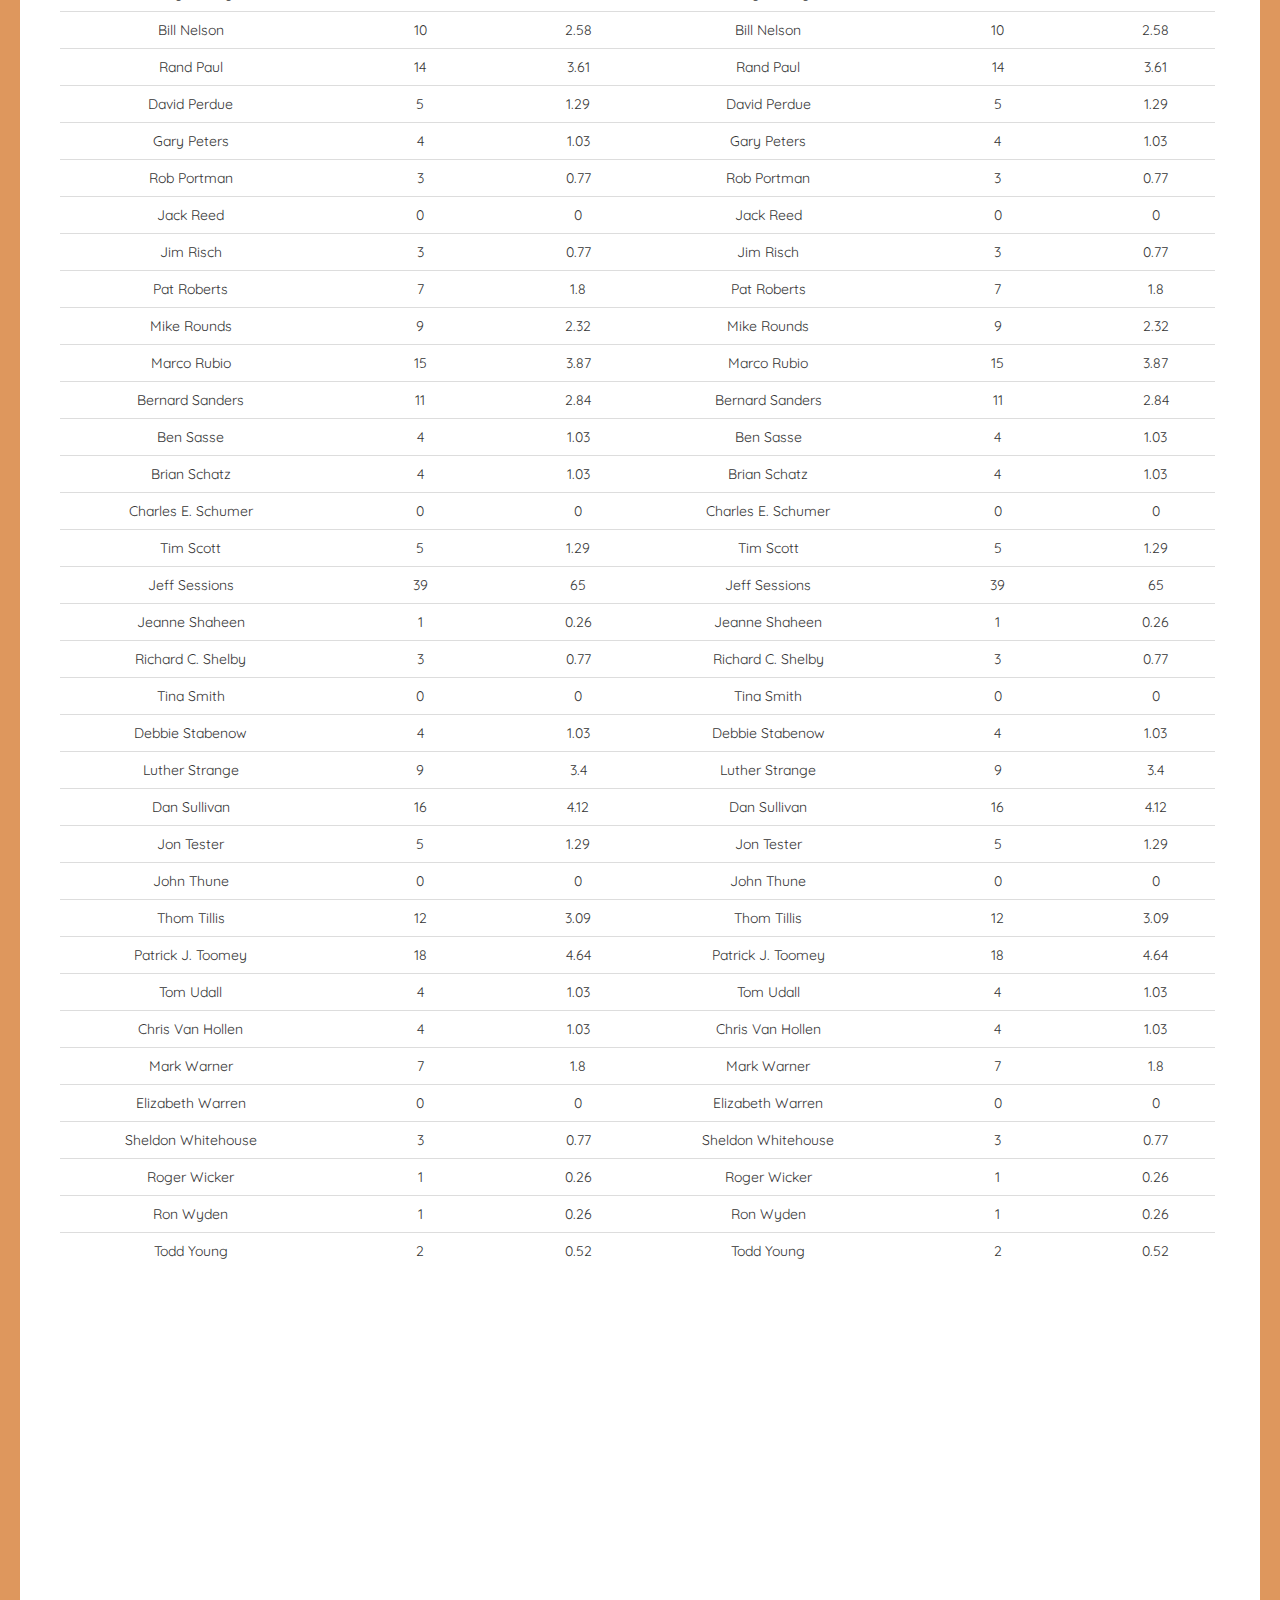
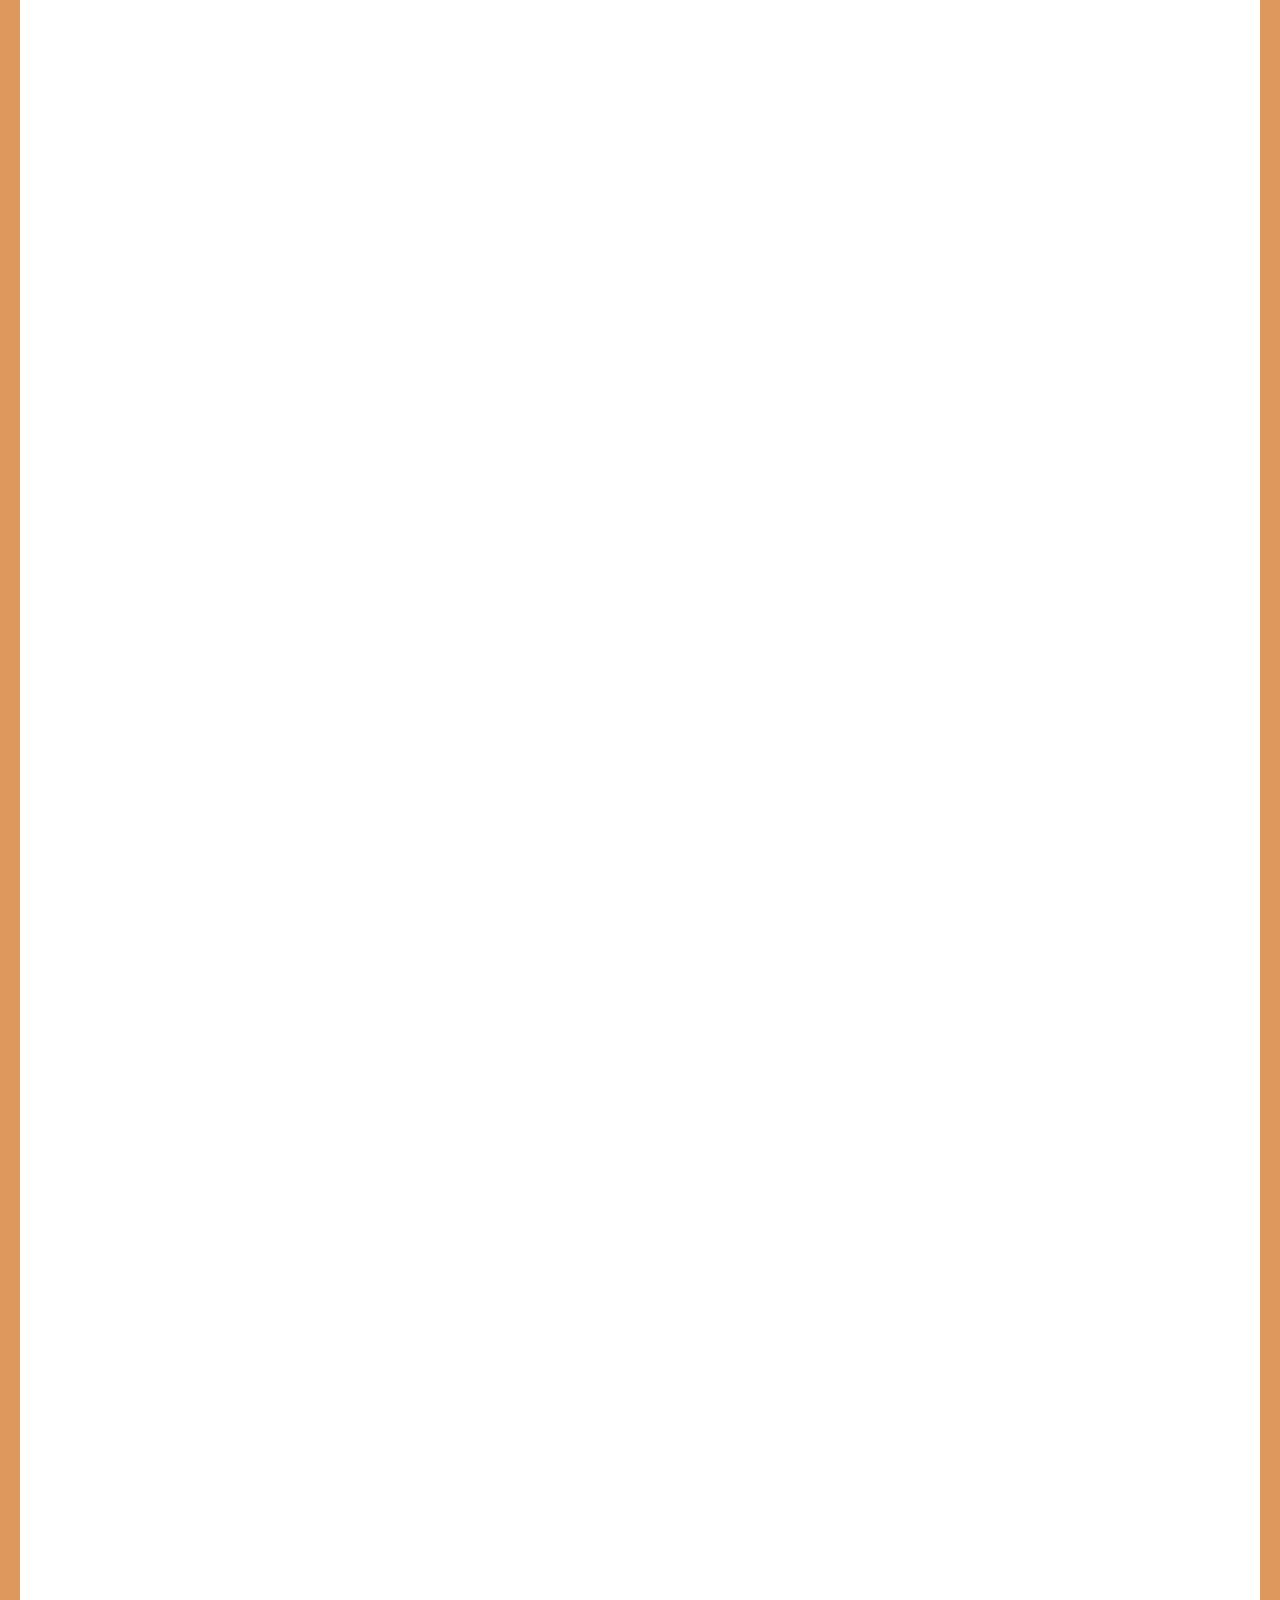
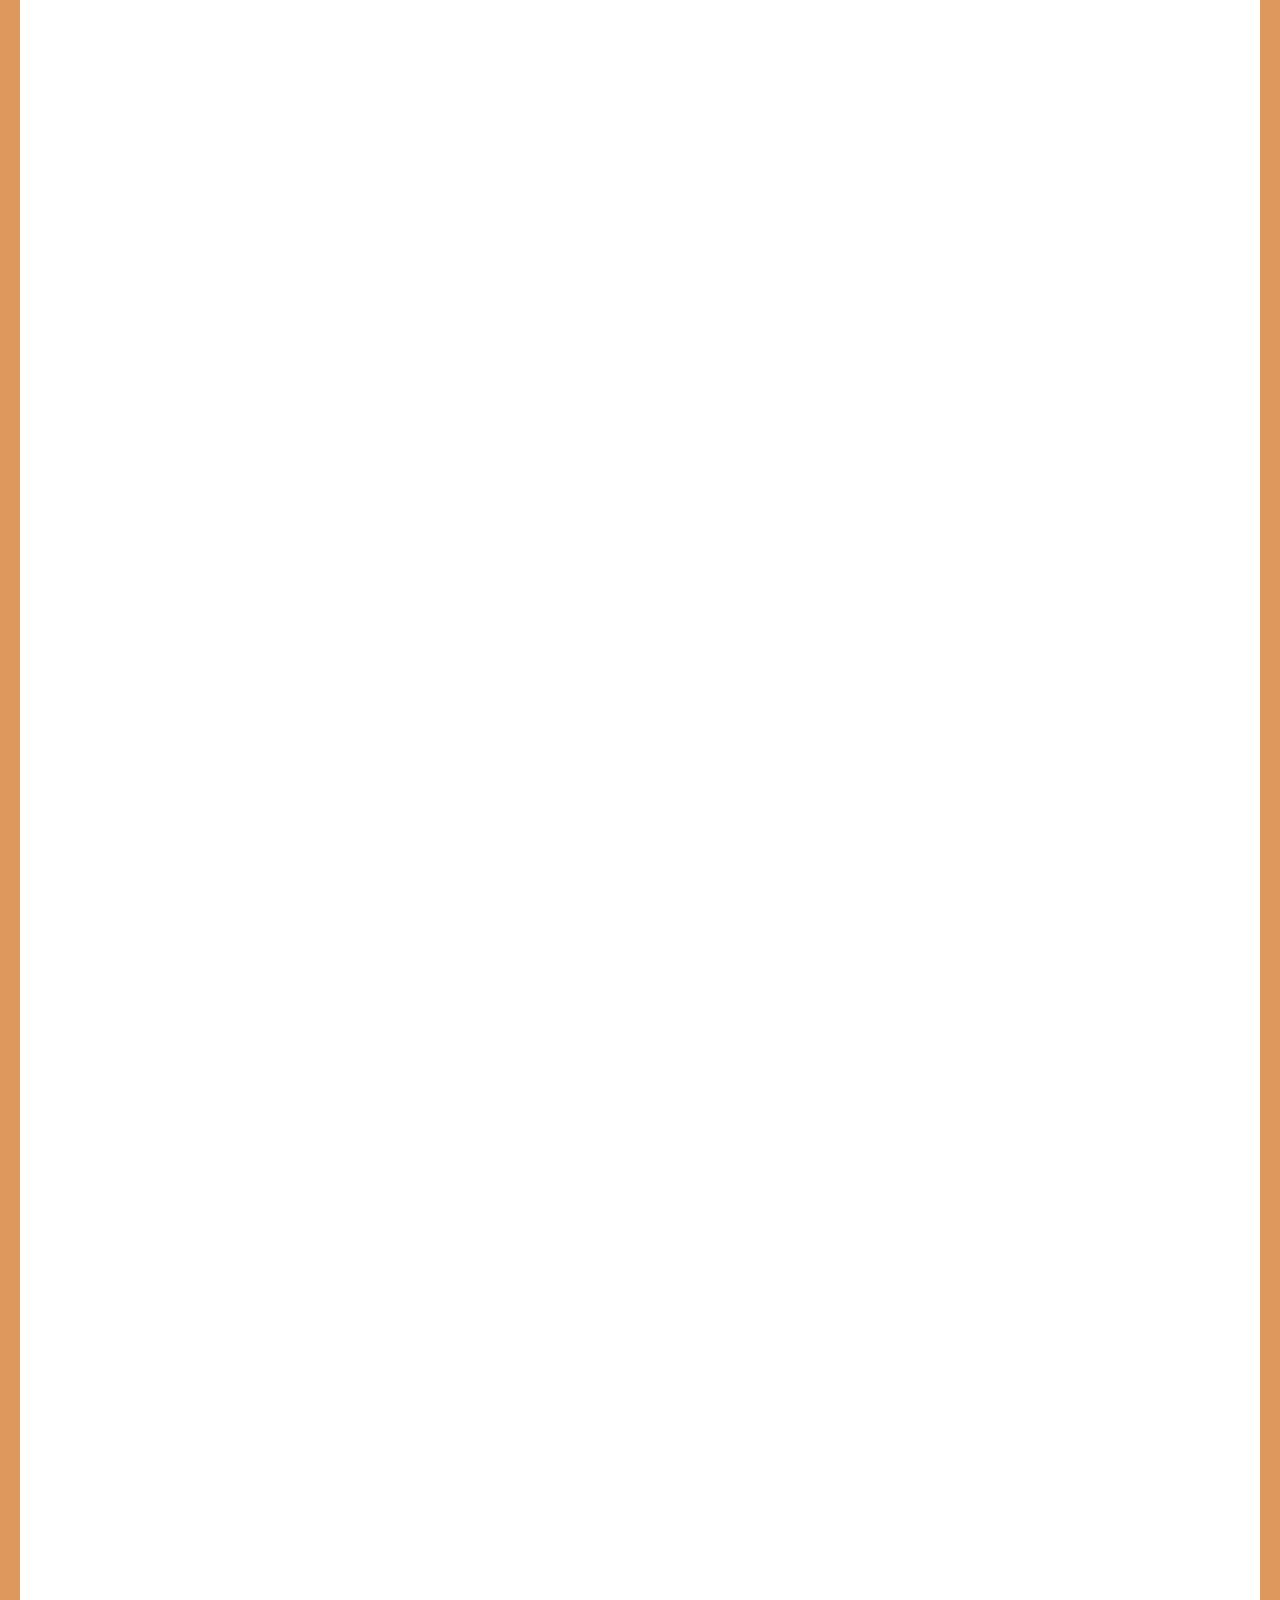
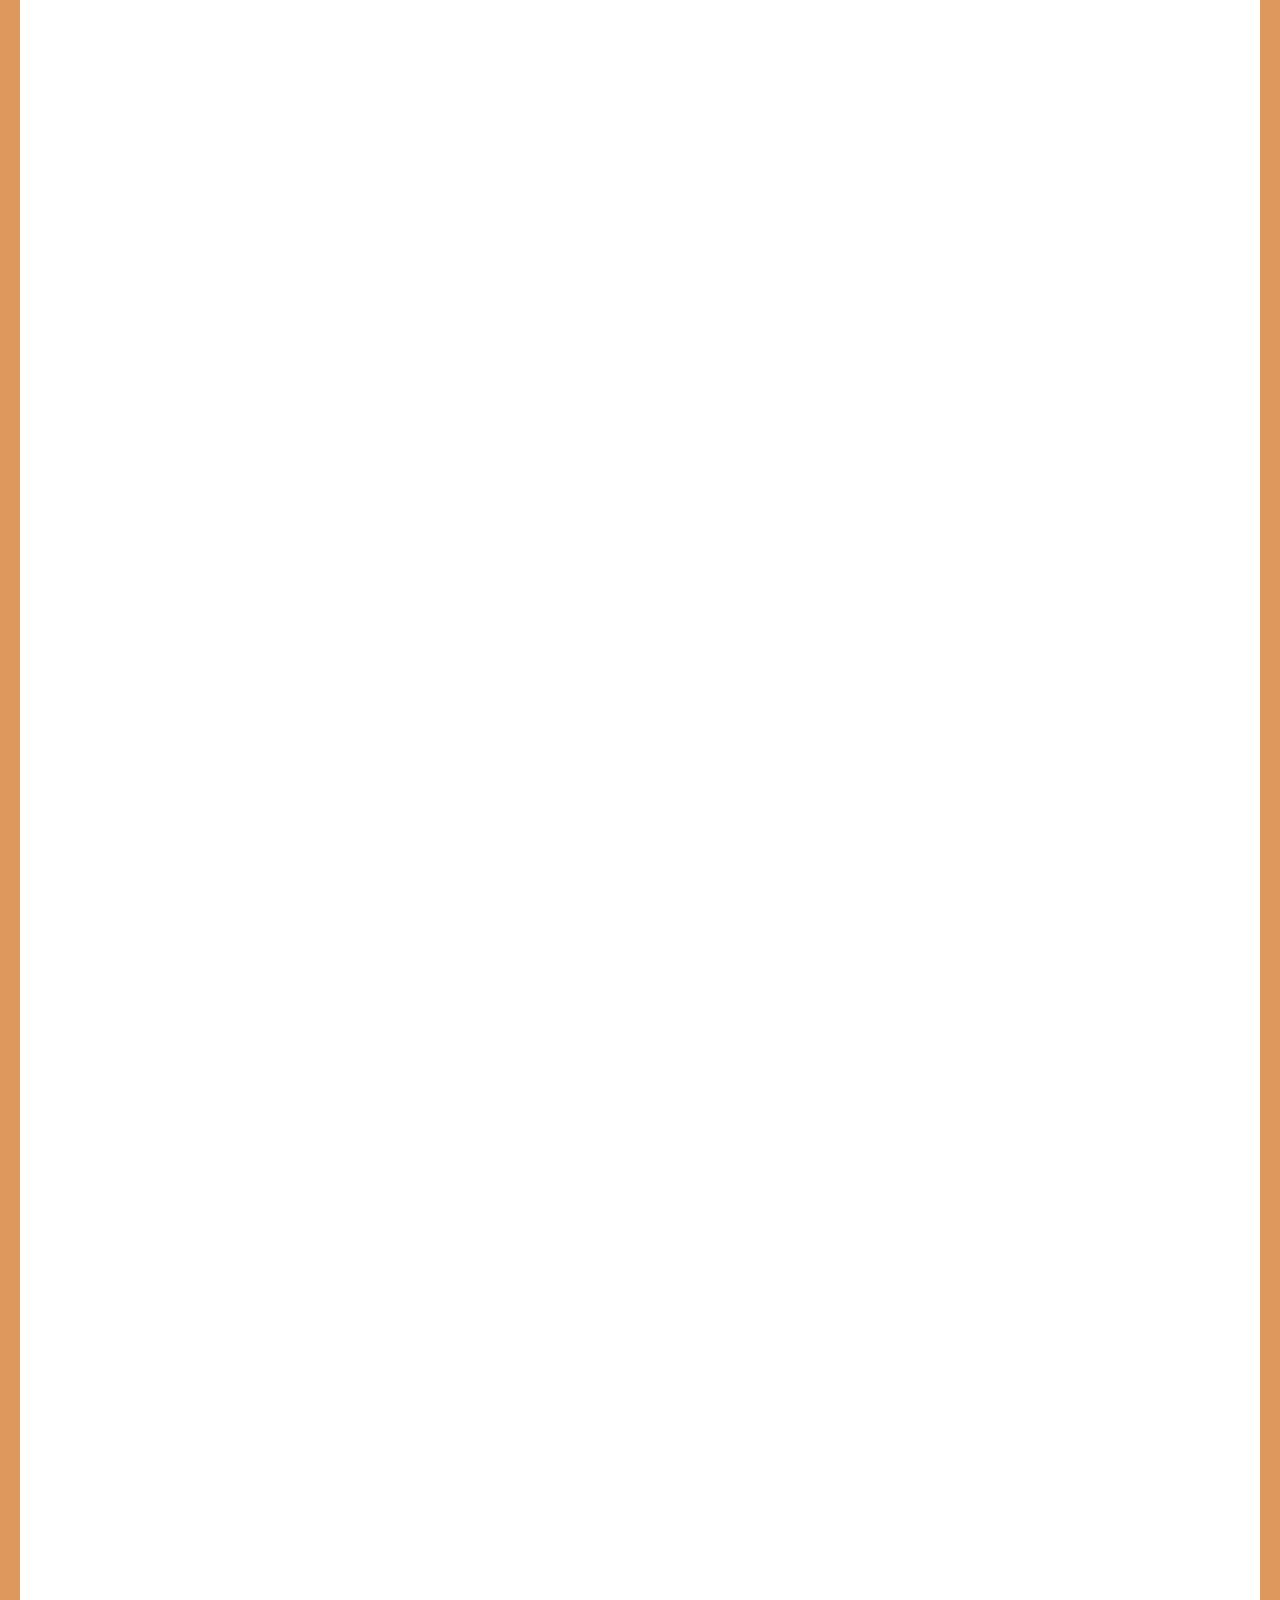
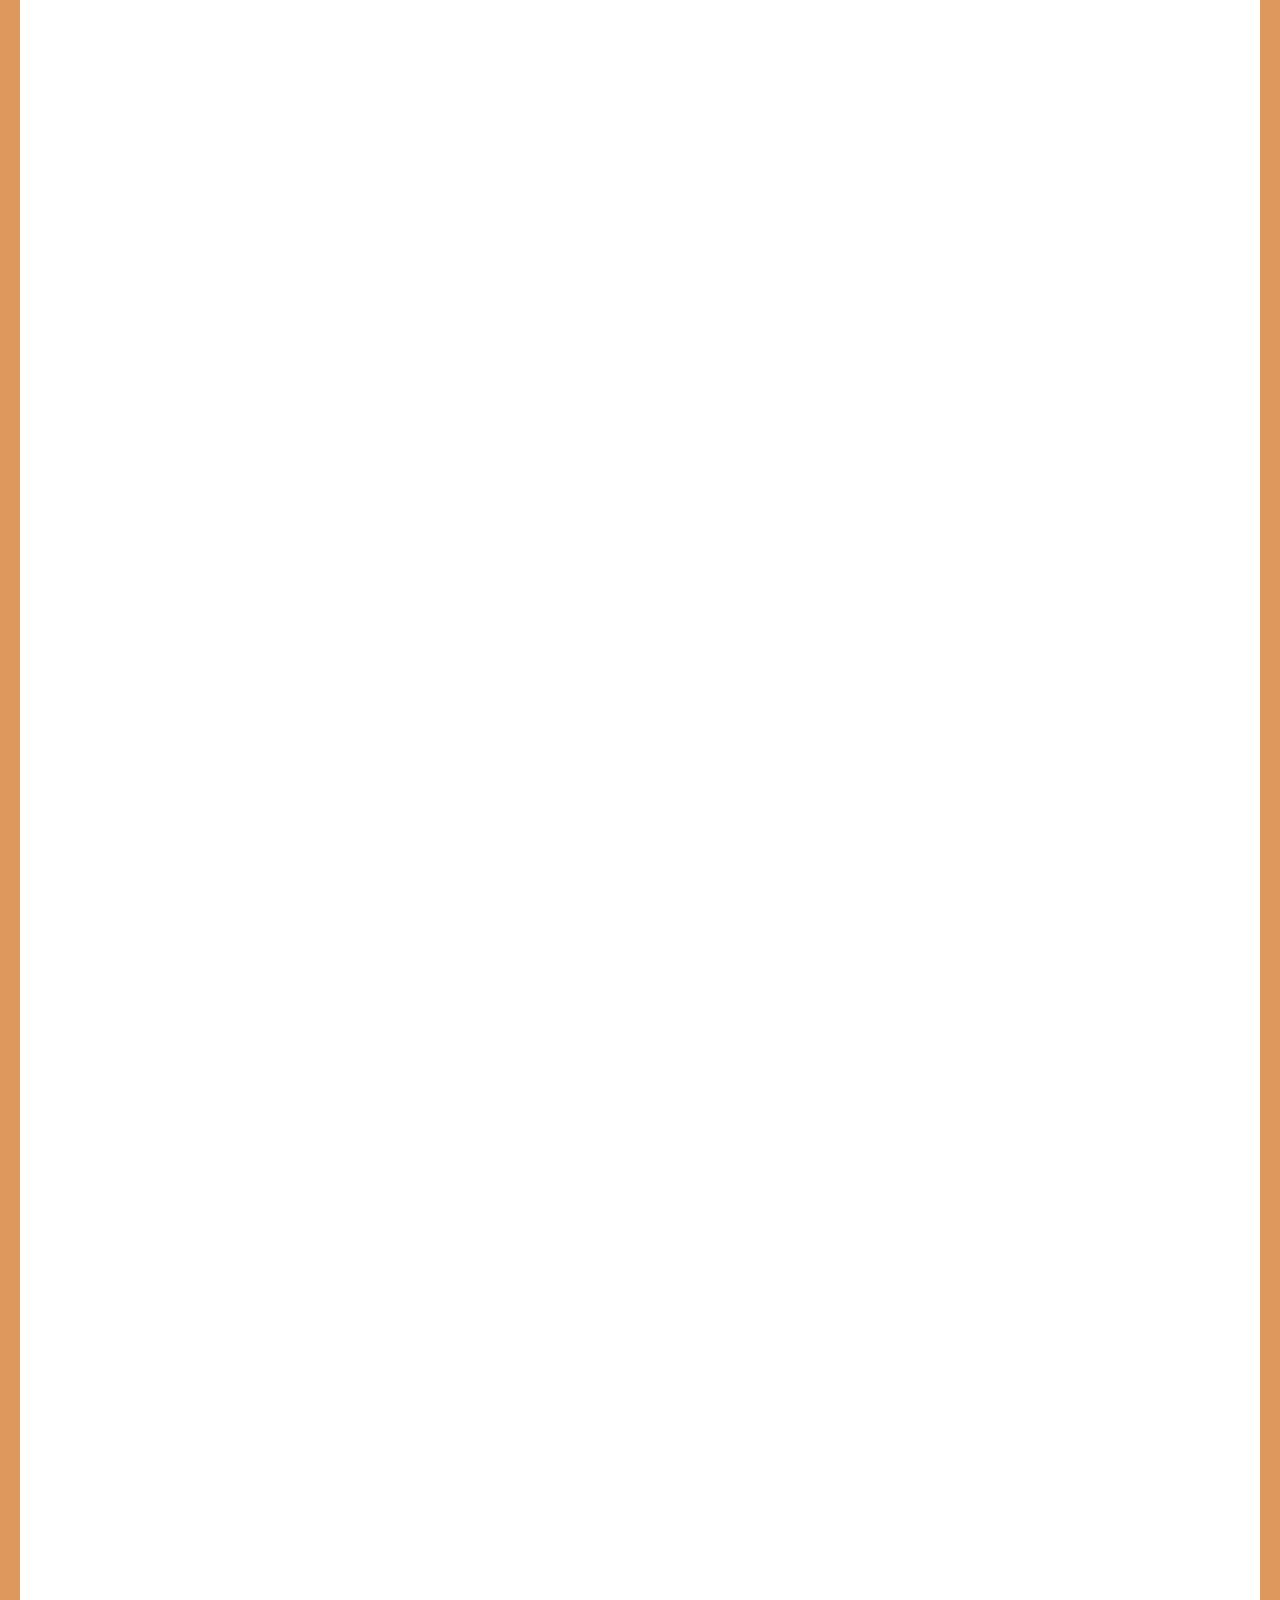
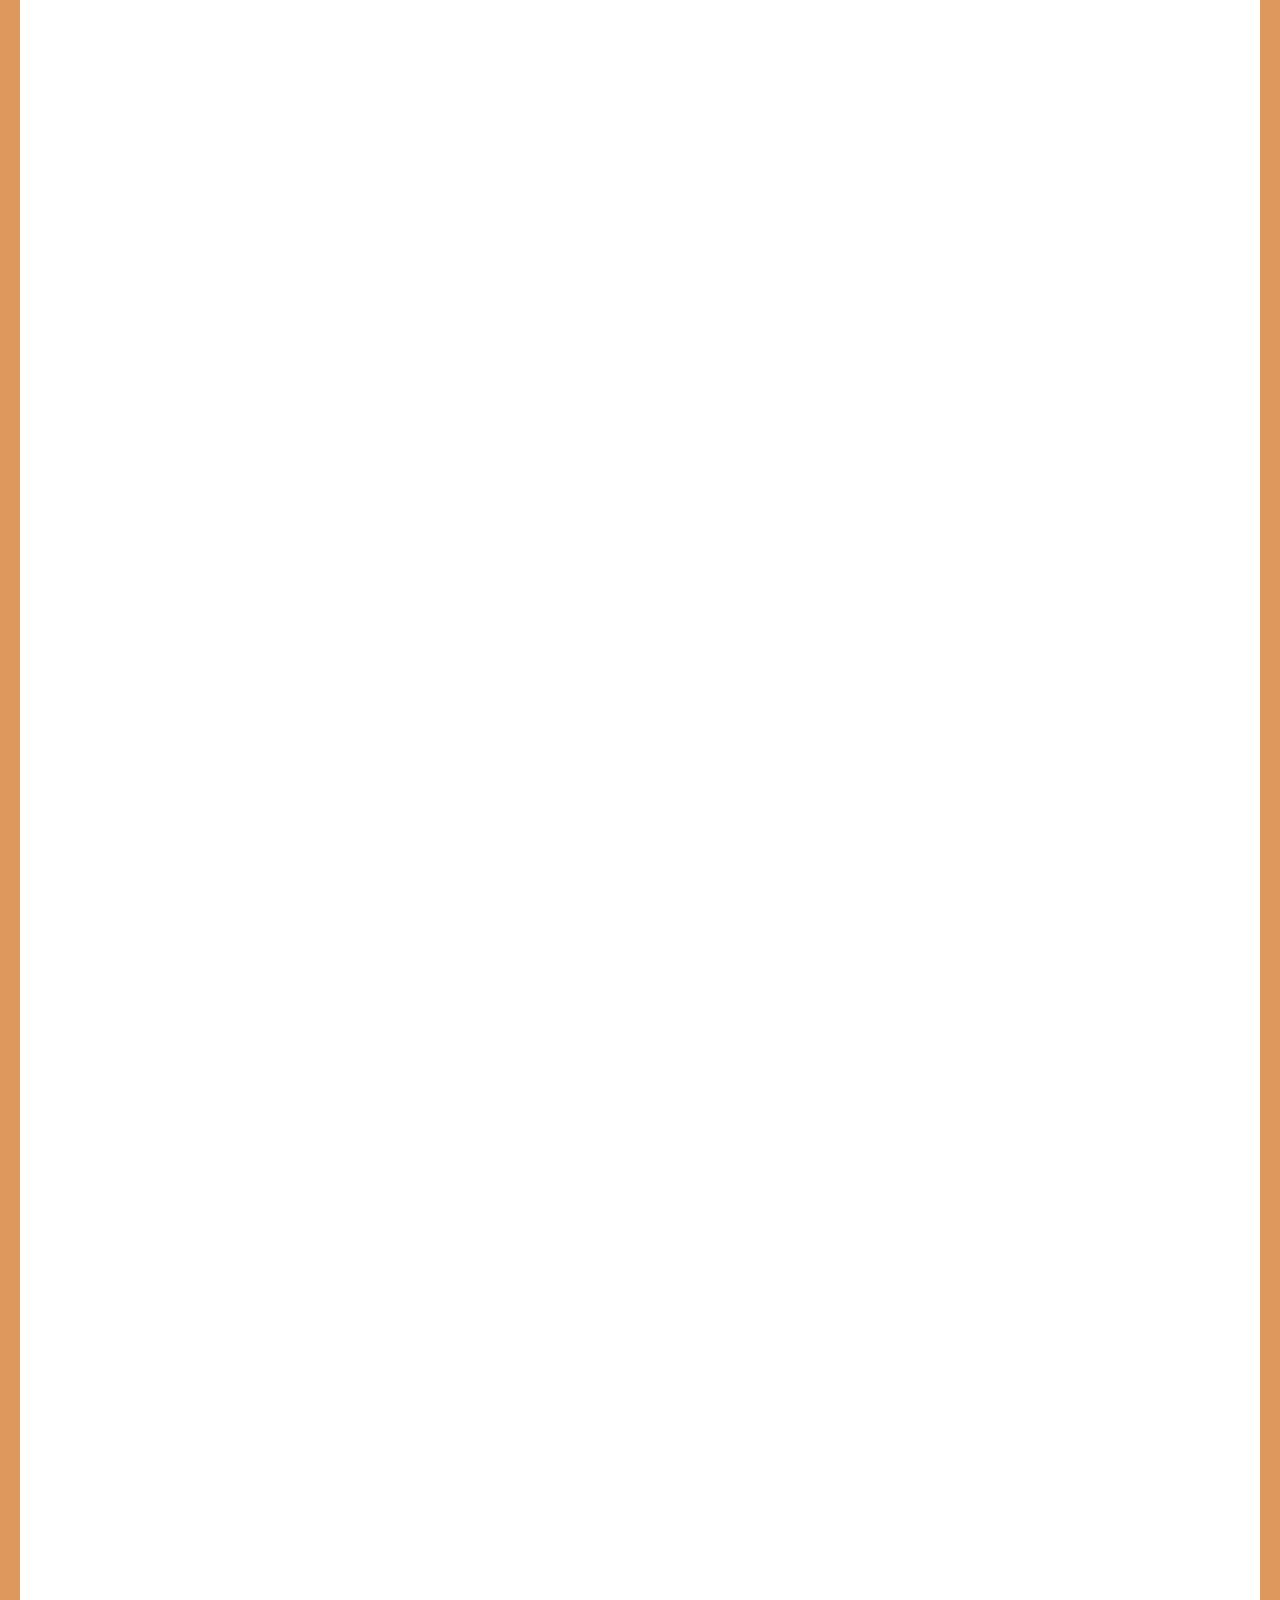
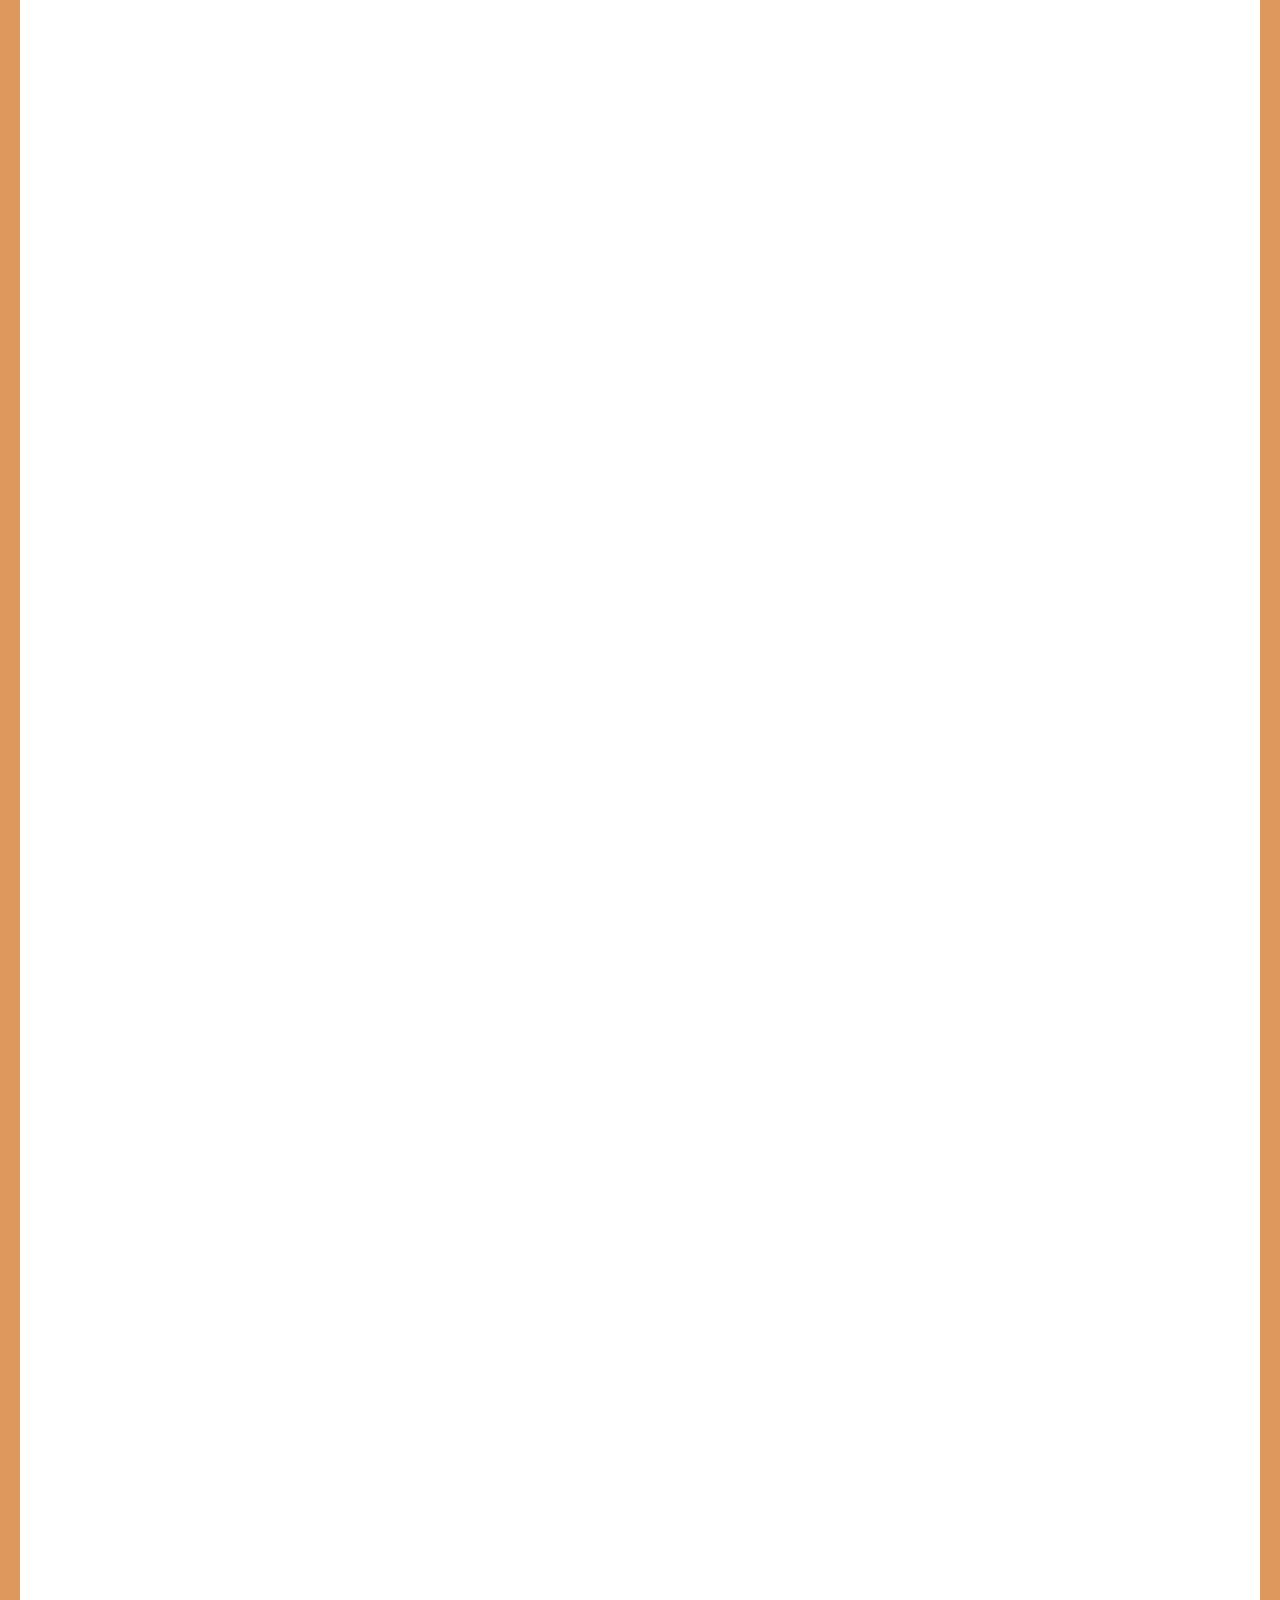
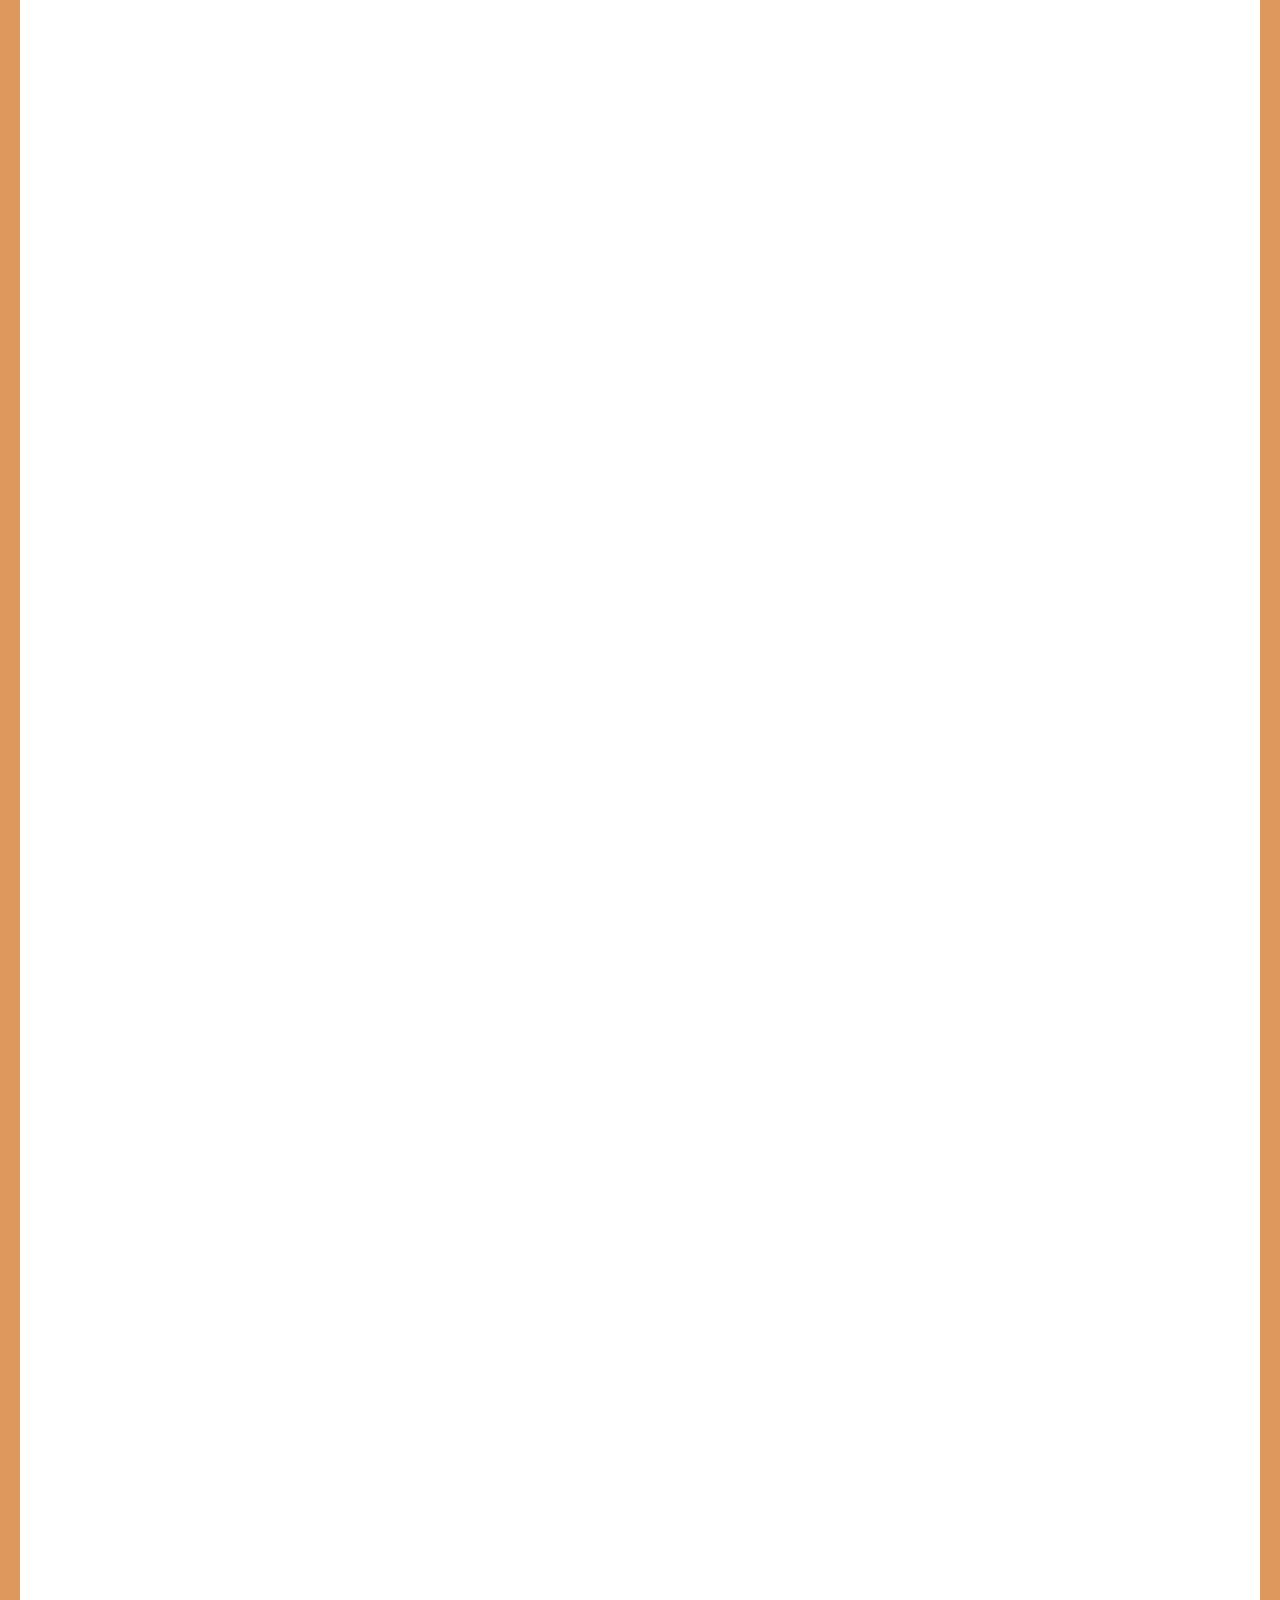
<file: senate-attendance.html>
<!DOCTYPE html>
<html lang="en">

<head>
    <meta name="viewport" content="width=device-width, initial-scale=1">
    <title>Senate Attendance</title>
    <link rel="stylesheet" type="text/css" href="https://maxcdn.bootstrapcdn.com/bootstrap/3.3.5/css/bootstrap.min.css">
    <link rel="stylesheet" type="text/css" href="stylesheets/main.css">
    <link rel="stylesheet" href="http://maxcdn.bootstrapcdn.com/font-awesome/4.4.0/css/font-awesome.min.css">
    <link rel="icon" href="images/logo.png">
    <link href="https://fonts.googleapis.com/css?family=Quicksand" rel="stylesheet">

</head>

<header>
    <!--    NAV BAR    -->
    <nav class="navbar navbar-default">
        <div class="container-fluid">
            <!-- Brand and toggle get grouped for better mobile display -->
            <div class="navbar-header">
                <button type="button" class="navbar-toggle collapsed" data-toggle="collapse" data-target="#bs-example-navbar-collapse-1" aria-expanded="false">
                        <span class="sr-only">Toggle navigation</span>
                        <span class="icon-bar"></span>
                        <span class="icon-bar"></span>
                        <span class="icon-bar"></span>
                    </button>
                <a href="index.html" class="navbar-brand"><i class="fa fa-search" aria-hidden="true"></i> TGIF</a>
            </div>

            <!-- Collect the nav links, forms, and other content for toggling -->
            <div class="collapse navbar-collapse" id="bs-example-navbar-collapse-1">

                <ul class="nav navbar-nav">
                    <li><a href="index.html">Home</a></li>
                    <li class="nav-item dropdown">
                        <a class="nav-link dropdown-toggle" href="#" id="navbarDropdown" role="button" data-toggle="dropdown" aria-haspopup="true" aria-expanded="false">Congress 113</a>
                        <ul class="dropdown-menu" aria-labelledby="navbarDropdown">
                            <li><a class="dropdown-item" href="senate.html">Senate</a></li>
                            <li class="dropdown-divider"></li>
                            <li><a class="dropdown-item" href="house.html">House</a>
                        </ul>
                        </li>
                        <li class="active" class="nav-item dropdown">
                            <a class="nav-link dropdown-toggle" href="senate-attendance.html" id="navbarDropdown" role="button" data-toggle="dropdown" aria-haspopup="true" aria-expanded="false">Attendance</a>
                            <ul class="dropdown-menu" aria-labelledby="navbarDropdown">
                                <li class="active"><a class="dropdown-item" href="senate-attendance.html">Senate</a></li>
                                <li class="dropdown-divider"></li>
                                <li><a class="dropdown-item" href="house-attendance.html">House</a></li>
                            </ul>
                        </li>
                        <li class="nav-item dropdown">
                            <a class="nav-link dropdown-toggle" href="senate-loyalty.html" id="navbarDropdown" role="button" data-toggle="dropdown" aria-haspopup="true" aria-expanded="false">Party Loyalty</a>
                            <ul class="dropdown-menu" aria-labelledby="navbarDropdown">
                                <li><a class="dropdown-item" href="senate-loyalty.html">Senate</a></li>
                                <li class="dropdown-divider"></li>
                                <li><a class="dropdown-item" href="house-loyalty.html">House</a></li>
                            </ul>
                        </li>
                </ul>
                <ul class="nav navbar-nav navbar-right">
                    <li><a href="#" class="fa fa-envelope"> info@tgif.net</a></li>
                    <!--        <li><a href="#">Login <i class="fa fa-user"></i></a></li>-->
                </ul>
            </div>
            <!-- /.navbar-collapse -->
        </div>
        <!-- /.container-fluid -->
    </nav>
</header>

<!--   CONTENT   -->

<body>
    <div class="text">

        <h2>Attendance</h2>
        <p>The Constitution specifies that a majority of members constitutes a quorum to do business in each house. Representatives and senators rarely force the presence of a quorum by demanding quorum calls; thus, in most cases, debates continue even if a majority is not present. The Senate uses roll-call votes; a clerk calls out the names of all the senators, each senator stating "aye" or "no" when his or her name is announced. The House reserves roll-call votes for the most formal matters, as a roll-call of all 435 representatives takes quite some time; normally, members vote by electronic device. In the case of a tie, the motion in question fails. In the Senate, the Vice President may (if present) cast the tiebreaking vote.
        </p>

        <h3>Senate at a glance</h3>

        <table class="table">
            <thead>
                <tr>
                    <td>Party</td>
                    <td>No. of Reps</td>
                    <td>% Voted w/ Party</td>
                </tr>
            </thead>
            <tbody id="at-a-glance">

            </tbody>

        </table>


<!--        <hr>-->

        <div class="container">
            <div class="floatLeft">
                <h3>Least Engaged</h3>
                <h4>(Bottom 10% Attendance)</h4>
                <table class="table">
                    <thead>
                        <tr>
                            <td>Name</td>
                            <td>No. Missed Votes</td>
                            <td>% Missed</td>
                        </tr>
                    </thead>
                    <tbody id="least-engaged">

                    </tbody>
                </table>
            </div>
            <div class="floatRight">
                <h3>Most Engaged</h3>
                <h4>(Bottom 10% Attendance)</h4>
                <table class="table">
                    <thead>
                        <tr>
                            <td>Name</td>
                            <td>No. Missed Votes</td>
                            <td>% Missed</td>
                        </tr>
                    </thead>
                    <tbody id="most-engaged">

                    </tbody>
                </table>
            </div>
        </div>
    </div>
    <!--    LINK TO BOOTSTRAP    -->
    <script src="https://code.jquery.com/jquery-3.3.1.js"></script>
    <script src="https://maxcdn.bootstrapcdn.com/bootstrap/3.3.5/js/bootstrap.min.js"></script>

    <script src="js/json-senate-data.js"></script>
    <script src="js/json-statistics.js"></script>
    <script src="js/least-engaged.js"></script>
    <script src="js/most-engaged.js"></script>
</body>

</html>
</file>
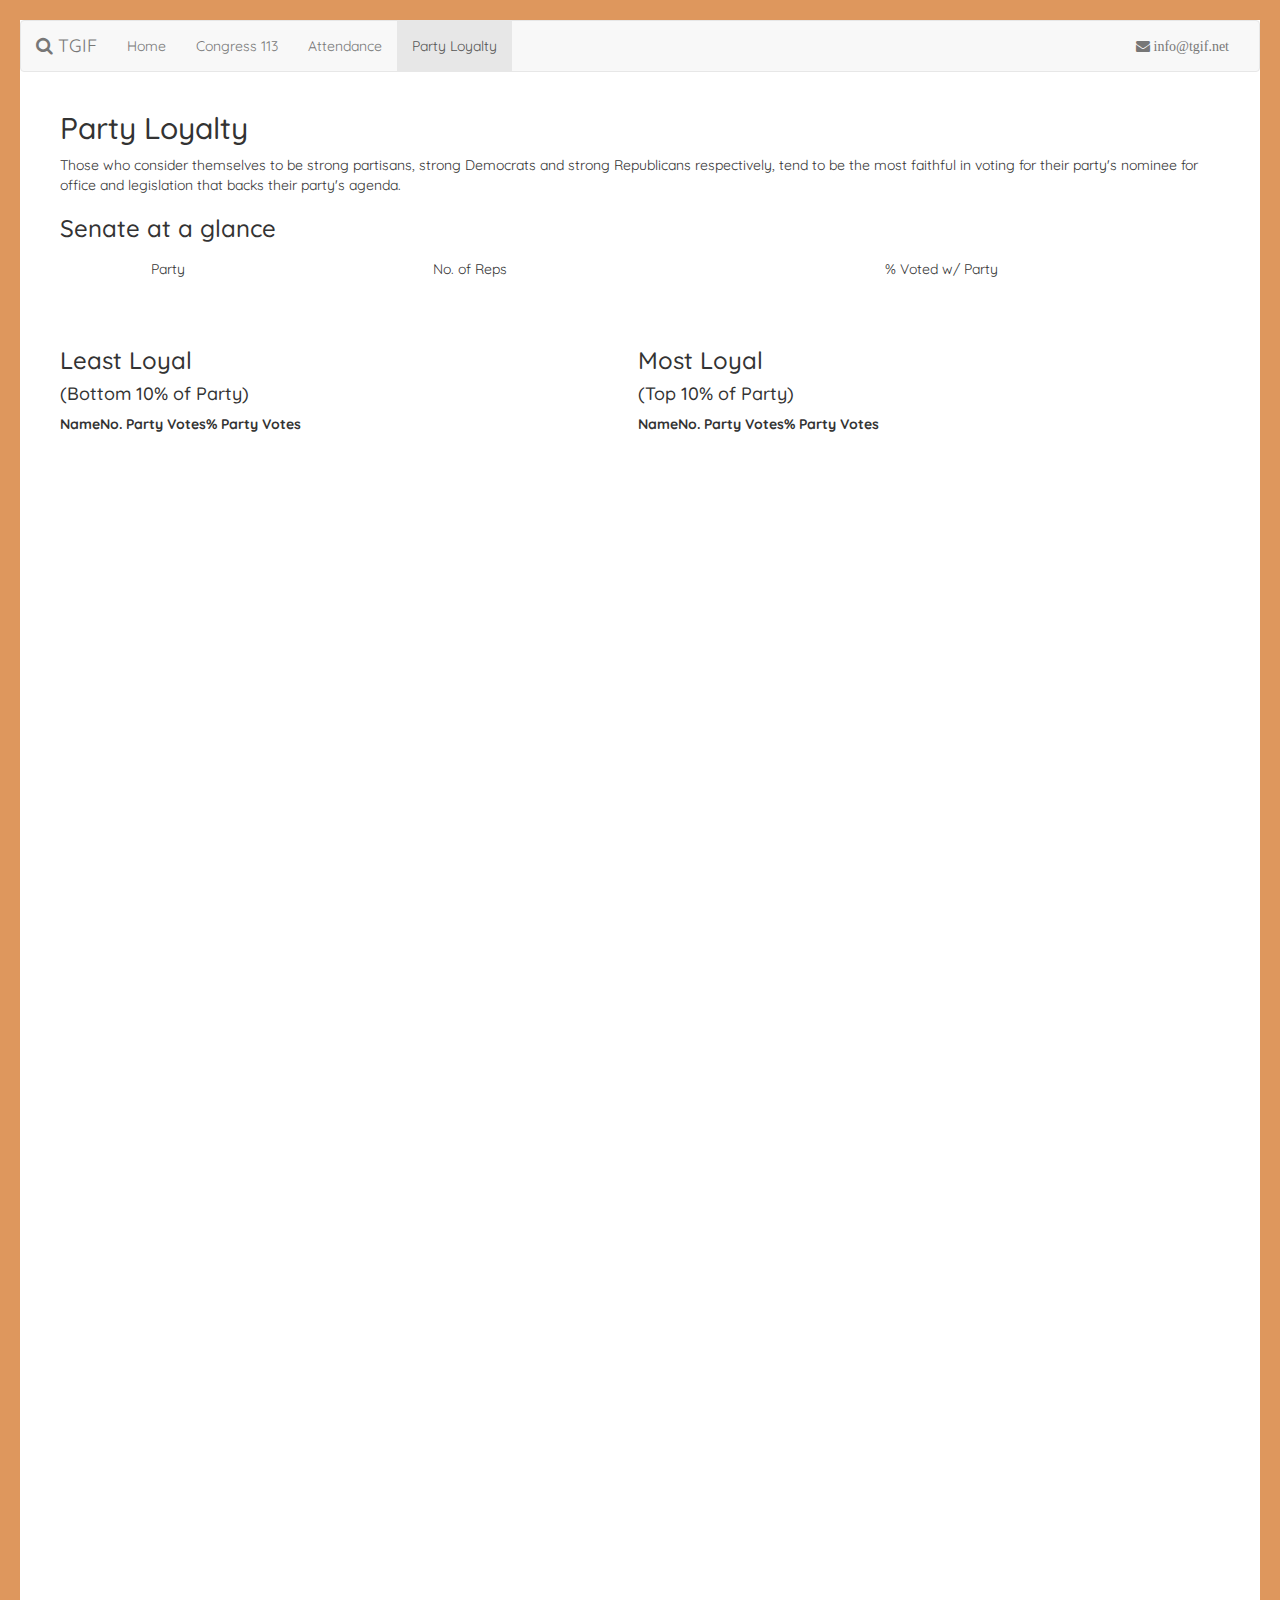
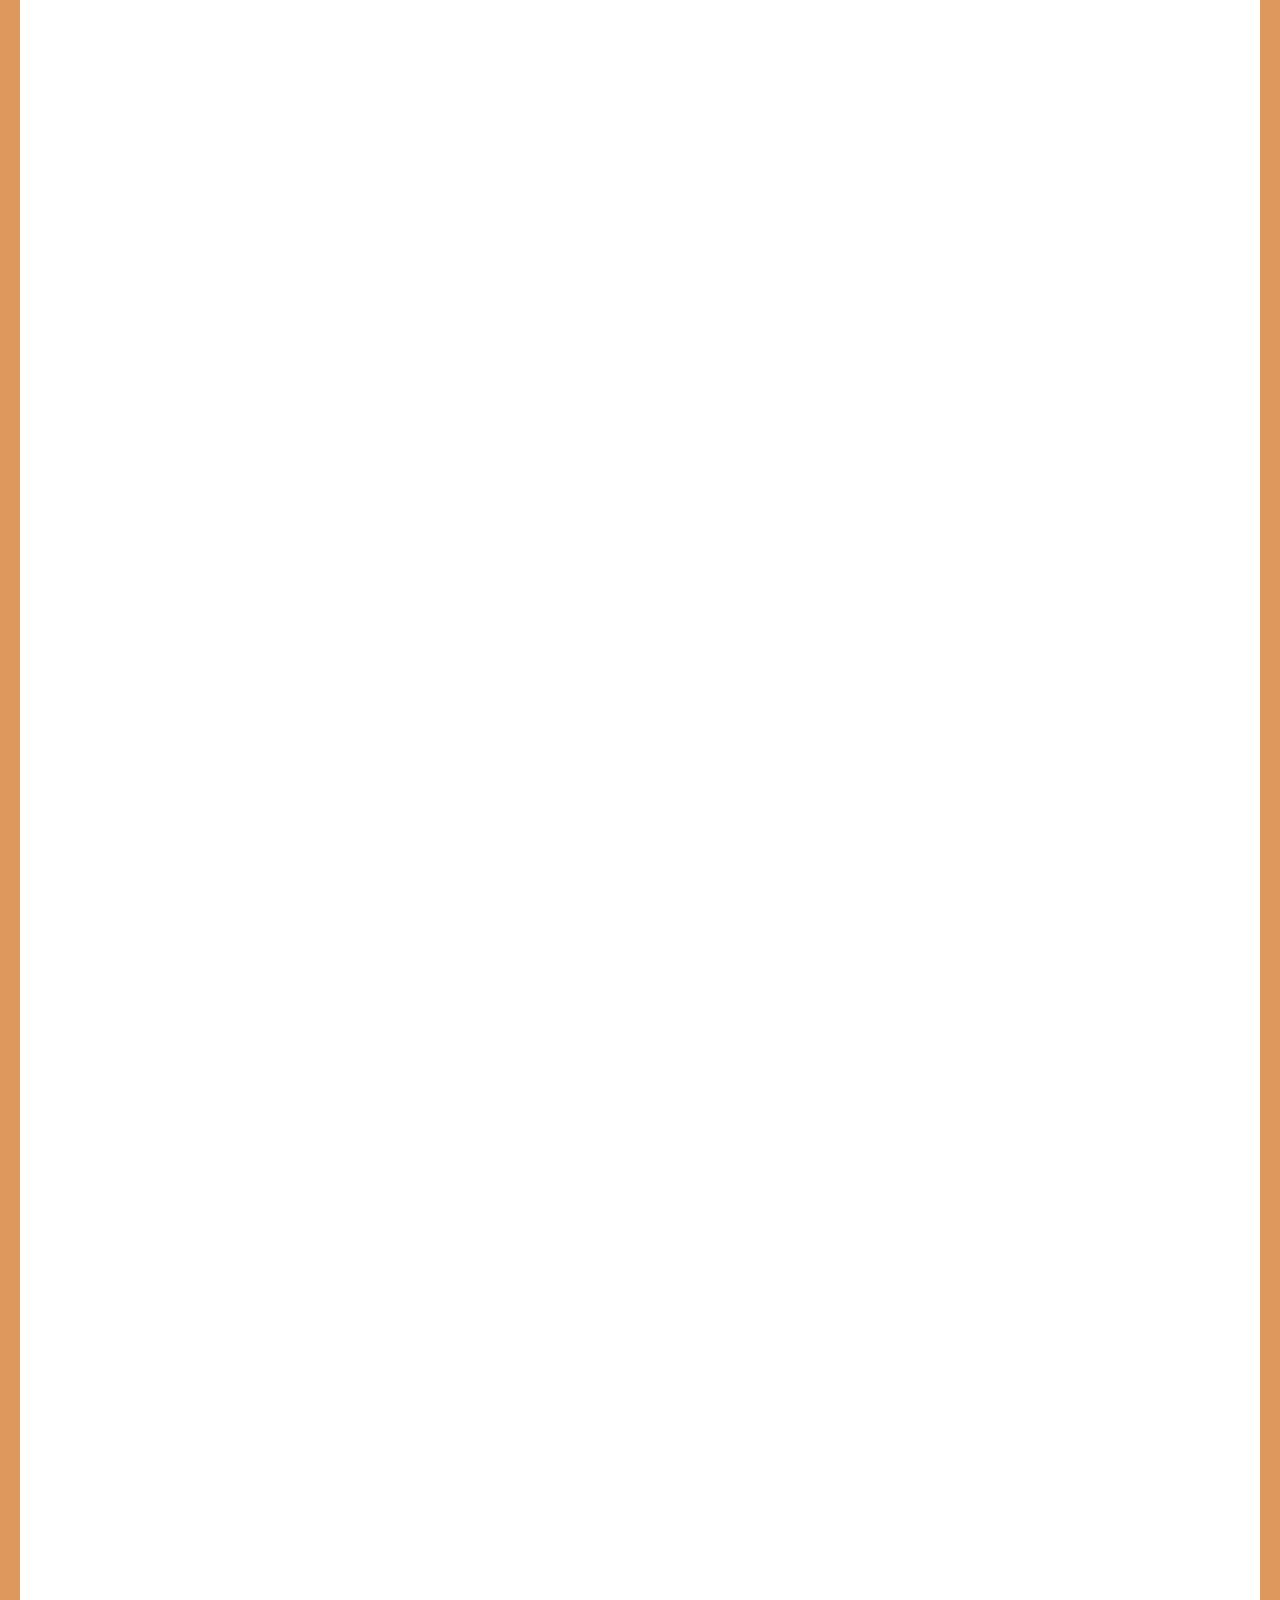
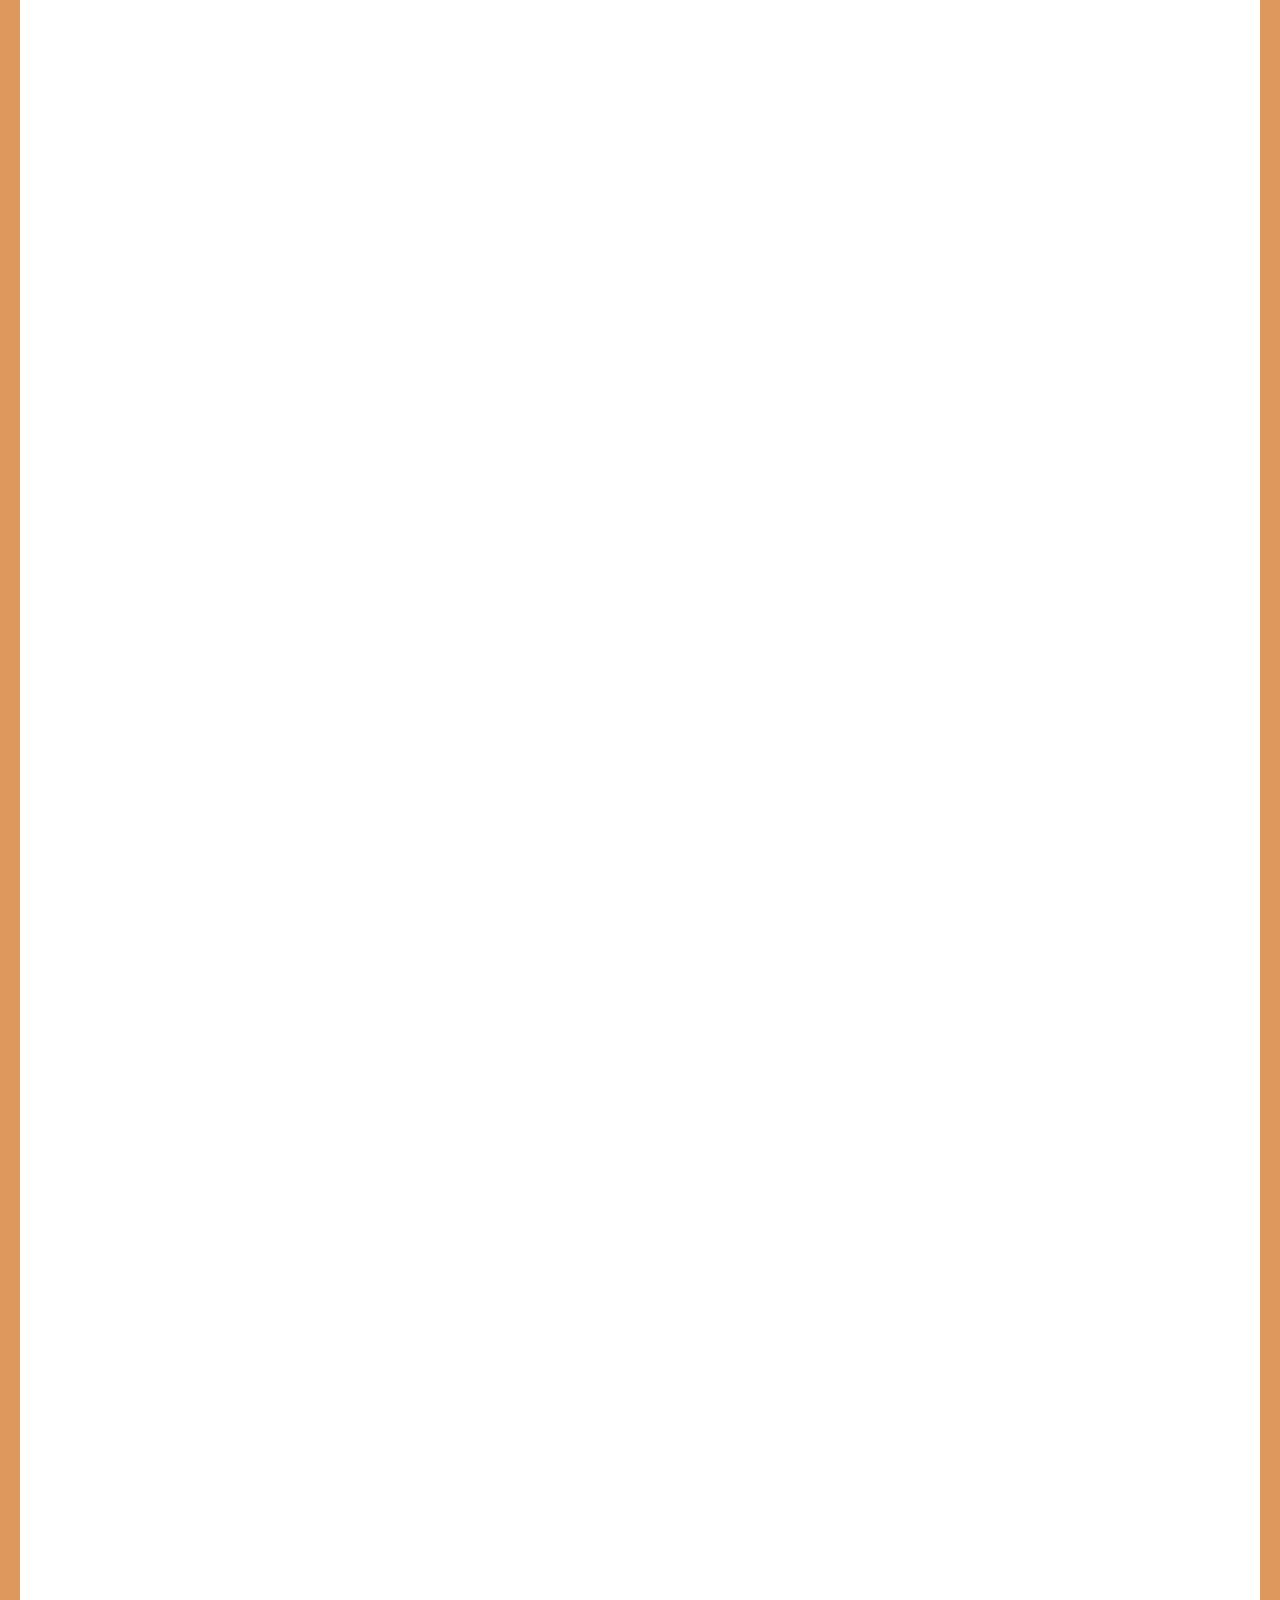
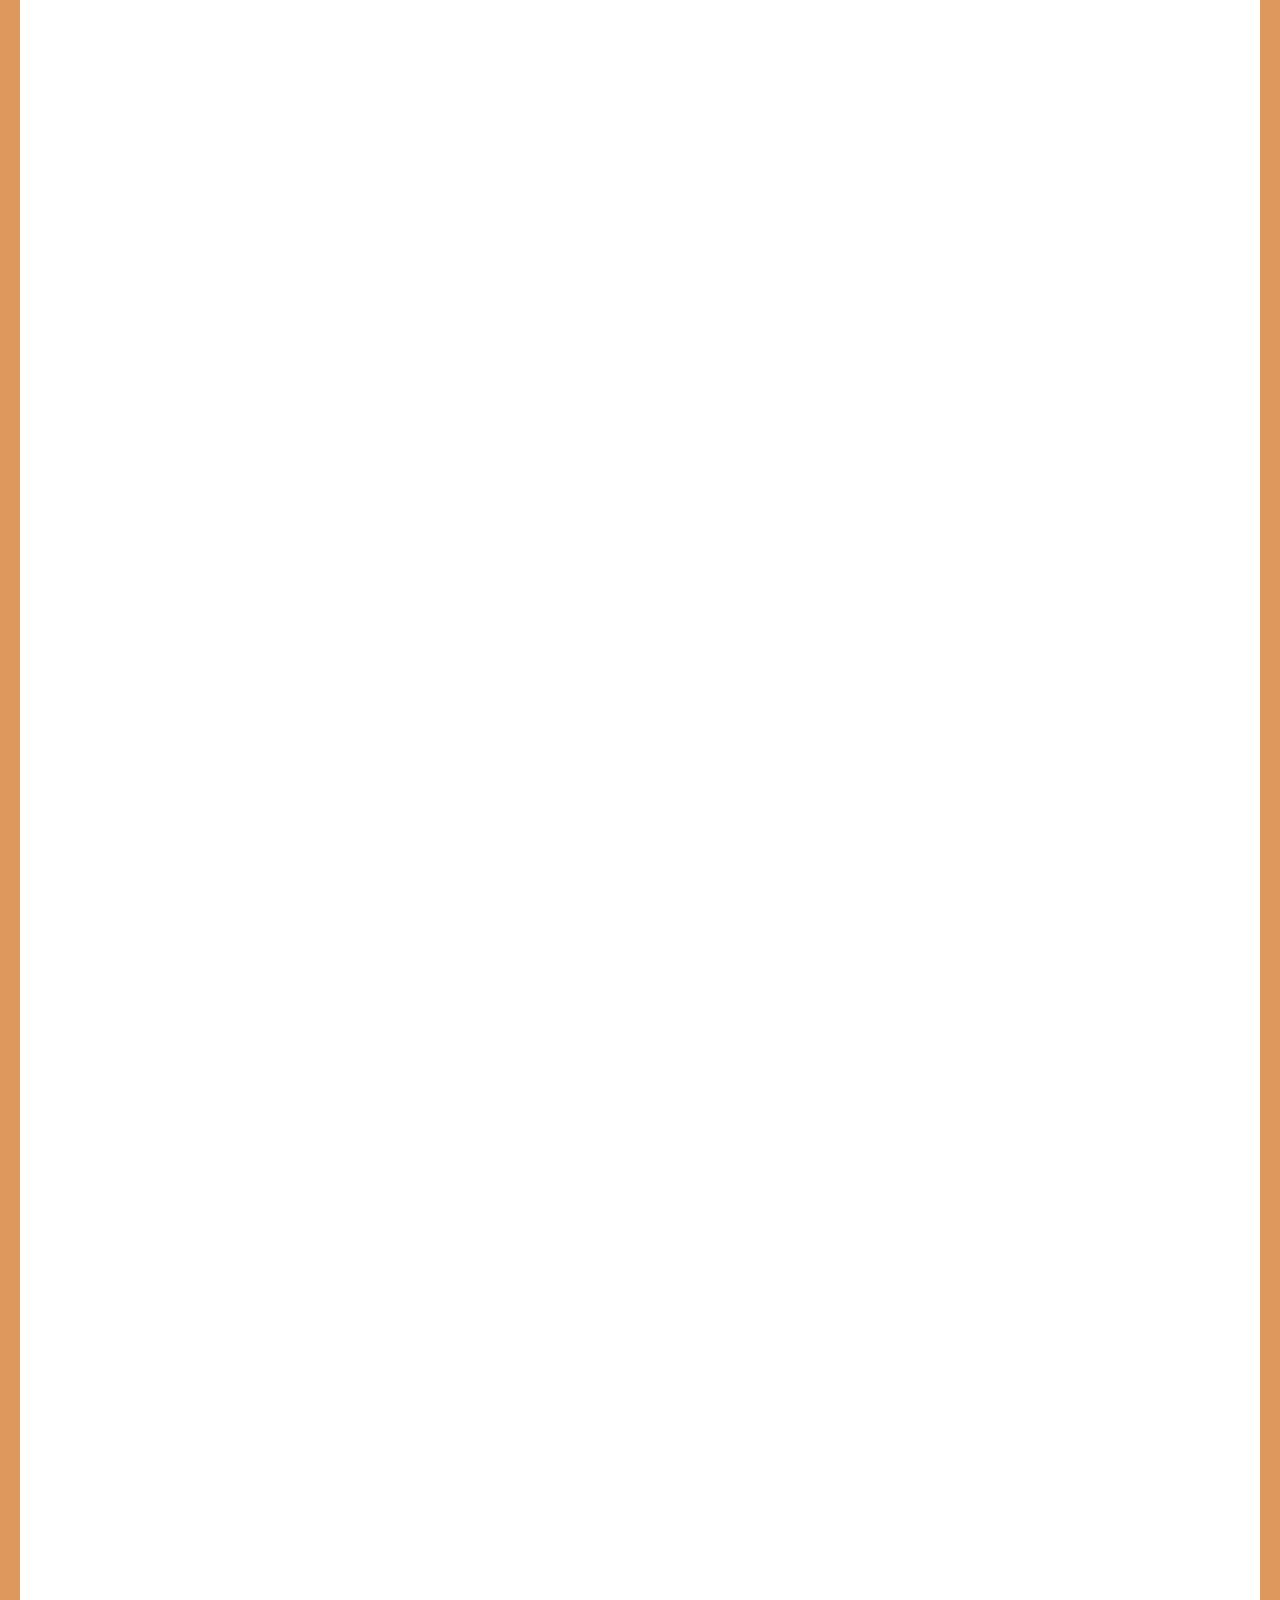
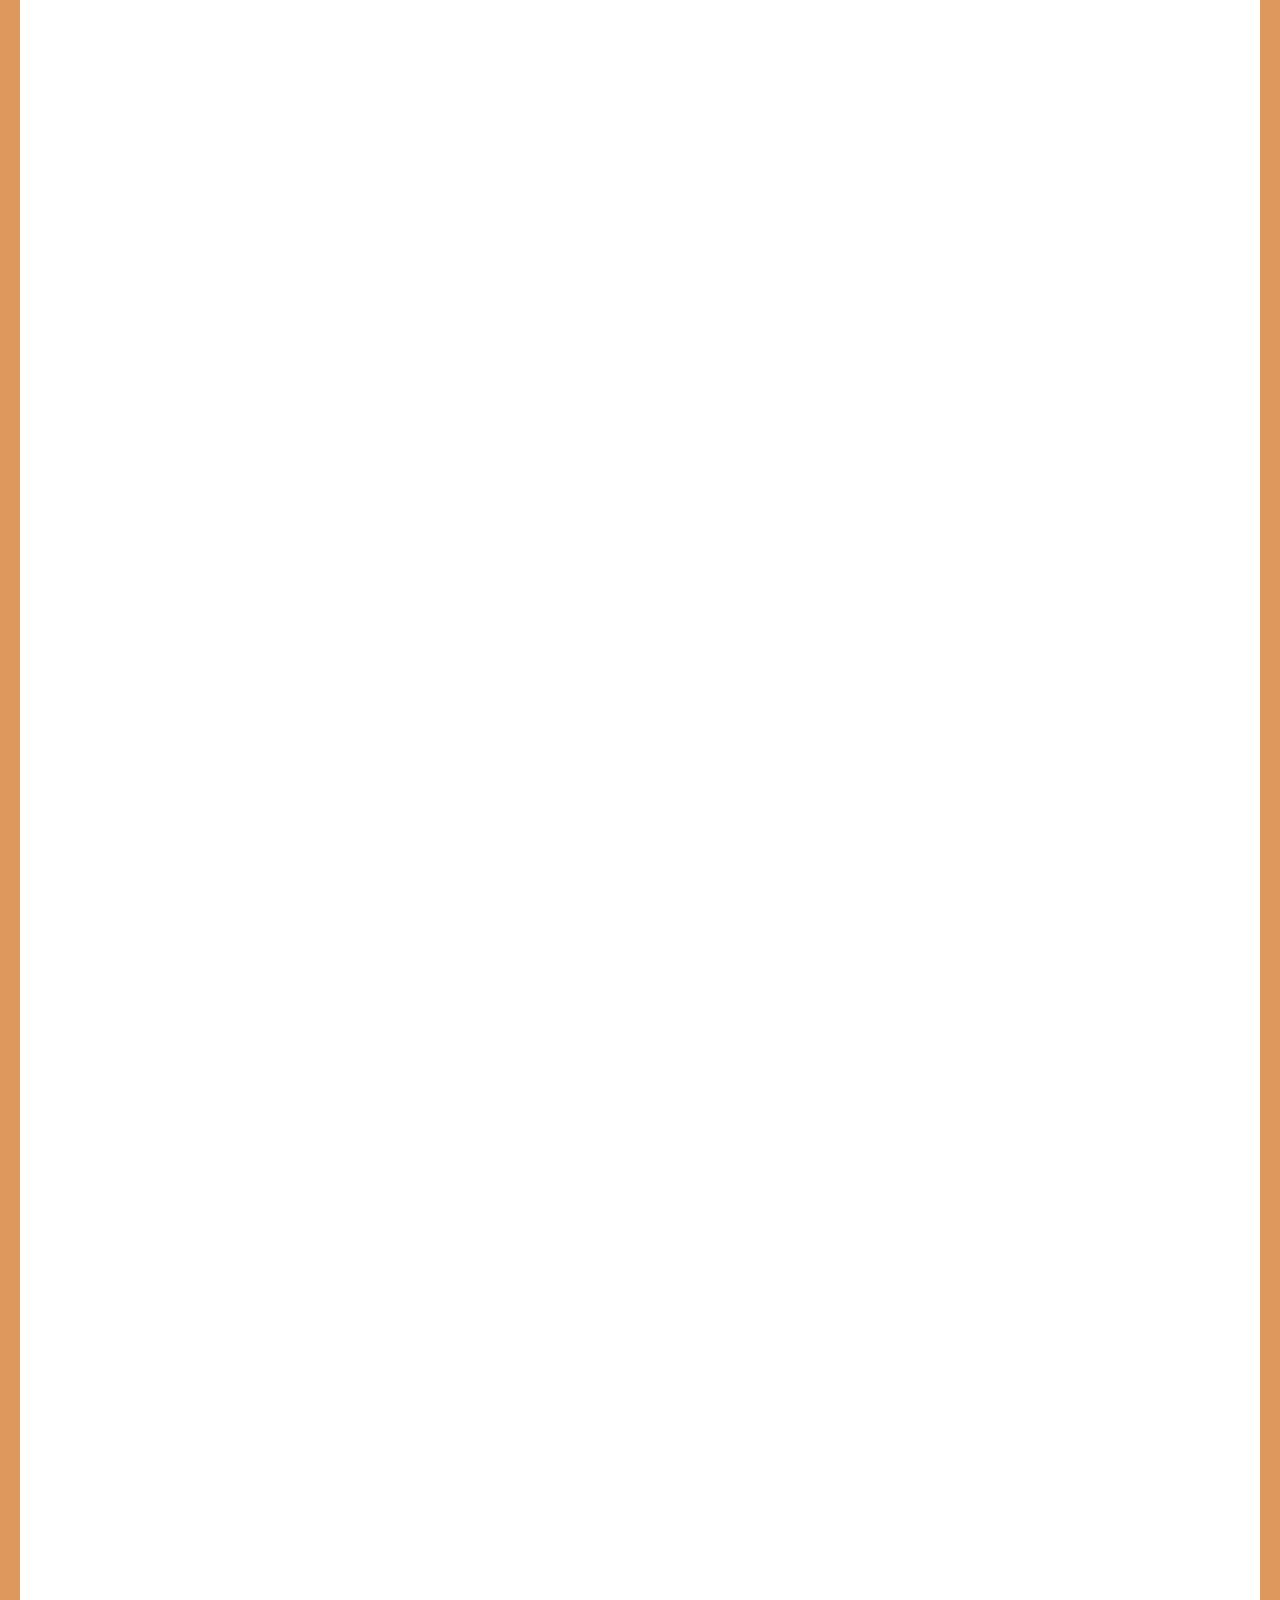
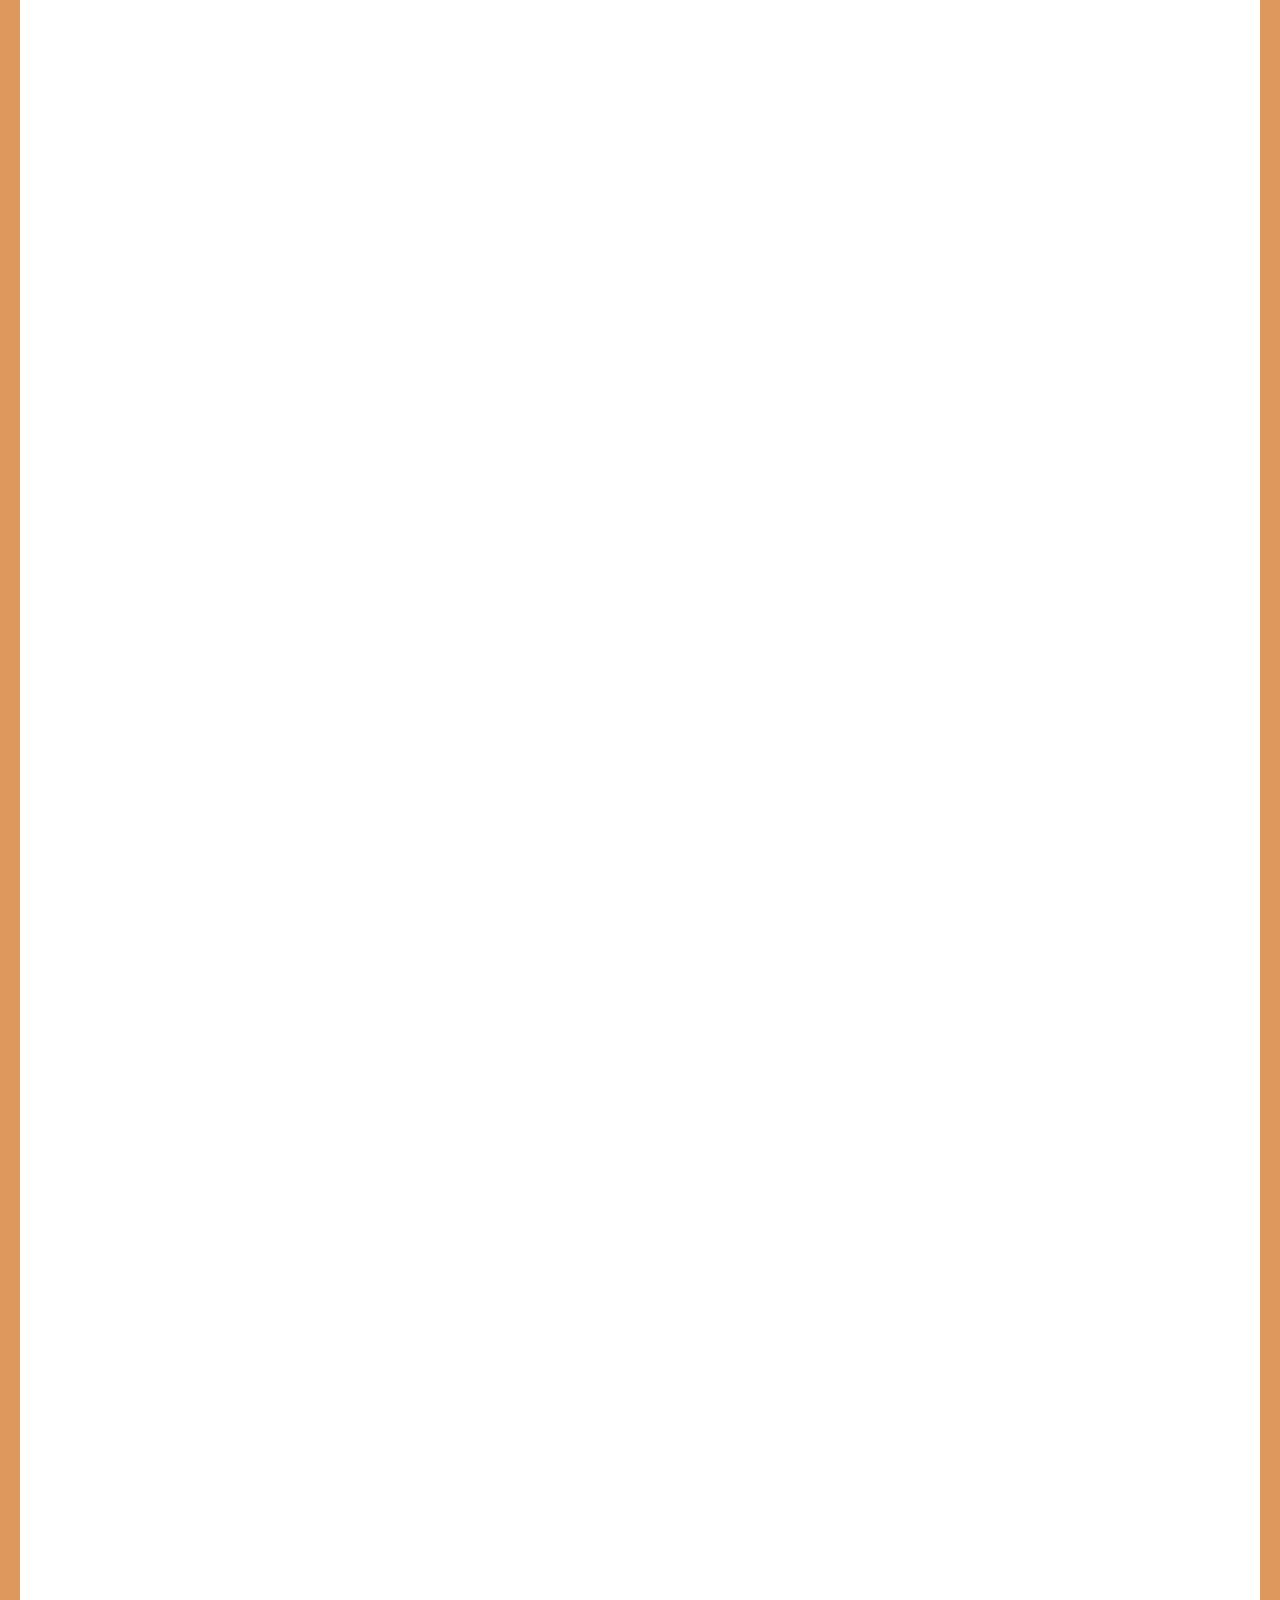
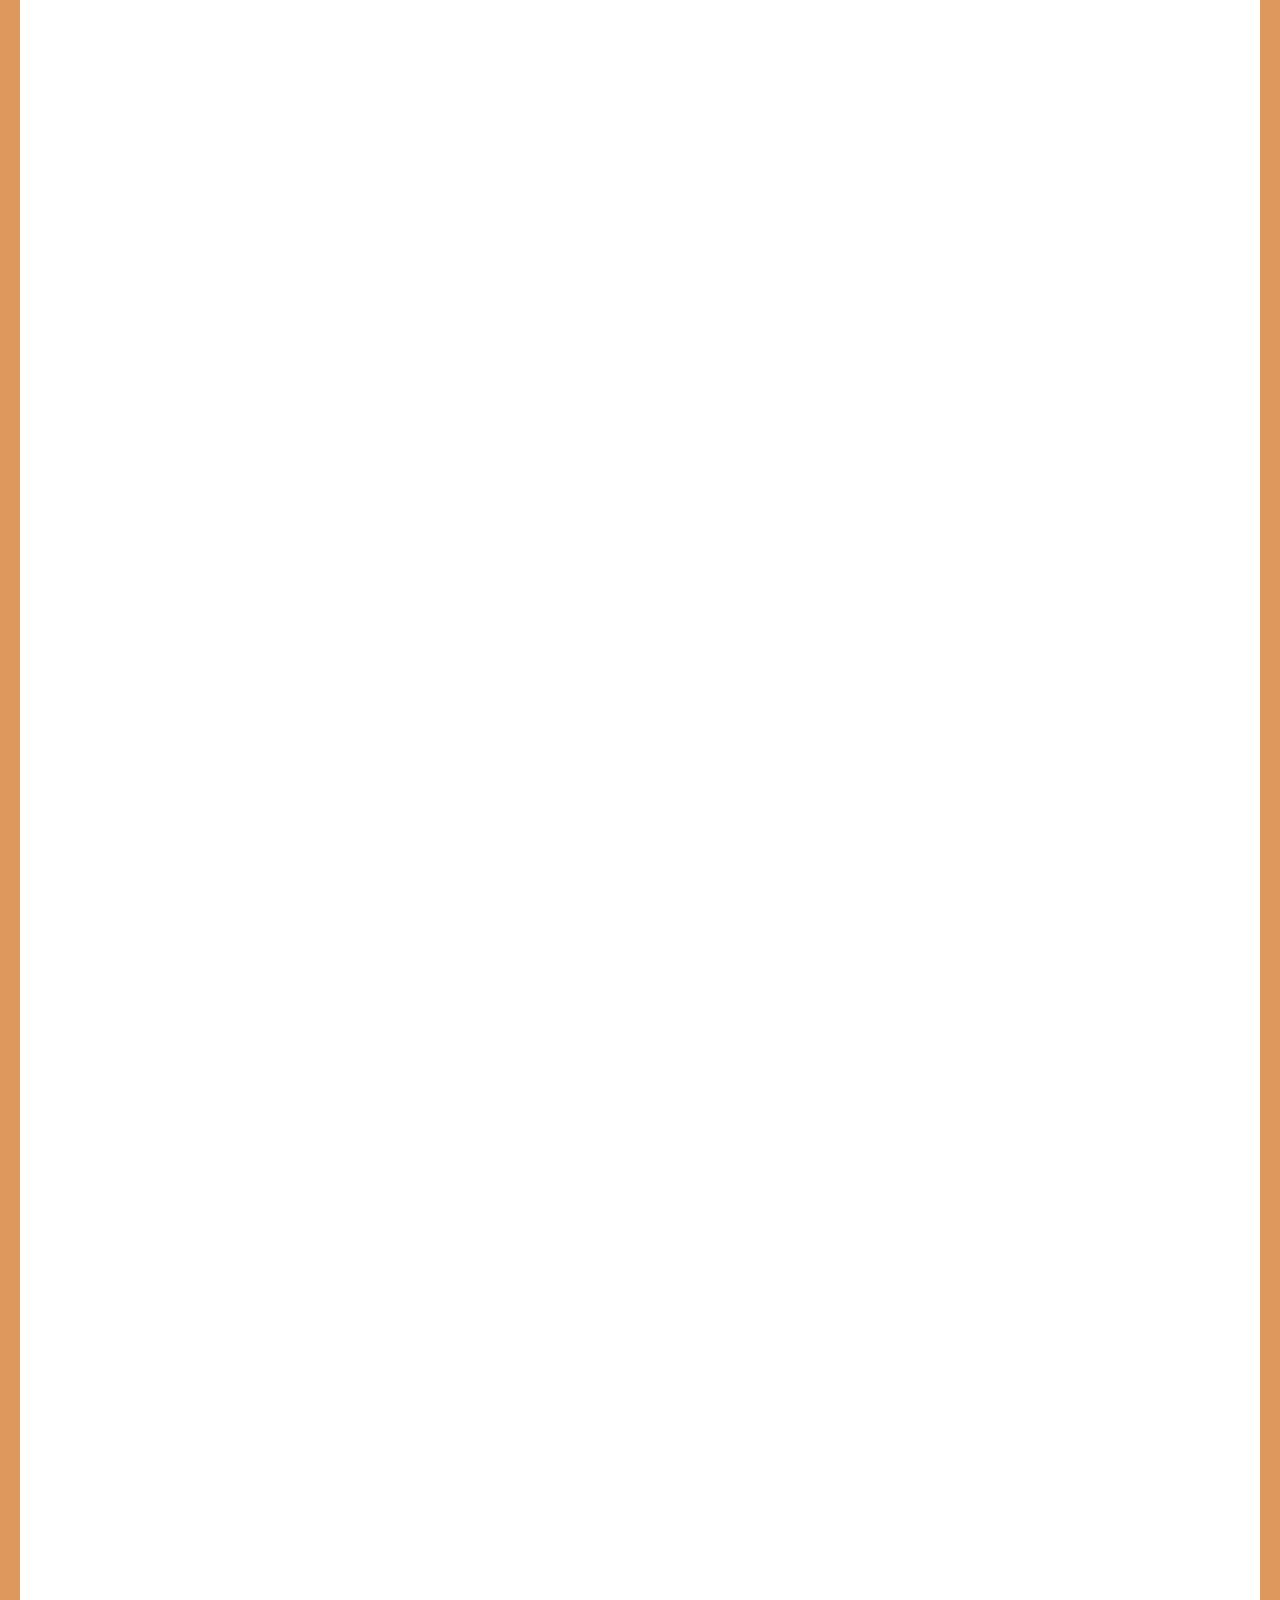
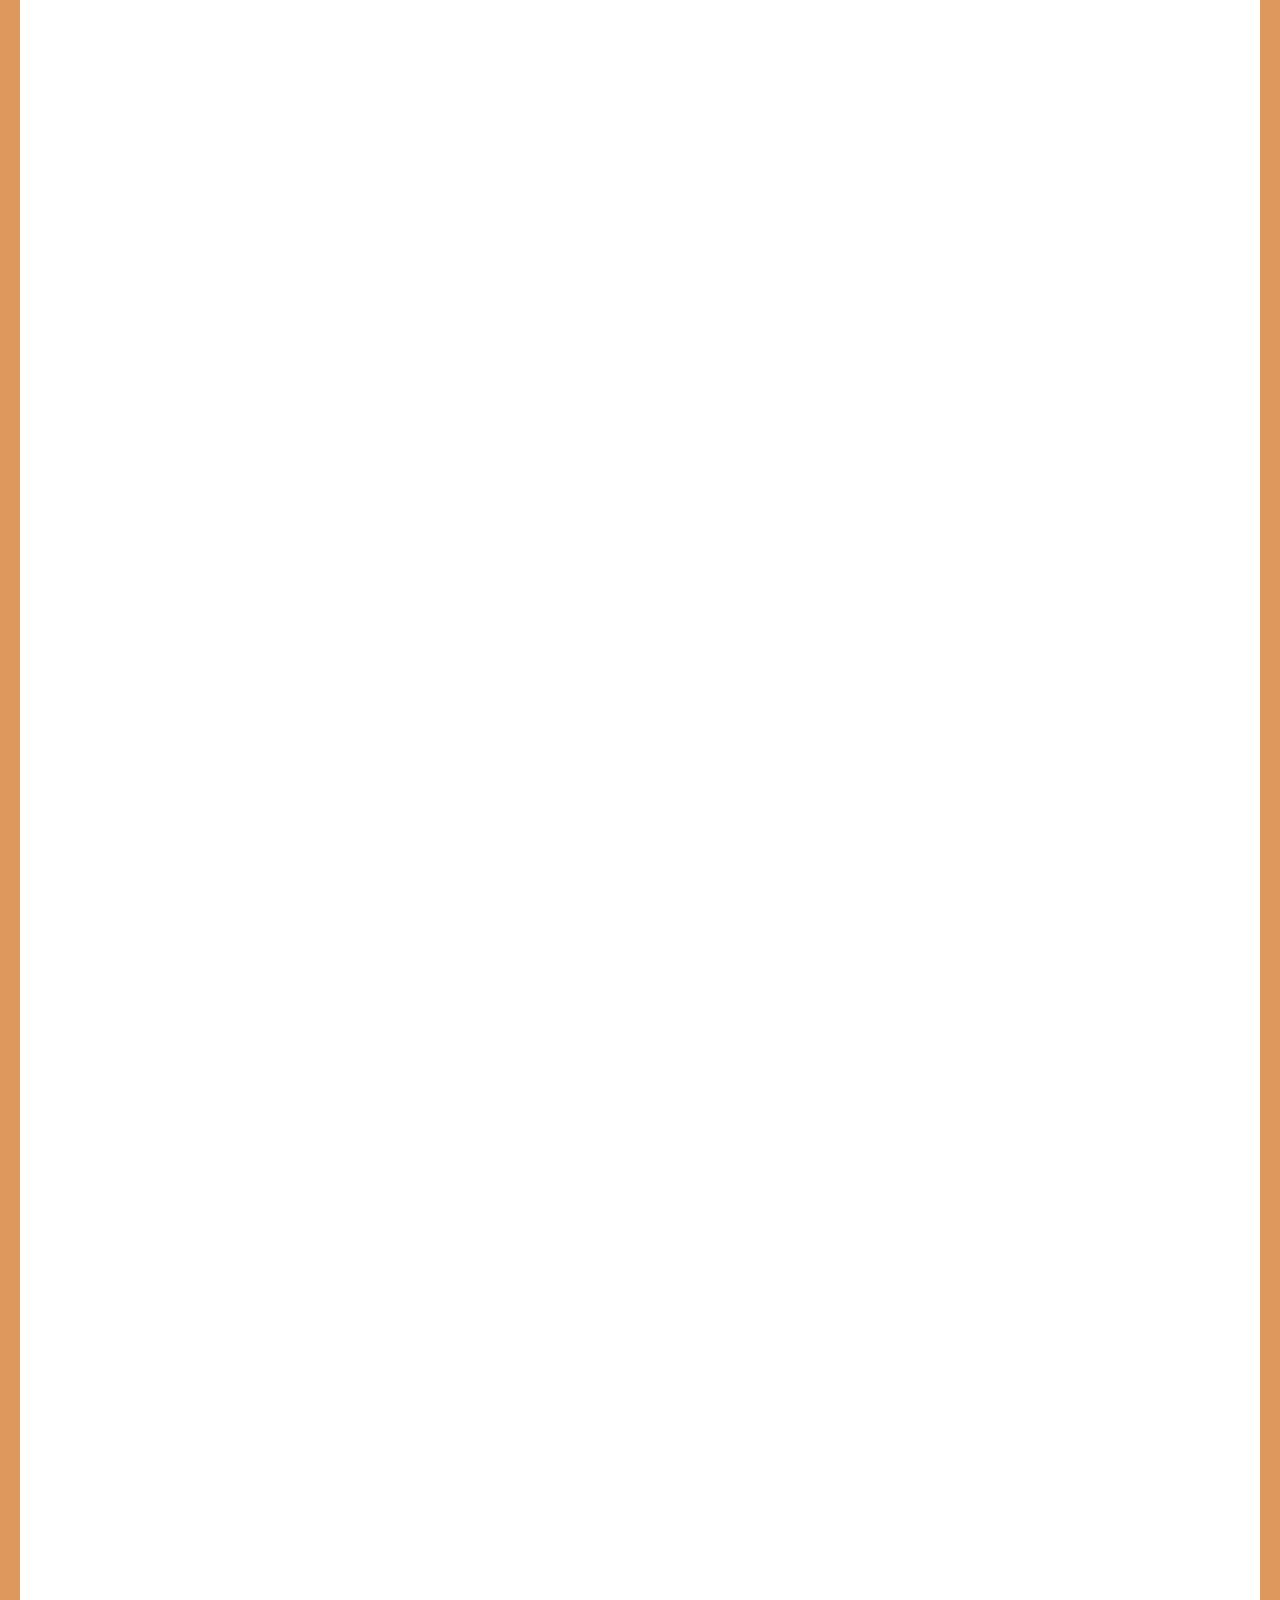
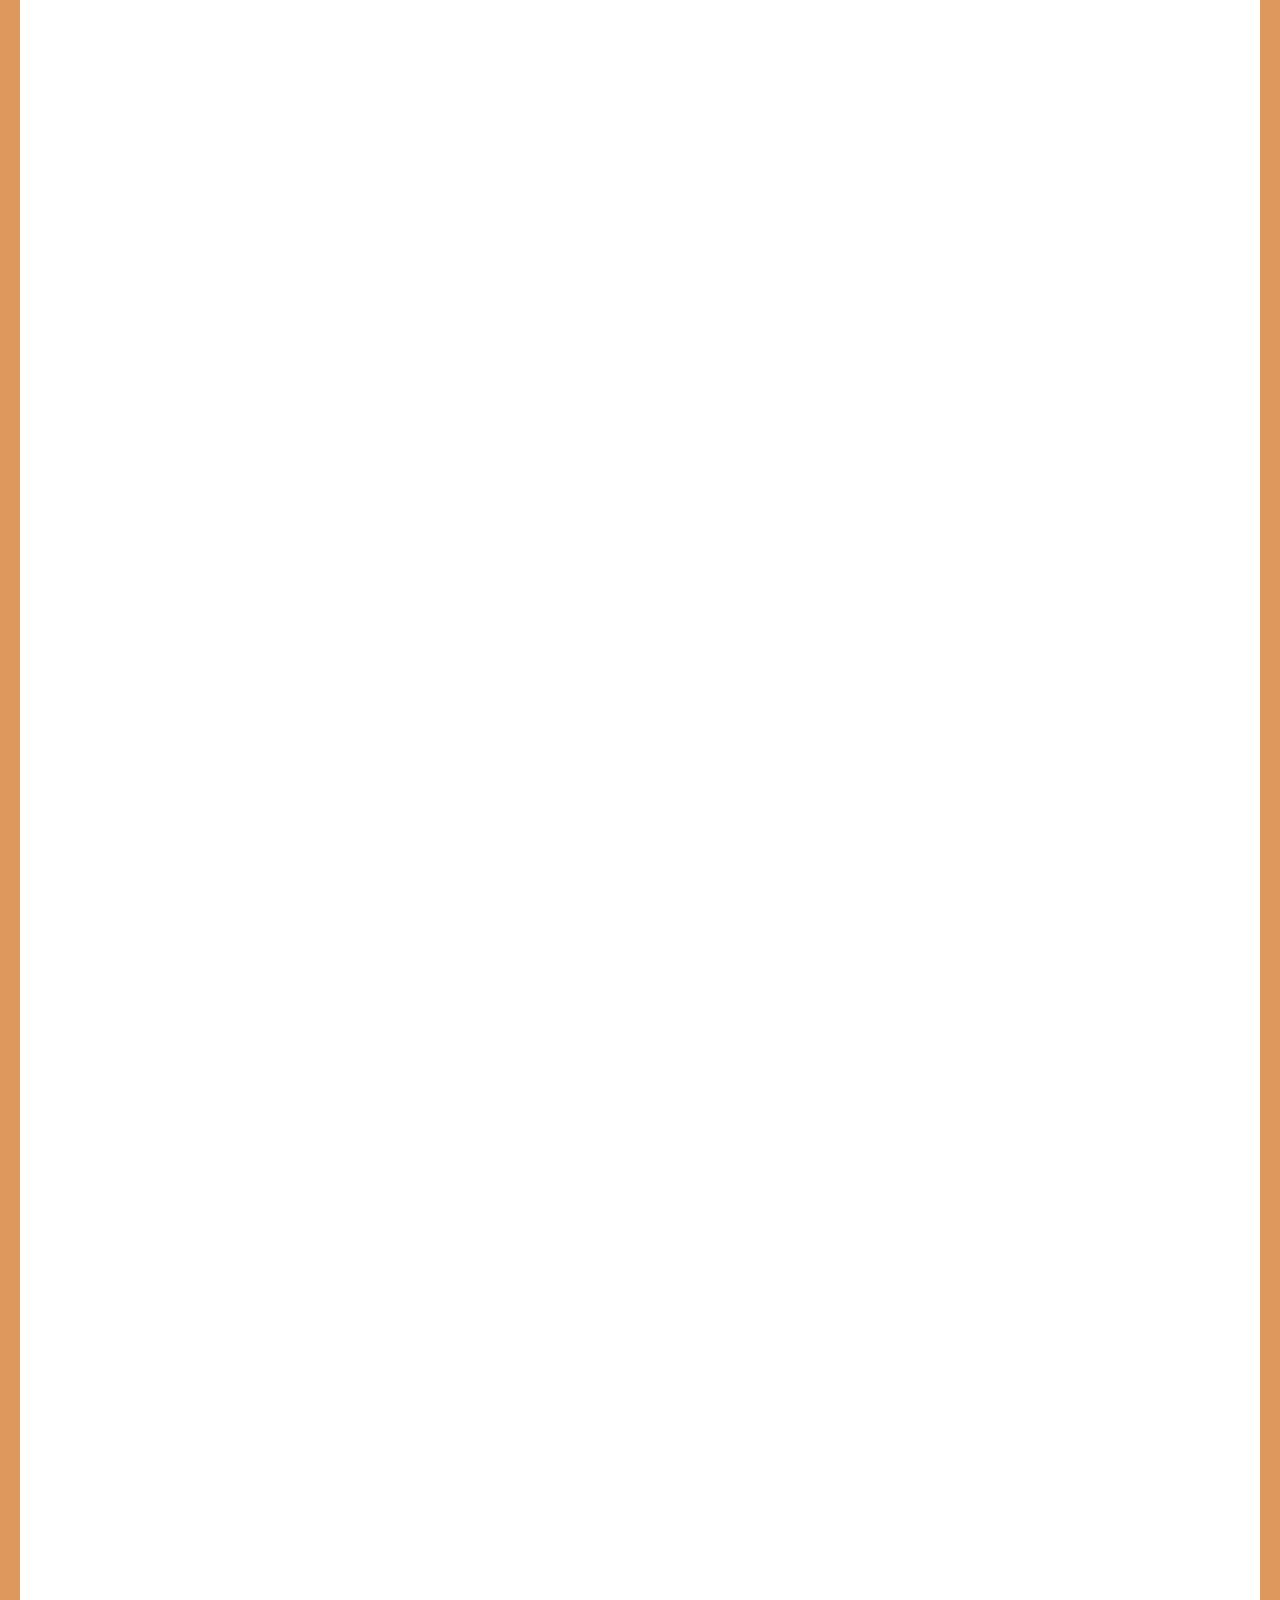
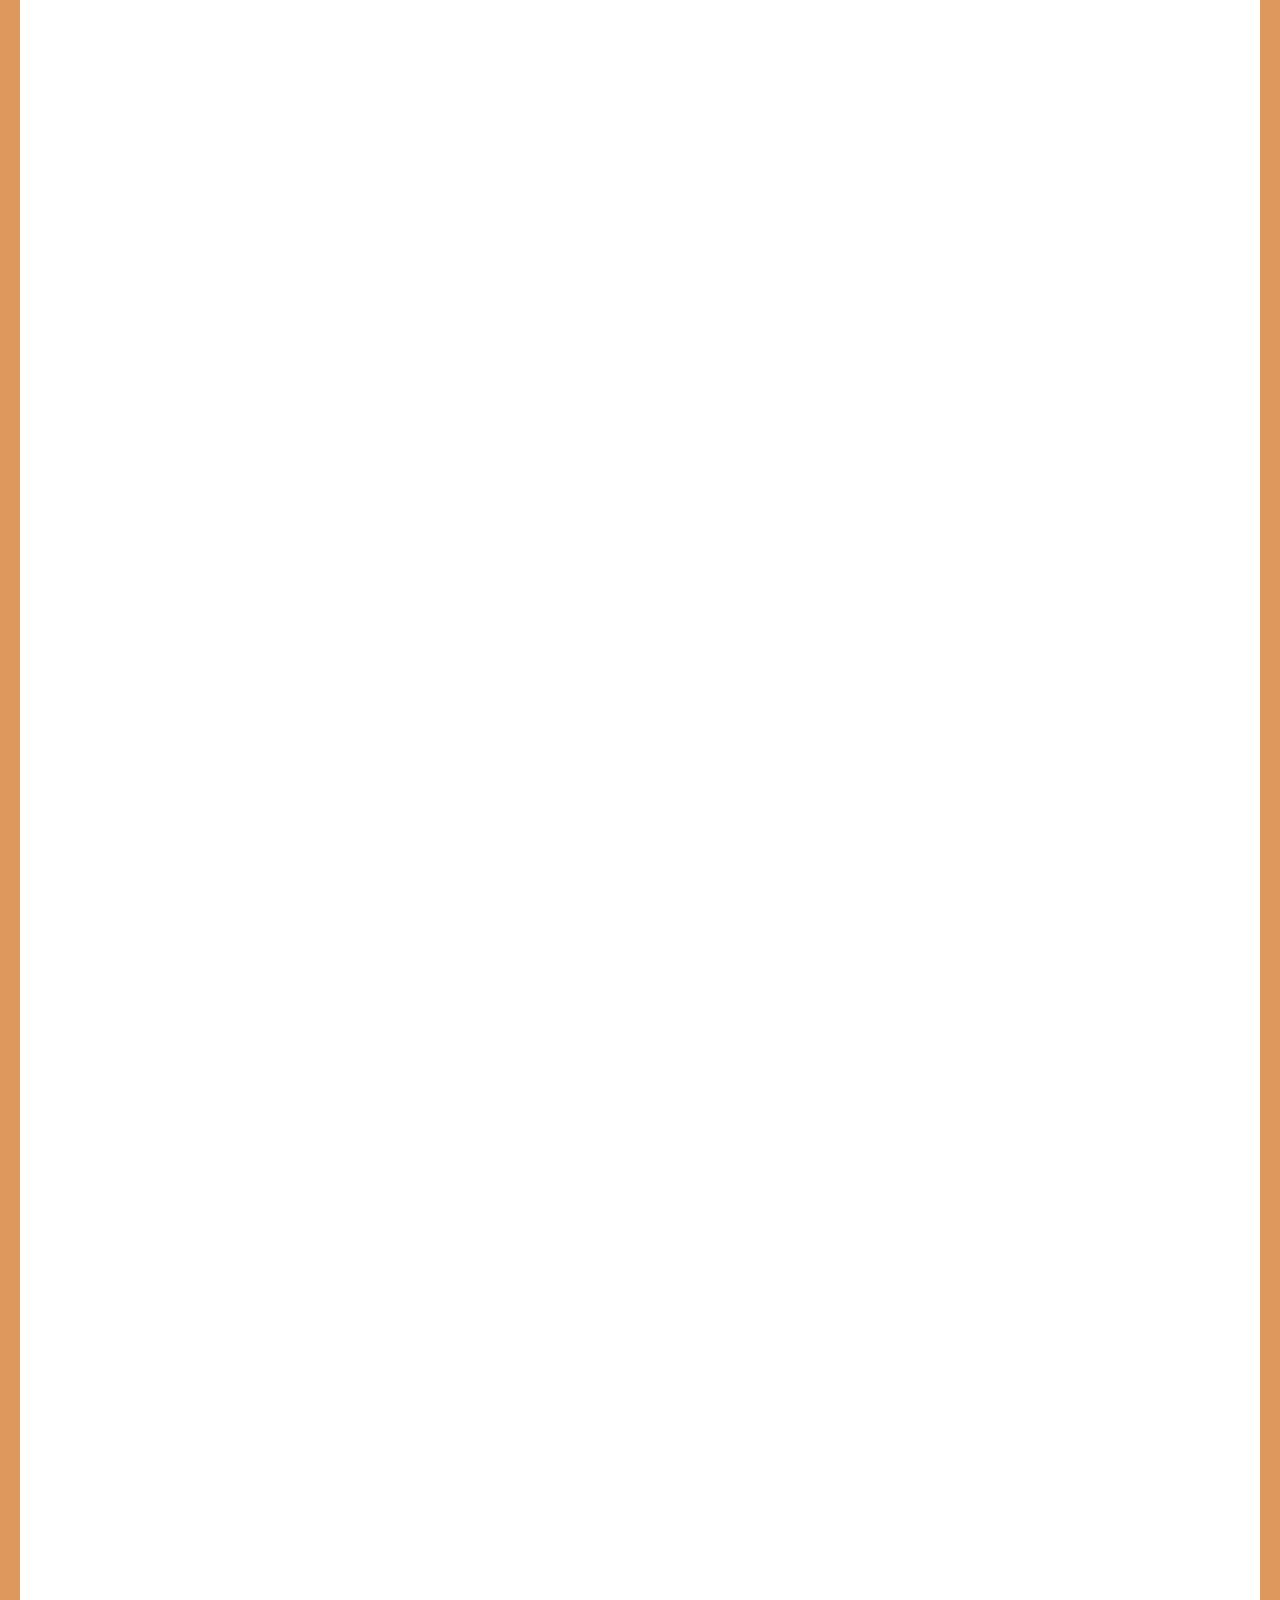
<file: senate-loyalty.html>
<!DOCTYPE html>
<html lang="en">

<head>
    <meta name="viewport" content="width=device-width, initial-scale=1">
    <title>Senate Loyalty</title>
    <link rel="stylesheet" type="text/css" href="https://maxcdn.bootstrapcdn.com/bootstrap/3.3.5/css/bootstrap.min.css">
    <link rel="stylesheet" type="text/css" href="stylesheets/main.css">
    <link rel="stylesheet" href="http://maxcdn.bootstrapcdn.com/font-awesome/4.4.0/css/font-awesome.min.css">
    <link rel="icon" href="images/logo.png">
    <link href="https://fonts.googleapis.com/css?family=Quicksand" rel="stylesheet">

</head>

<header>
    <!--    NAV BAR    -->
    <nav class="navbar navbar-default">
        <div class="container-fluid">
            <!-- Brand and toggle get grouped for better mobile display -->
            <div class="navbar-header">
                <button type="button" class="navbar-toggle collapsed" data-toggle="collapse" data-target="#bs-example-navbar-collapse-1" aria-expanded="false">
                        <span class="sr-only">Toggle navigation</span>
                        <span class="icon-bar"></span>
                        <span class="icon-bar"></span>
                        <span class="icon-bar"></span>
                    </button>
                <a href="index.html" class="navbar-brand"><i class="fa fa-search" aria-hidden="true"></i> TGIF</a>
            </div>

            <!-- Collect the nav links, forms, and other content for toggling -->
            <div class="collapse navbar-collapse" id="bs-example-navbar-collapse-1">

                <ul class="nav navbar-nav">
                    <li><a href="index.html">Home</a></li>
                    <li class="nav-item dropdown">
                        <a class="nav-link dropdown-toggle" href="#" id="navbarDropdown" role="button" data-toggle="dropdown" aria-haspopup="true" aria-expanded="false">Congress 113</a>
                        <ul class="dropdown-menu" aria-labelledby="navbarDropdown">
                            <li><a class="dropdown-item" href="senate.html">Senate</a></li>
                            <li class="dropdown-divider"></li>
                            <li><a class="dropdown-item" href="house.html">House</a>
                        </ul>
                        </li>
                        <li class="nav-item dropdown">
                            <a class="nav-link dropdown-toggle" href="senate-attendance.html" id="navbarDropdown" role="button" data-toggle="dropdown" aria-haspopup="true" aria-expanded="false">Attendance</a>
                            <ul class="dropdown-menu" aria-labelledby="navbarDropdown">
                                <li><a class="dropdown-item" href="senate-attendance.html">Senate</a></li>
                                <li class="dropdown-divider"></li>
                                <li><a class="dropdown-item" href="house-attendance.html">House</a></li>
                            </ul>
                        </li>
                        <li class="active" class="nav-item dropdown">
                            <a class="nav-link dropdown-toggle" href="senate-loyalty.html" id="navbarDropdown" role="button" data-toggle="dropdown" aria-haspopup="true" aria-expanded="false">Party Loyalty</a>
                            <ul class="dropdown-menu" aria-labelledby="navbarDropdown">
                                <li class="active"><a class="dropdown-item" href="senate-loyalty.html">Senate</a></li>
                                <li class="dropdown-divider"></li>
                                <li><a class="dropdown-item" href="house-loyalty.html">House</a></li>
                            </ul>
                        </li>
                </ul>
                <ul class="nav navbar-nav navbar-right">
                    <li><a href="#" class="fa fa-envelope"> info@tgif.net</a></li>
                    <!--        <li><a href="#">Login <i class="fa fa-user"></i></a></li>-->
                </ul>
            </div>
            <!-- /.navbar-collapse -->
        </div>
        <!-- /.container-fluid -->
    </nav>
</header>

<!--   CONTENT   -->

<body>
    <div class="text">
        <h2>Party Loyalty</h2>
        <p>Those who consider themselves to be strong partisans, strong Democrats and strong Republicans respectively, tend to be the most faithful in voting for their party's nominee for office and legislation that backs their party's agenda.</p>
        <h3>Senate at a glance</h3>
        <table class="table">
            <thead>
                <tr>
                    <td>Party</td>
                    <td>No. of Reps</td>
                    <td>% Voted w/ Party</td>
                </tr>
            </thead>
            <tbody id="at-a-glance">

            </tbody>
        </table>

<!--        <hr>-->

        <div class="container">
            <div class="floatLeft">
                <h3>Least Loyal</h3>
                <h4>(Bottom 10% of Party)</h4>
                <table>
                    <thead>
                        <tr>
                            <th>Name</th>
                            <th>No. Party Votes</th>
                            <th>% Party Votes</th>
                        </tr>
                    </thead>
                    <tbody id="least-loyal">
                    </tbody>
                </table>
            </div>
            <div class="floatRight">


                <h3>Most Loyal</h3>
                <h4>(Top 10% of Party)</h4>
                <table>
                    <thead>
                        <tr>
                            <th>Name</th>
                            <th>No. Party Votes</th>
                            <th>% Party Votes</th>
                        </tr>
                    </thead>
                    <tbody id="most-loyal">

                    </tbody>
                </table>
            </div>
        </div>
    </div>

    <!--    LINK TO BOOTSTRAP    -->
    <script src="https://code.jquery.com/jquery-3.3.1.js"></script>
    <script src="https://maxcdn.bootstrapcdn.com/bootstrap/3.3.5/js/bootstrap.min.js"></script>

    <script src="js/json-statistics.js"></script>
</body>

</html>
</file>
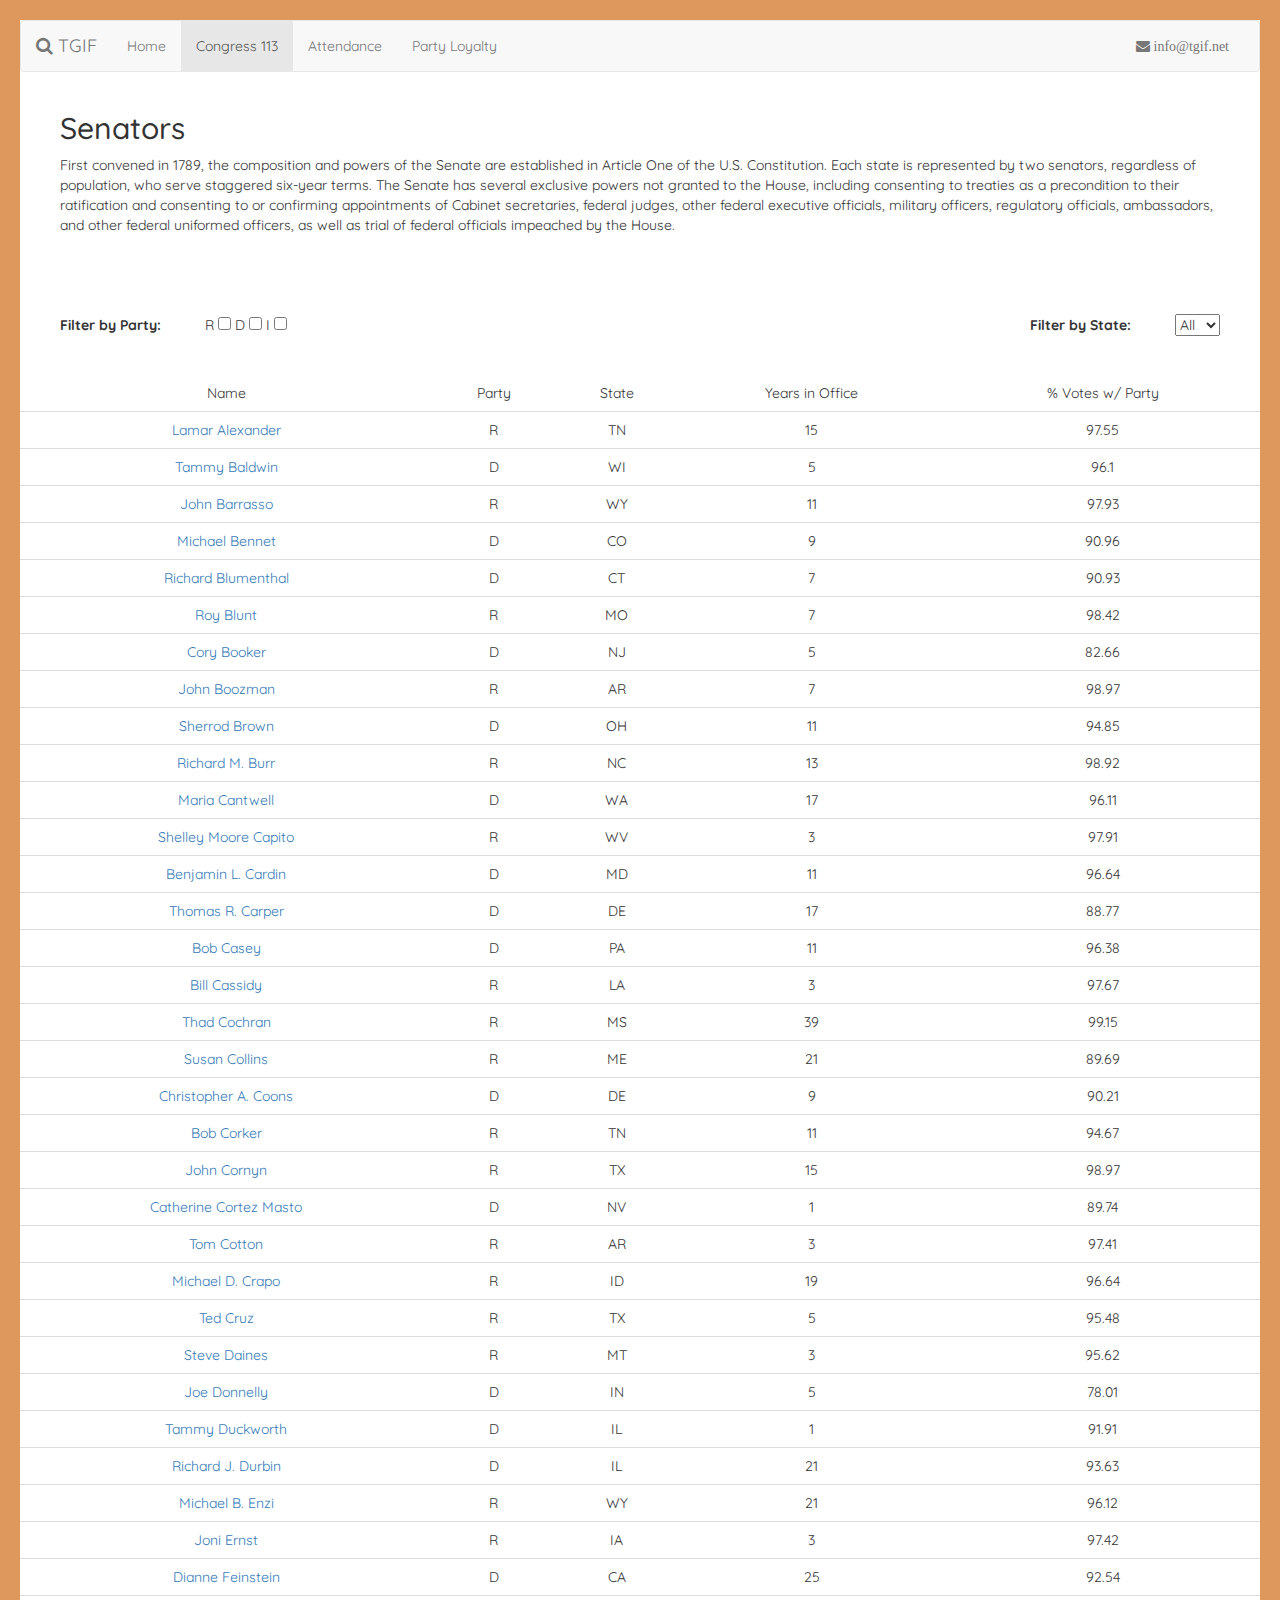
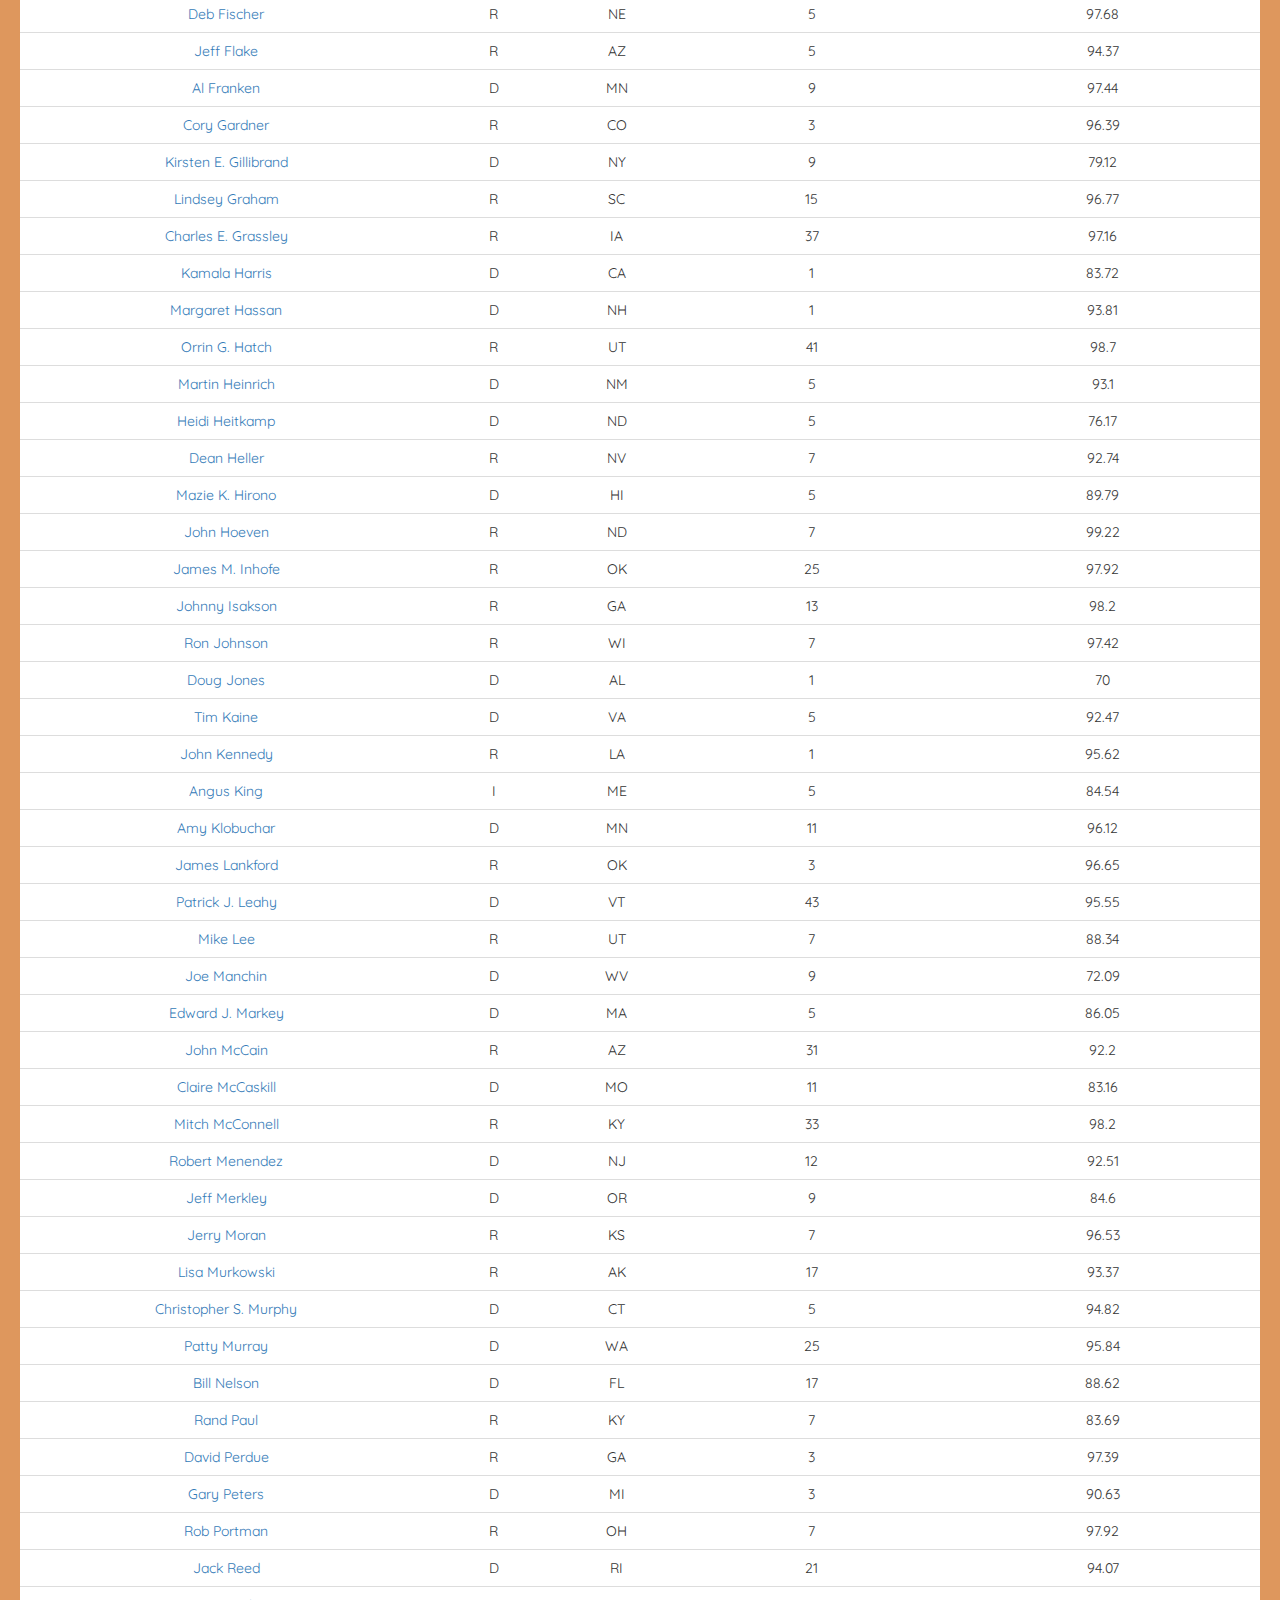
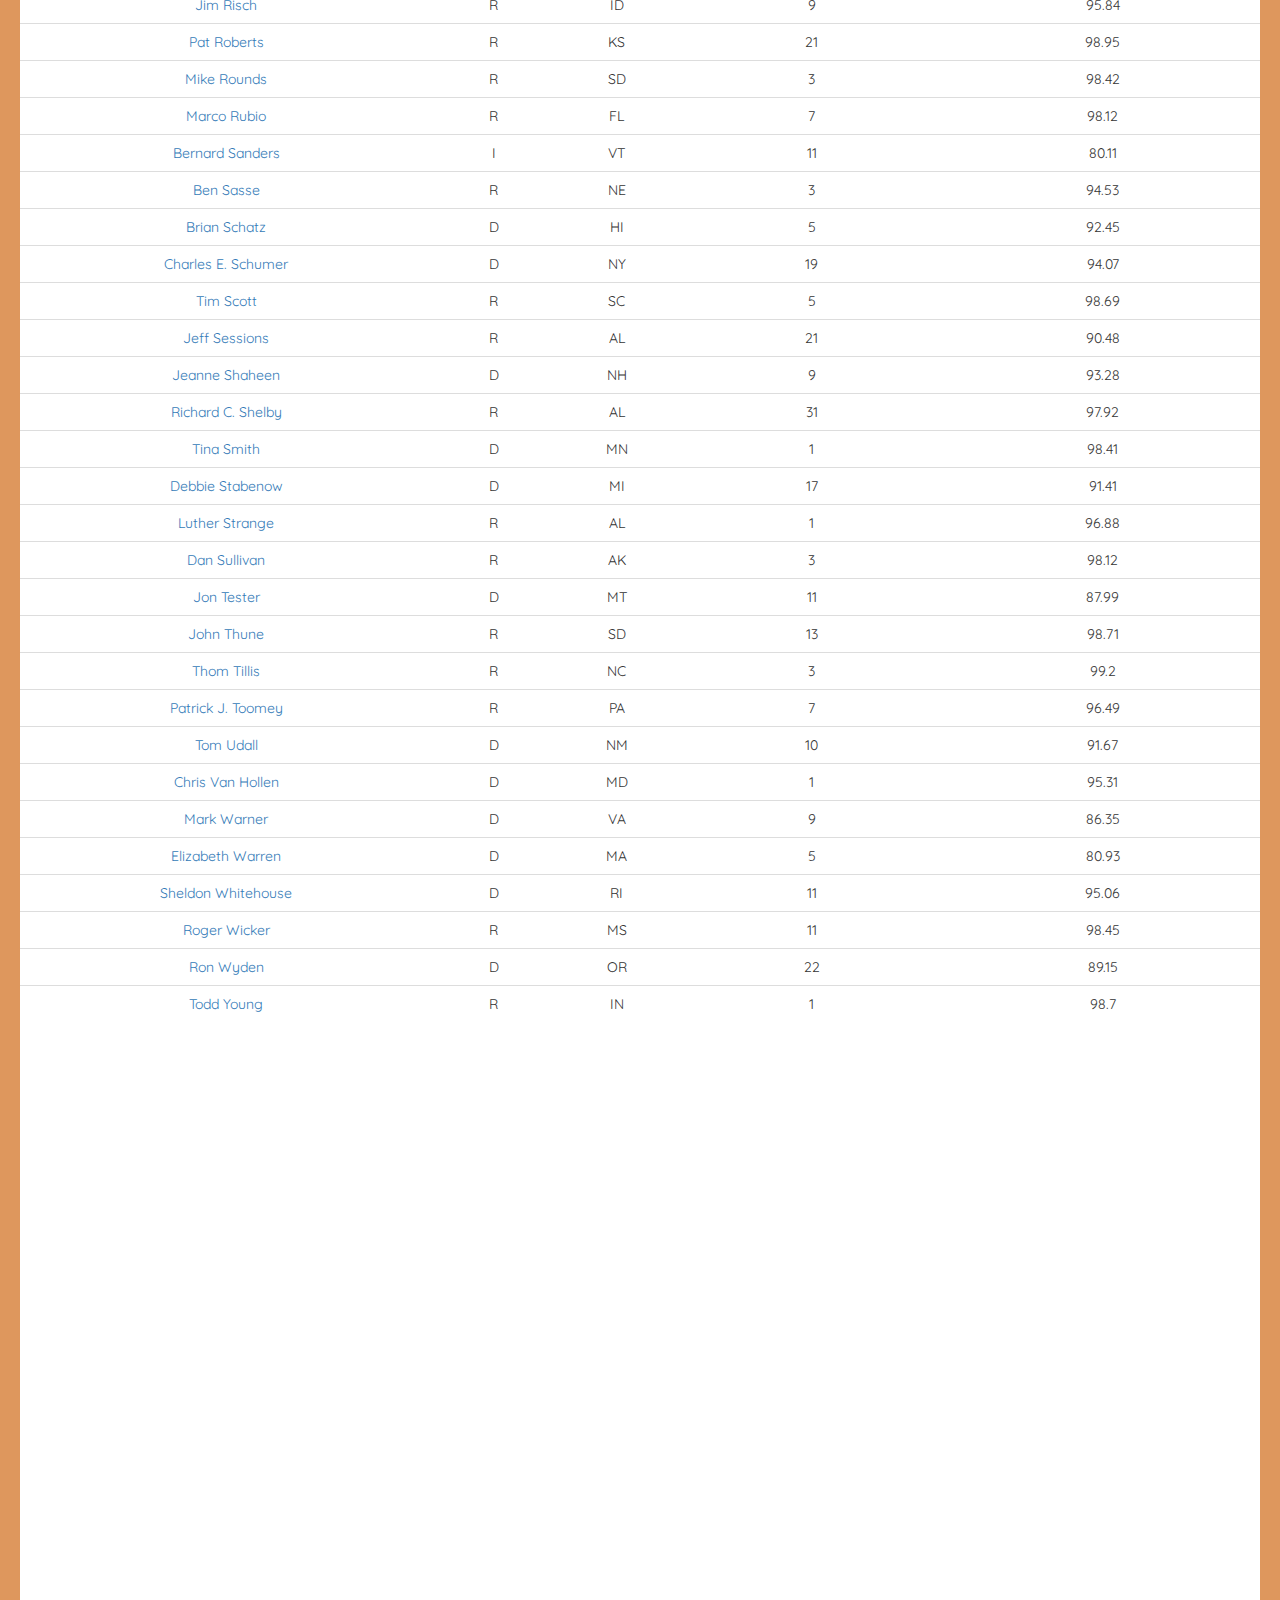
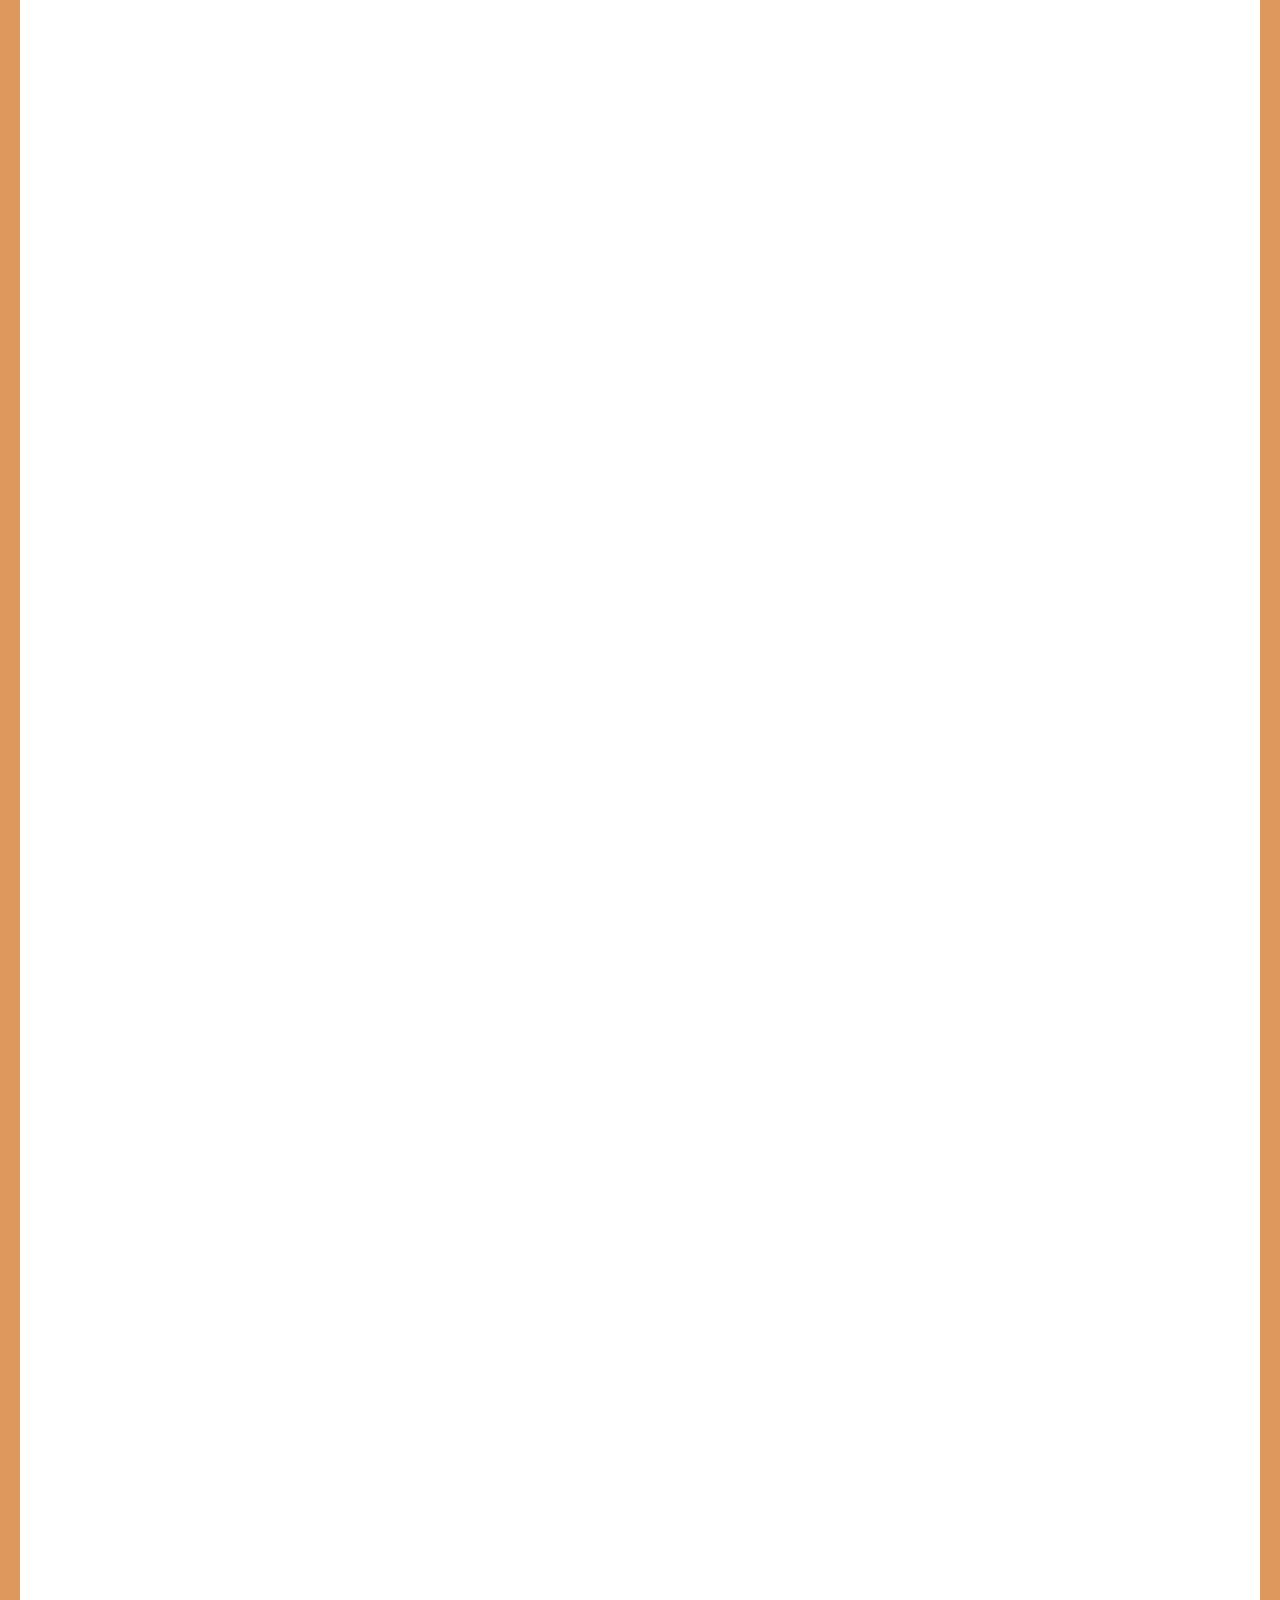
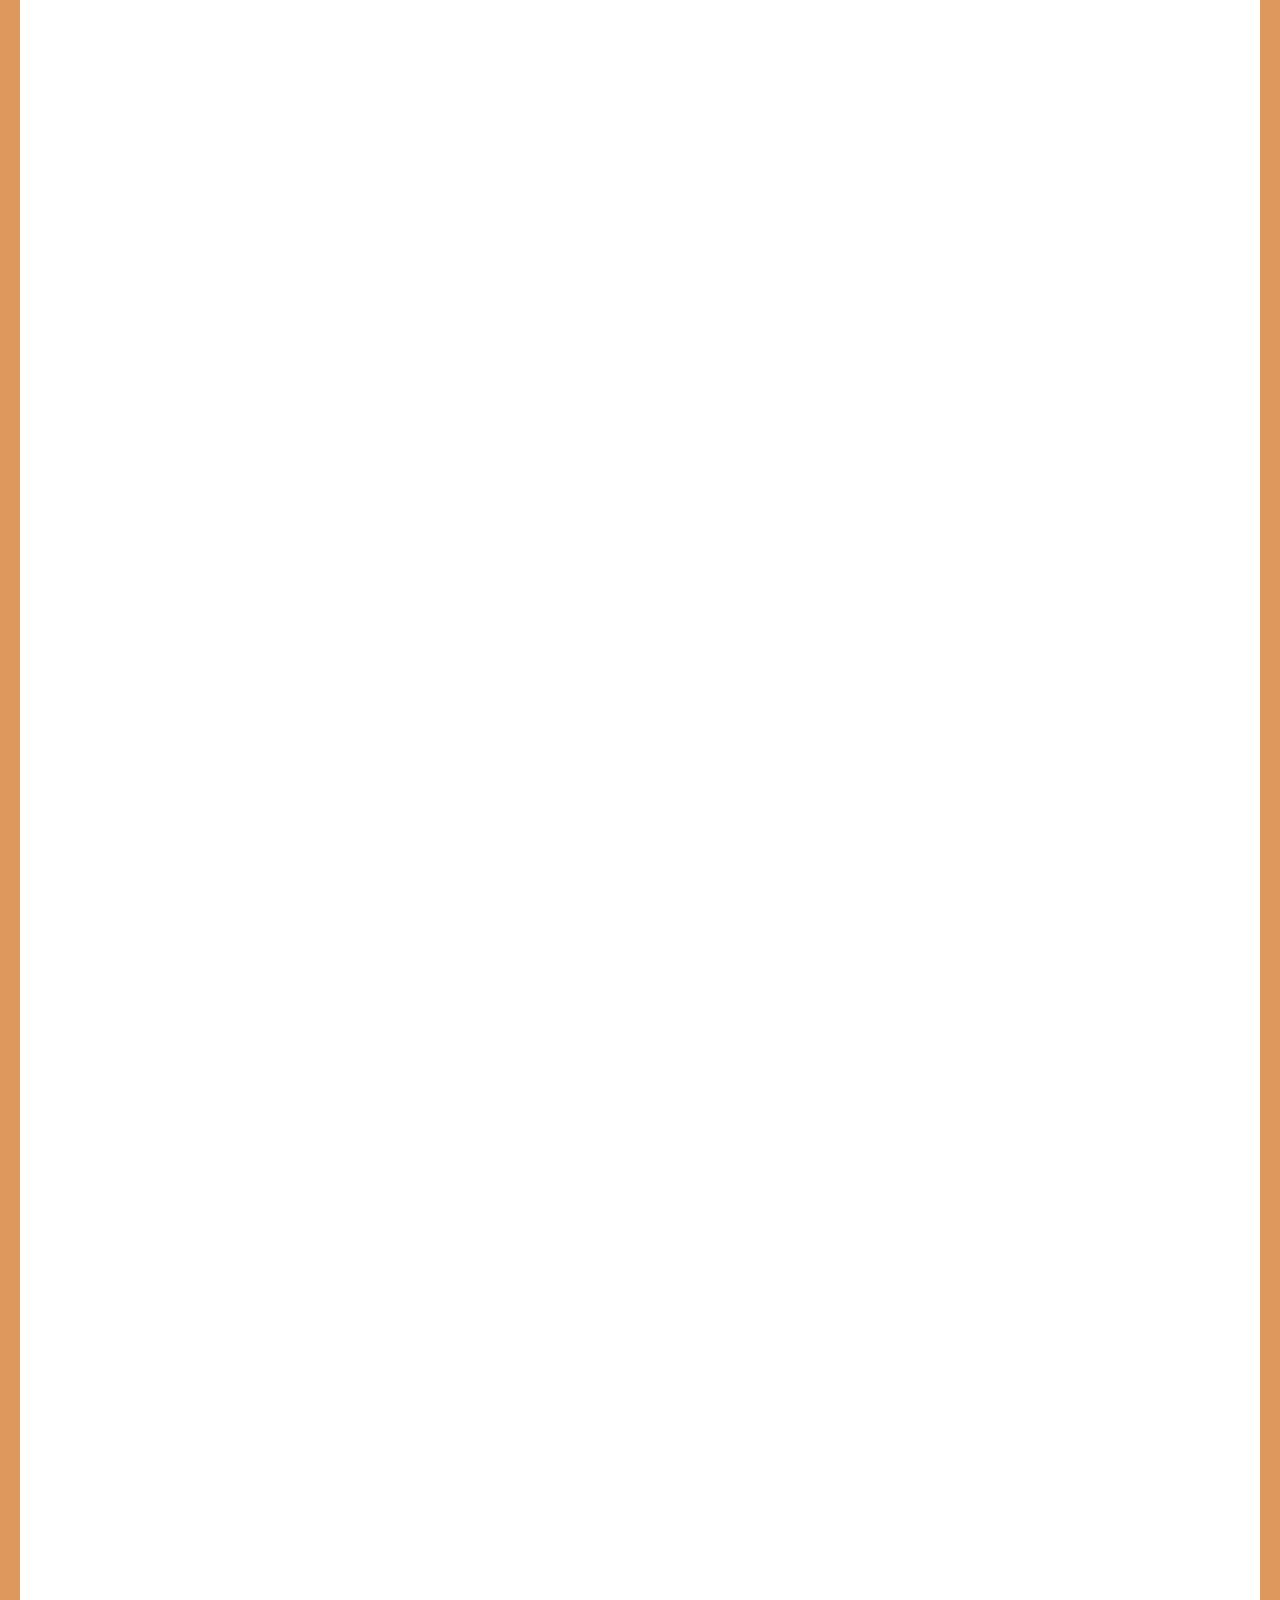
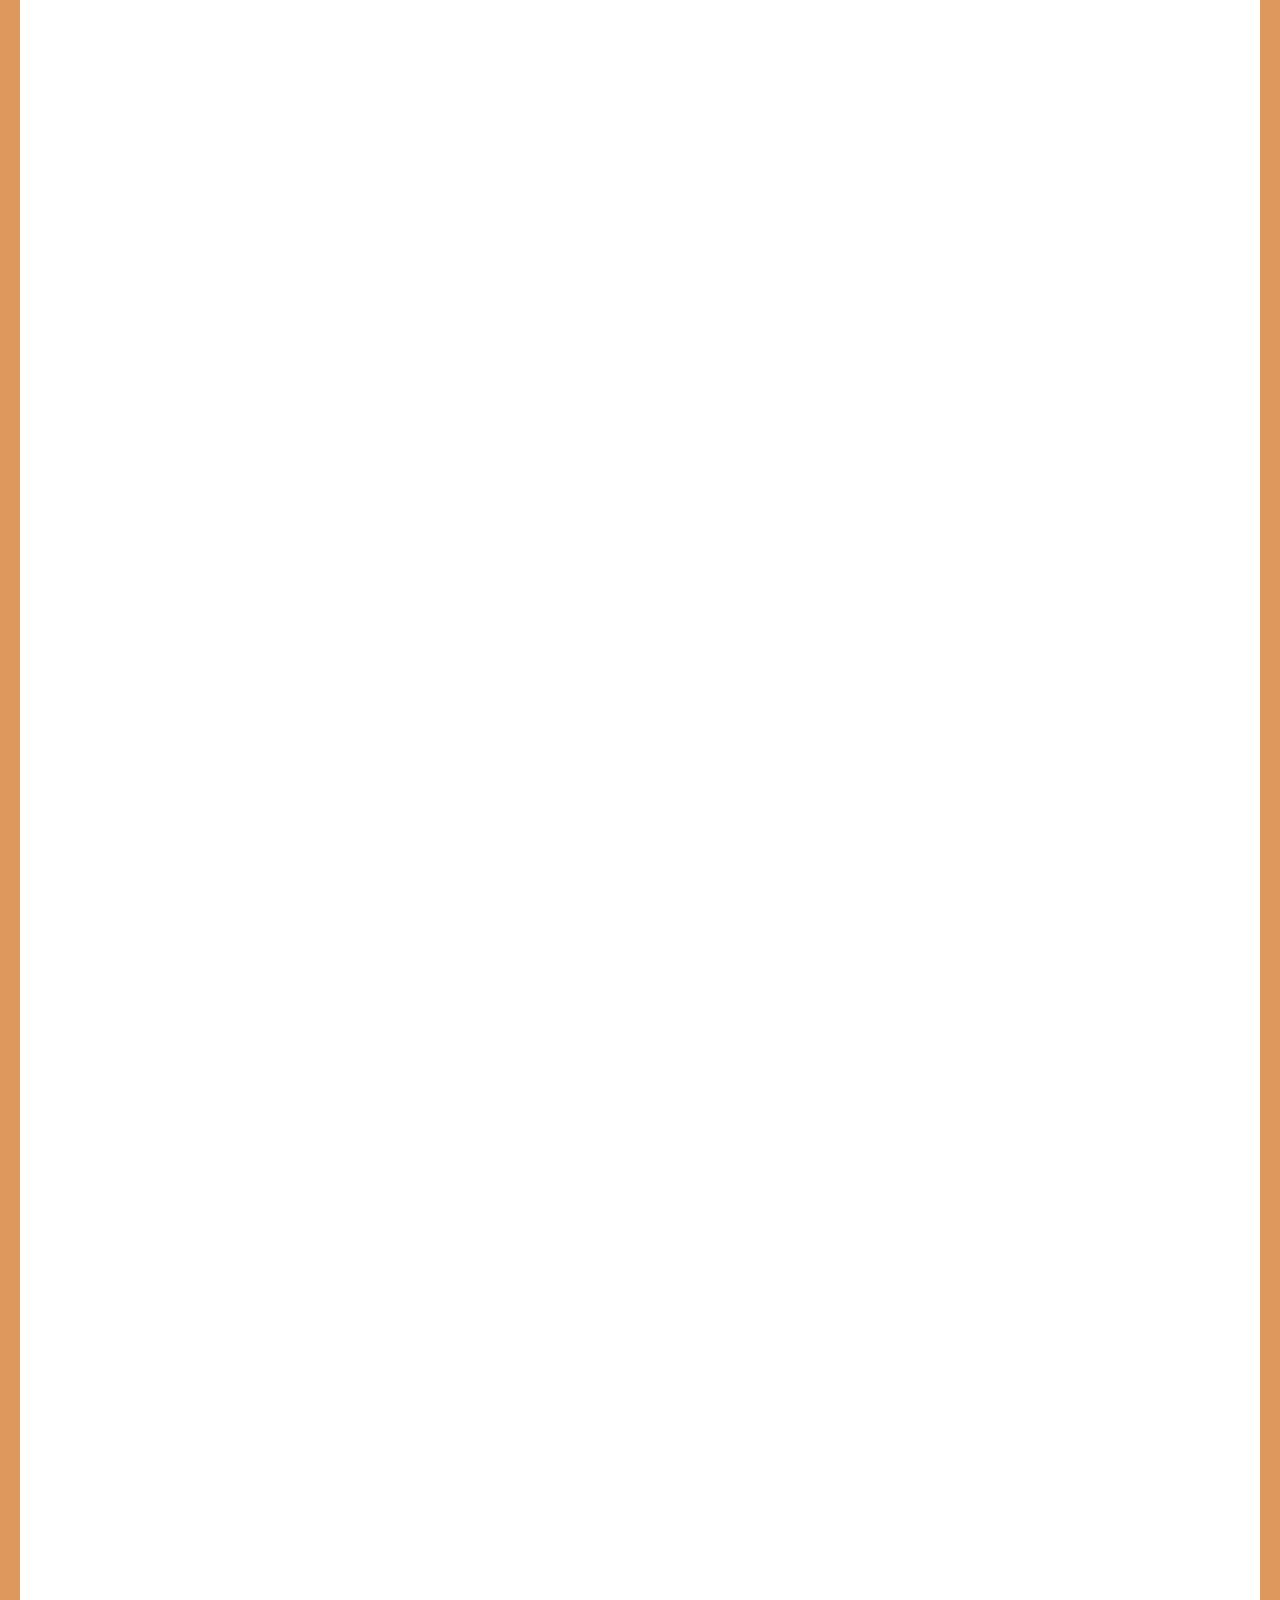
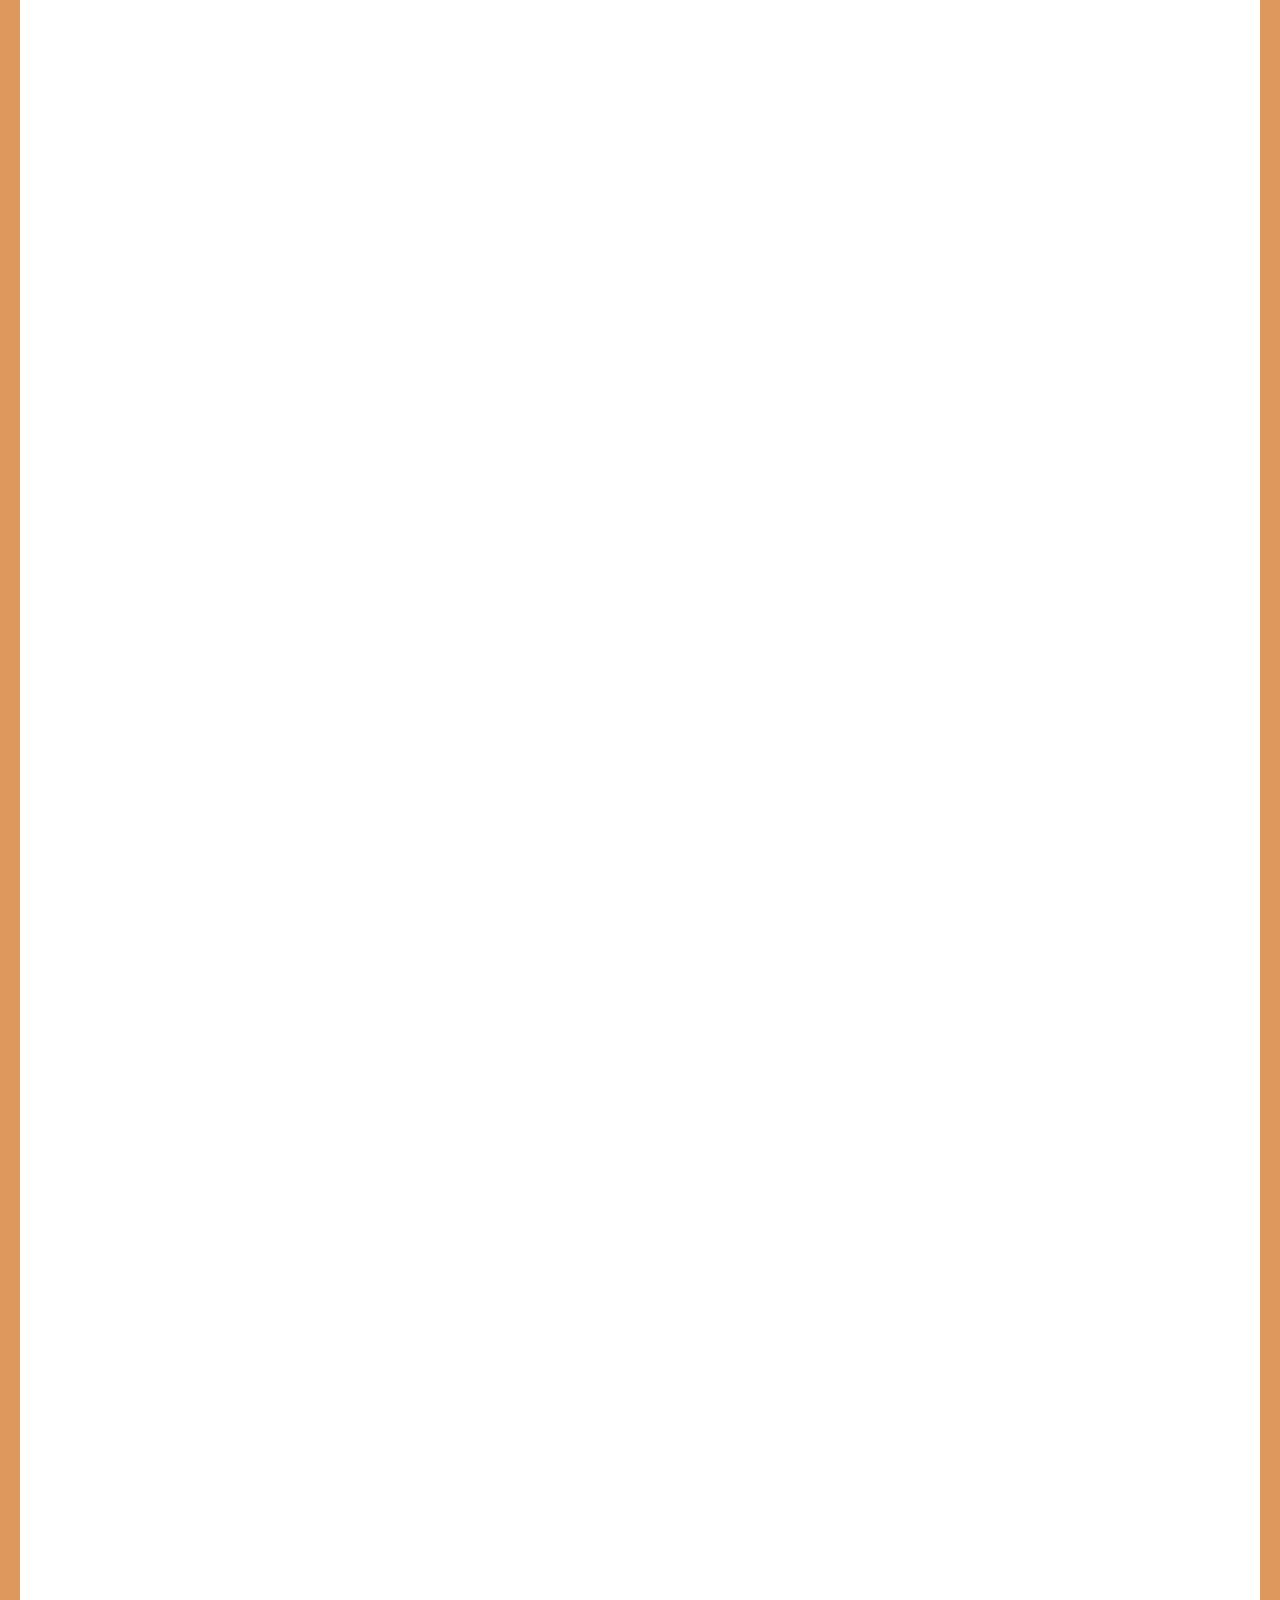
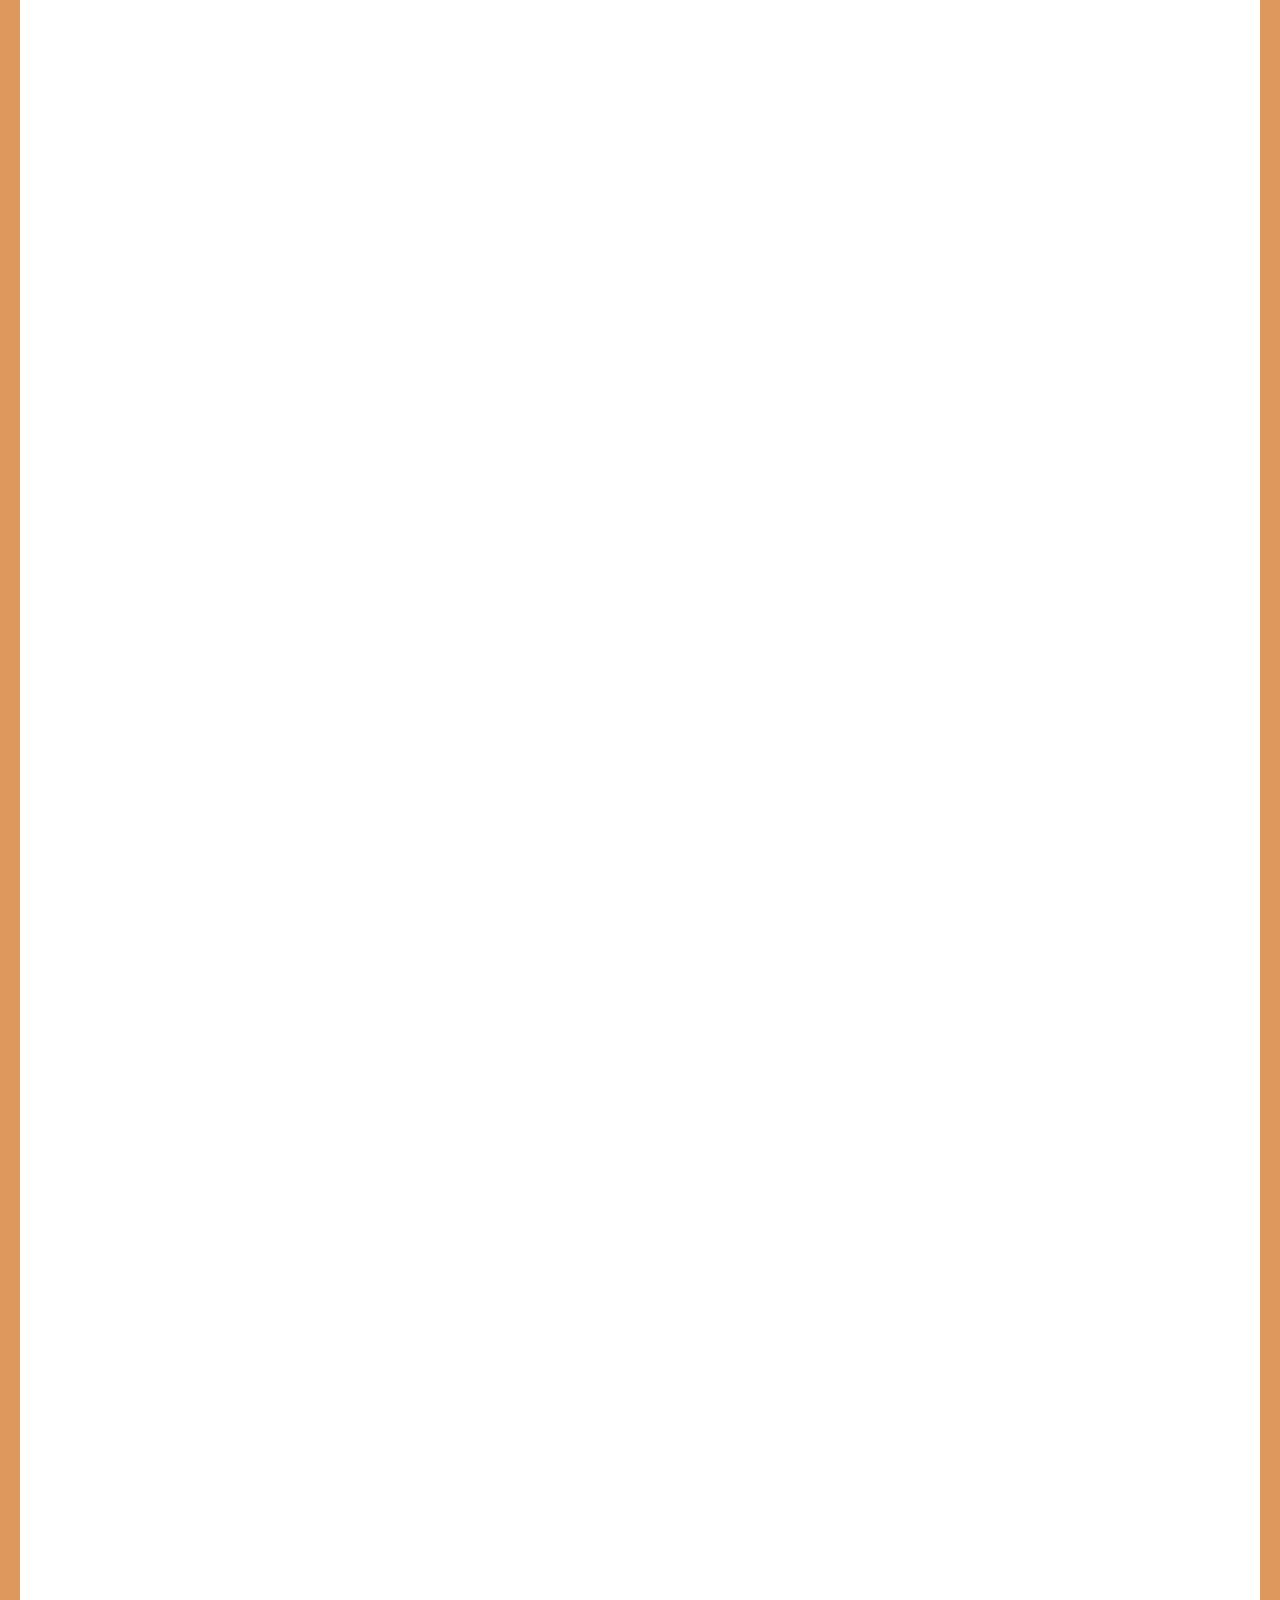
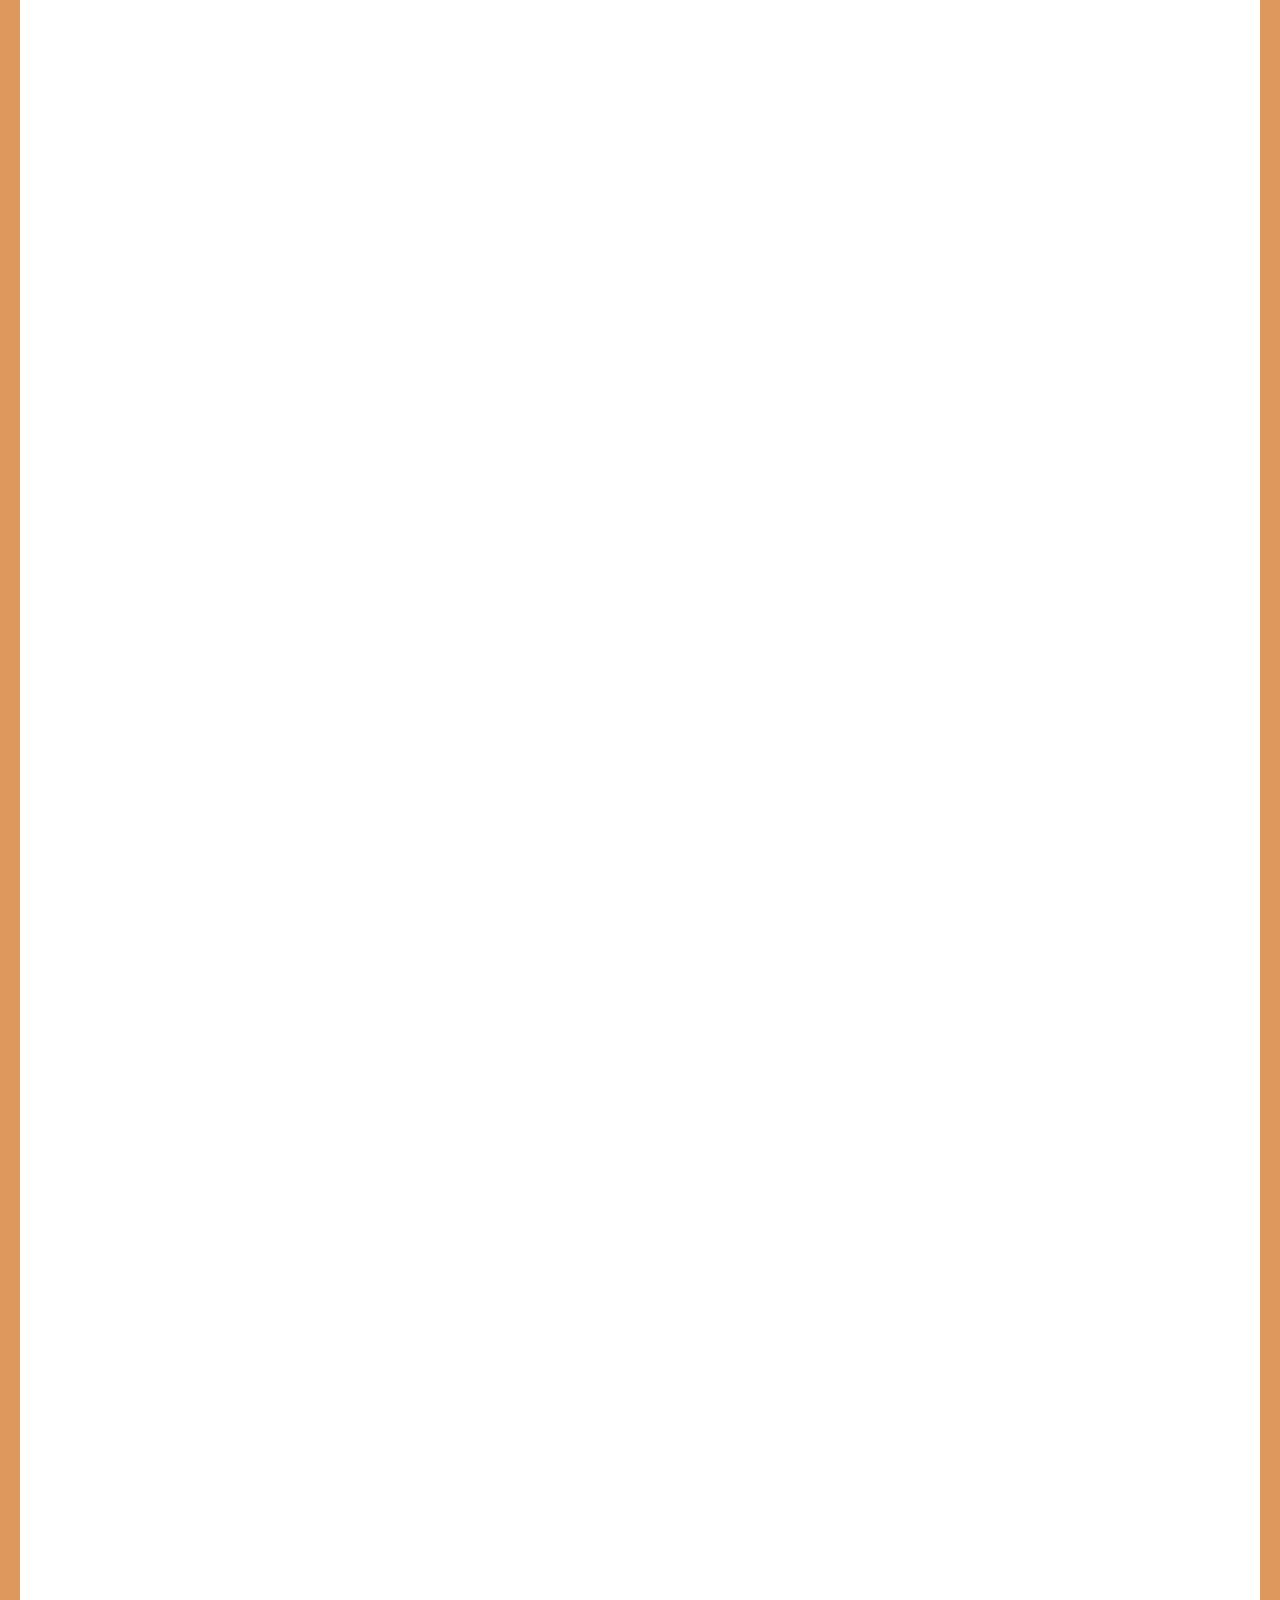
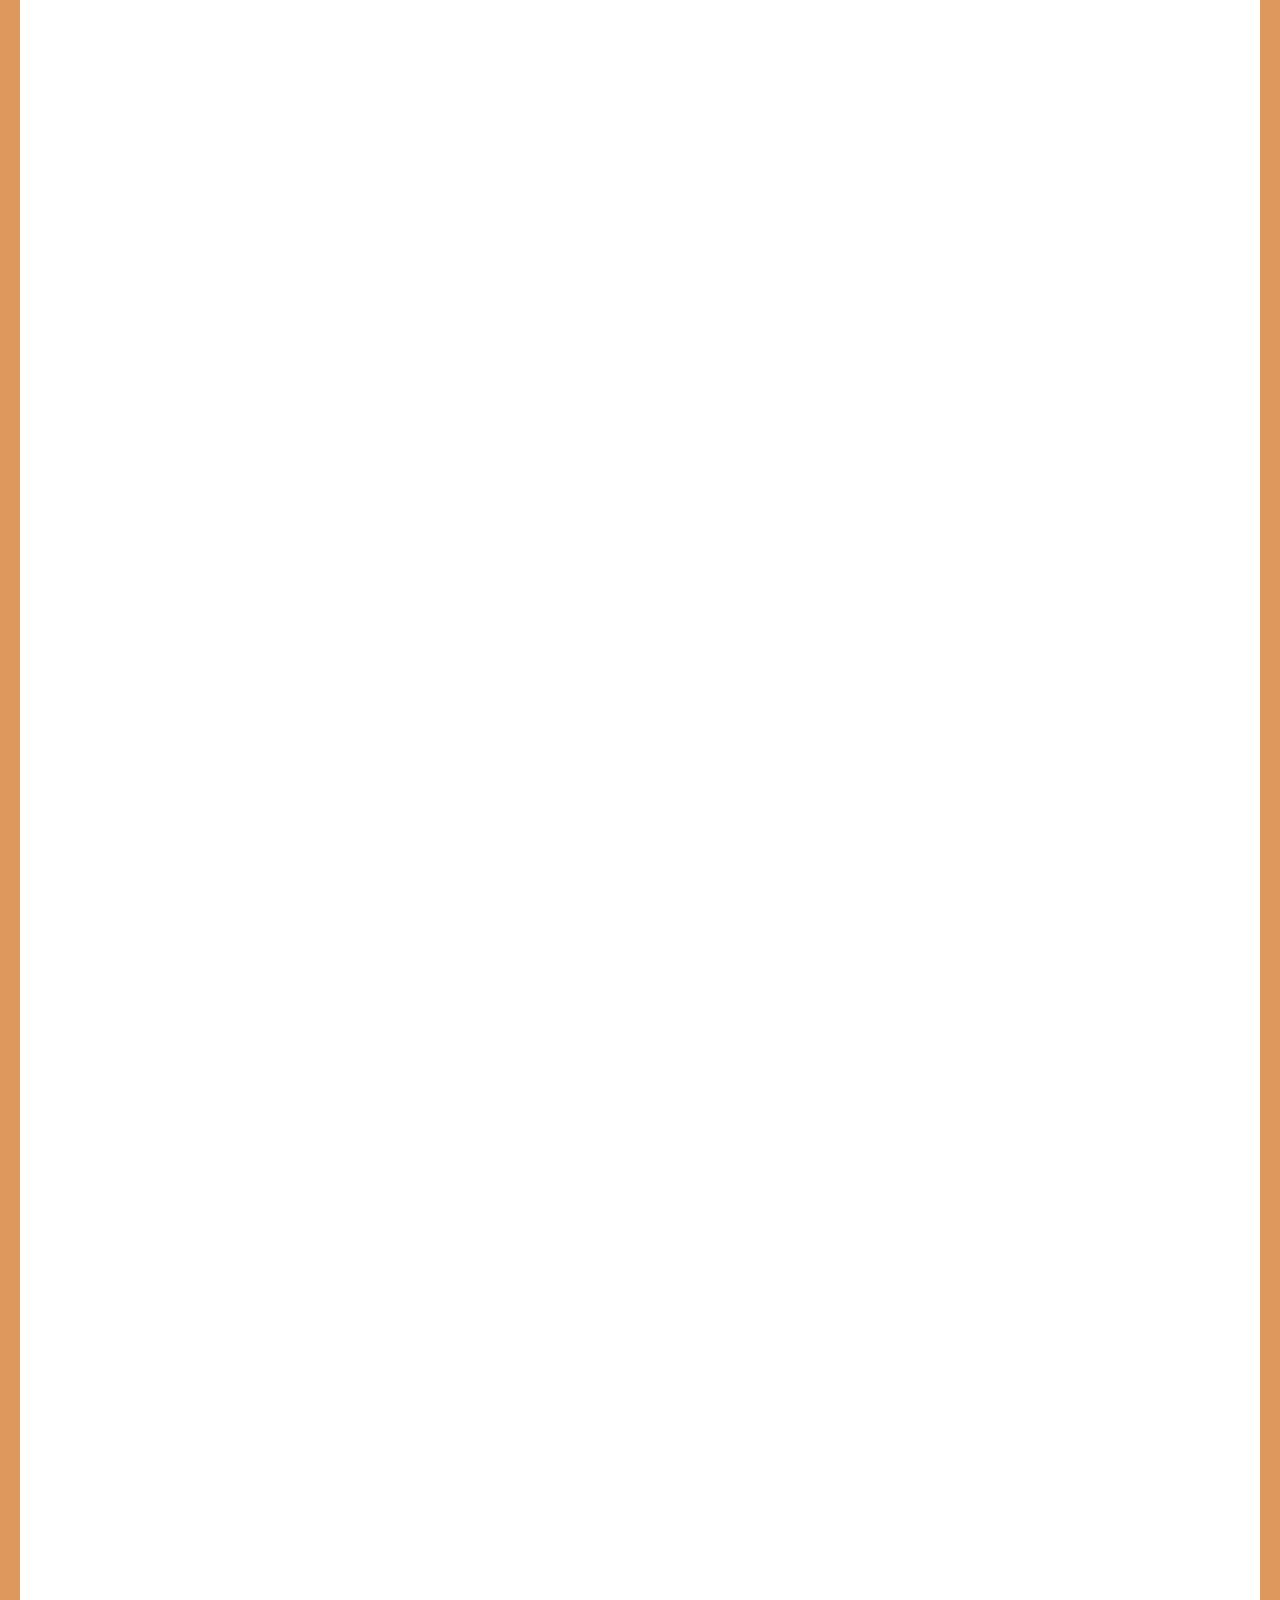
<file: senate.html>
<!DOCTYPE html>
<html lang="en">

<head>
    <meta name="viewport" content="width=device-width, initial-scale=1">
    <title>Senators</title>
    <link rel="stylesheet" type="text/css" href="https://maxcdn.bootstrapcdn.com/bootstrap/3.3.5/css/bootstrap.min.css">
    <link rel="stylesheet" type="text/css" href="stylesheets/main.css">
    <link rel="stylesheet" href="http://maxcdn.bootstrapcdn.com/font-awesome/4.4.0/css/font-awesome.min.css">
    <link rel="icon" href="images/logo.png">
    <link href="https://fonts.googleapis.com/css?family=Quicksand" rel="stylesheet">
</head>

<body>

    <!-- NAV BAR -->

     <!--    NAV BAR    -->
        <nav class="navbar navbar-default">
            <div class="container-fluid">
                <!-- Brand and toggle get grouped for better mobile display -->
                <div class="navbar-header">
                    <button type="button" class="navbar-toggle collapsed" data-toggle="collapse" data-target="#bs-example-navbar-collapse-1" aria-expanded="false">
                        <span class="sr-only">Toggle navigation</span>
                        <span class="icon-bar"></span>
                        <span class="icon-bar"></span>
                        <span class="icon-bar"></span>
                    </button>
                    <a href="index.html" class="navbar-brand"><i class="fa fa-search" aria-hidden="true"></i> TGIF</a>
                </div>

                <!-- Collect the nav links, forms, and other content for toggling -->
                <div class="collapse navbar-collapse" id="bs-example-navbar-collapse-1">

                    <ul class="nav navbar-nav">
                        <li><a href="index.html">Home</a></li>
                        <li class="active" class="nav-item dropdown" >
                            <a class="nav-link dropdown-toggle" href="#" id="navbarDropdown" role="button" data-toggle="dropdown" aria-haspopup="true" aria-expanded="false" >Congress 113</a>
                            <ul class="dropdown-menu" aria-labelledby="navbarDropdown">
                                <li class="active"><a class="dropdown-item" href="senate.html">Senate</a></li>
                                <li class="dropdown-divider"></li>
                                <li><a class="dropdown-item" href="house.html">House</a>
                            </ul>
                        </li>
                        <li class="nav-item dropdown">
                            <a class="nav-link dropdown-toggle" href="senate-attendance.html" id="navbarDropdown" role="button" data-toggle="dropdown" aria-haspopup="true" aria-expanded="false">Attendance</a>
                            <ul class="dropdown-menu" aria-labelledby="navbarDropdown">
                                <li><a class="dropdown-item" href="senate-attendance.html">Senate</a></li>
                                <li class="dropdown-divider"></li>
                                <li><a class="dropdown-item" href="house-attendance.html">House</a></li>
                            </ul>
                        </li>
                        <li class="nav-item dropdown">
                            <a class="nav-link dropdown-toggle" href="senate-loyalty.html" id="navbarDropdown" role="button" data-toggle="dropdown" aria-haspopup="true" aria-expanded="false">Party Loyalty</a>
                            <ul class="dropdown-menu" aria-labelledby="navbarDropdown">
                                <li><a class="dropdown-item" href="senate-loyalty.html">Senate</a></li>
                                <li class="dropdown-divider"></li>
                                <li><a class="dropdown-item" href="house-loyalty.html">House</a></li>
                            </ul>
                        </li>
                    </ul>
                    <ul class="nav navbar-nav navbar-right">
                        <li><a href="#" class="fa fa-envelope"> info@tgif.net</a></li>
                        <!--        <li><a href="#">Login <i class="fa fa-user"></i></a></li>-->
                    </ul>
                </div>
                <!-- /.navbar-collapse -->
            </div>
            <!-- /.container-fluid -->
        </nav>
    <!--   CONTENT   -->

    <div class="text">
        <h2>Senators</h2>
        <p>First convened in 1789, the composition and powers of the Senate are established in Article One of the U.S. Constitution. Each state is represented by two senators, regardless of population, who serve staggered six-year terms. The Senate has several exclusive powers not granted to the House, including consenting to treaties as a precondition to their ratification and consenting to or confirming appointments of Cabinet secretaries, federal judges, other federal executive officials, military officers, regulatory officials, ambassadors, and other federal uniformed officers, as well as trial of federal officials impeached by the House.</p>
    </div>

    <table class="table">
        <thead>

            <div class="filtercheckbox">
                <label for="checkboxes">Filter by Party: </label>
                <lable for="checkbox"> R </lable>
                <input id="rep" type="checkbox" name="R">

                <lable for="checkbox"> D </lable>
                <input id="dem" type="checkbox" name="D">

                <lable for="checkbox"> I </lable>
                <input id="ind" type="checkbox" name="I">
            </div>
            <div class="filteroption">
                <label for="dropdown">Filter by State: </label>
                <select id="filter-state" class="filter"> 
                  <option value="ALL">All</option>
<!--
                  <option value="TN">TN</option>
                  <option value="WI">WI</option>
                  <option value="WY">WY</option>
                  <option value="CO">CO</option>      
-->
            </select>
                <tr>
                    <td>Name</td>
                    <td>Party</td>
                    <td>State</td>
                    <td>Years in Office</td>
                    <td>% Votes w/ Party</td>
                </tr>

                <tbody id="tbody-outlet">

                </tbody>
            </div>
        </thead>
    </table>

    <!--   FOOTER   -->
<!--
    <footer class="navbar-default navbar-fixed-bottom">
        <div class="container-fluid">
            <span>&#169; 2016 TGIF | All Rights Reserved</span>
        </div>
    </footer>
-->
    
    <!--    LINK TO BOOTSTRAP    -->
    <script src="https://code.jquery.com/jquery-3.3.1.js"></script>
    <script src="https://maxcdn.bootstrapcdn.com/bootstrap/3.3.5/js/bootstrap.min.js"></script>

    <!--    CUSTOM JAVASCRIPT    -->
    <script src="js/json-senate-data.js"></script>
    <script src="js/table-data.js"></script>
</body>
</html>
</file>
<file: stylesheets/main.css>
.table {
    text-align: center;
    table-layout: center;
}

.text {
    margin: 40px;
}

img {
    height: 200px;
    width: 200px;
    float: right;
}

label {
    margin:40px;
}

html {
    height: 100000px;
}

body {
    border: 20px solid #de975d;
    font-family: 'Quicksand', sans-serif;
    height:100%;
    overflow: scroll;
}

form {border: 10px solid #de975d;border: 10px solid #de975d;
    
}

center {
    text-align: center;
}

.filtercheckbox {
    display: inline;
}

.filteroption {
    float: right;
    margin-right: 40px;
    display: inline;
}

.long-text {
	display: none
}

.container {
    overflow: hidden;
    padding-left: 0;
    padding-top: 20px;
}

hr {
  
}

.floatRight {
    width: 50%;
    float: right;
}

.floatLeft {
    width: 50%;
    float: left;
}

.navbar-default .navbar-nav > .active{
    color: #000;
    background: #d65c14;
}
/*
.navbar-default .navbar-nav > .active > a,
.navbar-default .navbar-nav > .active > a:hover,
.navbar-default .navbar-nav > .active > a:focus {
    color: white;
    background: #de975d;
}
*/
.dropdown-menu > li > a:hover, .dropdown-menu > li > a:focus {
            background-image:none !important;
            color: white;
 }
 .dropdown-menu > li > a:hover, .dropdown-menu > li > a:focus {
            background-color: #de975d;
 }

.navbar-default .navbar-nav > li > a:hover,.navbar-default .navbar-nav > li > a:focus {
    background-color: #de975d;
    color: white;
}

.btn-primary, .btn-primary:hover, btn-primary:active, .btn-primary:visited {
    background-color: #de975d !important;
    border-color: #de975d !important;
}

.btn-primary[aria-expanded=false]:before {
  content:"Read More";
}

.btn-primary[aria-expanded=true]:before {
  content:"Read Less";
}

.dropdown-menu>.active>a, .dropdown-menu>.active>a:focus, .dropdown-menu>.active>a:hover {
    background-color: #de975d !important;
}
</file>
